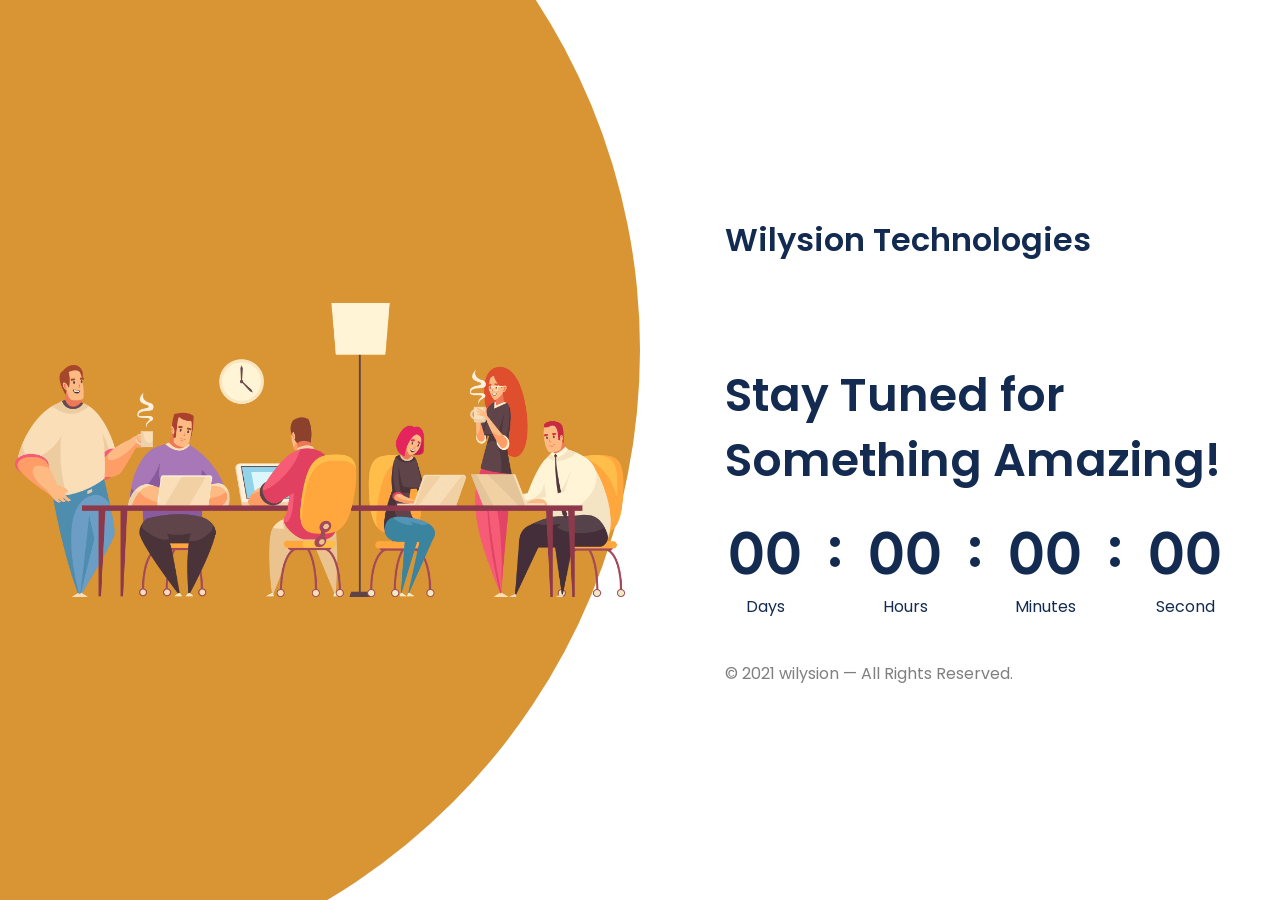
<file: index.html>
<!doctype html>
<html class="no-js" lang="">

<head>
    <meta charset="utf-8">
    <meta http-equiv="x-ua-compatible" content="ie=edge">
    <title>Temly Demo-11</title>
    <meta name="description" content="">
    <meta name="viewport" content="width=device-width, initial-scale=1">
    <!-- Favicon -->
    <link rel="shortcut icon" type="image/x-icon" href="media/favicon.png">
    <!-- Bootstrap CSS -->
    <link rel="stylesheet" href="css/bootstrap.min.css">
    <!-- Fontawesome CSS -->
    <link rel="stylesheet" href="css/fontawesome-all.min.css">
    <!-- Flaticon CSS -->
    <link rel="stylesheet" href="font/flaticon.css">
    <!-- Custom Animation CSS -->
    <link rel="stylesheet" href="css/fxt-animation.css">
    <!-- Google Web Fonts -->
    <link href="https://fonts.googleapis.com/css2?family=Poppins:wght@300;400;500;600;700&display=swap" rel="stylesheet">
    <link href="https://fonts.googleapis.com/css2?family=Quicksand:wght@300;400;500;600;700&display=swap" rel="stylesheet">
    <!-- Custom CSS -->
    <link rel="stylesheet" href="style.css">
</head>

<body>
    <!--[if lt IE 8]>
        <p class="browserupgrade">You are using an <strong>outdated</strong> browser. Please <a href="http://browsehappy.com/">upgrade your browser</a> to improve your experience.</p>
    <![endif]--> 
    <!-- Page Loader Start -->
    <div id="preloader"></div>
    <!-- Page Loader End -->  
    <div class="wrapper">
        <!-- Main Body Area Start Here -->   
        <div class="fxt-template has-animation">    
            <div class="container-fluid">    
                <div class="row align-items-center">    
                    <div class="col-lg-6 d-none d-lg-block">    
                        <div class="fxt-banner">
                            <div class="translate-left-100 transition-150 transition-delay-1500"> 
                                <img src="media/figure/banner.png" alt="Banner">
                            </div>
                        </div> 
                    </div> 
                    <div class="col-lg-6 col-12">          
                        <div class="fxt-main-content">   
                            <div class="translate-bottom-100 transition-100 transition-delay-2200">  
                                <div class="fxt-logo">
                                    <!-- <a href="#"><img src="media/logo-light.png" alt="Logo"></a> -->
                                    <h2 href="#" class="fxt-main-title">Wilysion Technologies</a>
                                </div>   
                            </div> 
                            <div class="translate-bottom-100 transition-100 transition-delay-2400">    
                                <h1 class="fxt-main-title">Stay Tuned for Something Amazing!</h1>
                            </div>
                            <div class="translate-bottom-100 transition-100 transition-delay-2600">   
                                <div class="fxt-countdown">
                                    <div class="countdown"></div>
                                </div> 
                            </div>
                            
                            <div class="translate-bottom-100 transition-100 transition-delay-3500">  
                                <div class="fxt-copyright">&copy; 2021 wilysion — All Rights Reserved.</div>               
                            </div>           
                        </div>           
                    </div>
                </div>
            </div>
        </div>
        <!-- Main Body Area End Here -->  
    </div>
    <!-- jquery-->
    <script src="js/jquery-3.5.0.min.js"></script>
    <!-- Popper js -->
    <script src="js/popper.min.js"></script>
    <!-- Bootstrap js -->
    <script src="js/bootstrap.min.js"></script>
    <!-- Imagesloaded js -->
    <script src="js/imagesloaded.pkgd.min.js"></script>   
    <!-- Countdown js -->
    <script src="js/jquery.countdown.min.js"></script>
    <!-- Custom Js -->
    <script src="js/main.js"></script>  

</body>

</html>
</file>
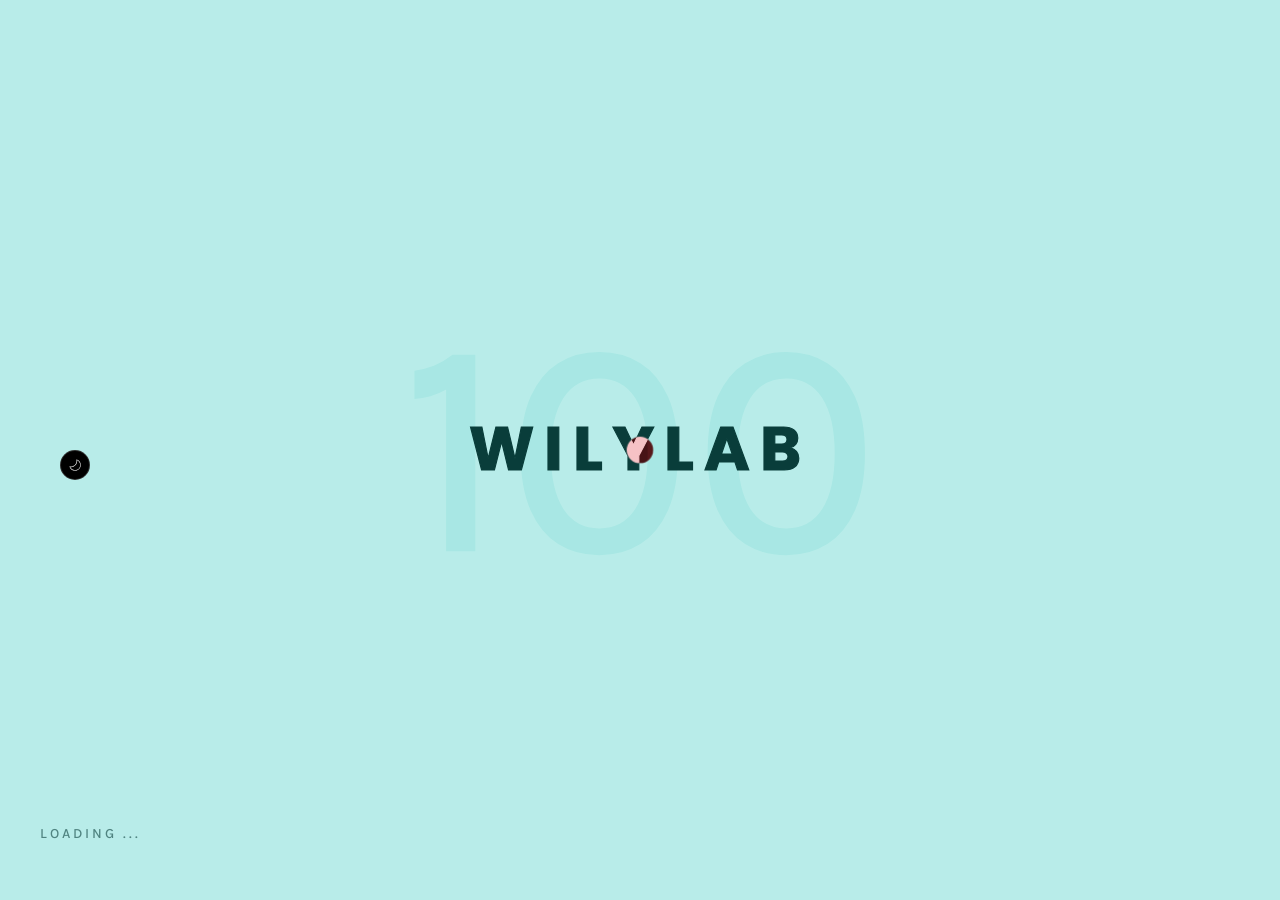
<file: site/index.html>
<!DOCTYPE html>
<html lang="en-US">

<head>
    <!-- Required meta tags -->
    <meta charset="utf-8" />
    <meta name="viewport" content="width=device-width, initial-scale=1, shrink-to-fit=no" />
    <meta name="discrption" content="parallax one page" />
    <meta name="keyword" content="agency, business, corporate, creative, freelancer, interior, joomla template, K2 Blog, minimal, modern, multipurpose, personal, portfolio, responsive, simple" />

    <!--  Title -->
    <title>WilyLab - Creative Web Agency</title>

    <!-- Font Google -->
    <link rel="preload" href="https://fonts.googleapis.com/css2?family=Karla:wght@400;500&family=Poppins:wght@400;500;600;700&display=swap" as="style" onload="this.onload=null;this.rel='stylesheet'">
    <noscript>
    <link href="https://fonts.googleapis.com/css2?family=Karla:wght@400;500&family=Poppins:wght@400;500;600;700&display=swap"
            rel="stylesheet">
    </noscript>

    <link rel="preload" href="http://theme.dsngrid.com/video/grida.mp4" as="video" type="video/mp4">
    <link rel="preload" href="assets/img/services/layout.svg" as="image">

    <link rel="shortcut icon" href="assets/img/favicon.ico" type="image/x-icon" />
    <link rel="icon" href="assets/img/favicon.ico" type="image/x-icon" />

    <!-- custom styles (optional) -->
    <link href="assets/css/plugins.css" rel="stylesheet" />
    <link href="assets/css/style.css" rel="stylesheet" />
</head>

<!--classic-menu-->

<body class="v-light dsn-effect-scroll dsn-cursor-effect dsn-ajax">


    <!-- ========== Loading Page ========== -->
    <div class="preloader">
        <span class="percent v-middle">0</span>
        <span class="loading-text text-uppercase">Loading ...</span>
        <div class="preloader-bar">
            <div class="preloader-progress"></div>
        </div>
        <h1 class="title v-middle">
            <span class="letter-stroke">WILYLAB</span>
            <span class="text-fill">WILYLAB</span>
        </h1>
    </div>
    <!-- ========== End Loading Page ========== -->

    
    <!-- ========== Menu ========== -->
    <div class="site-header dsn-load-animate dsn-container">
        <div class="extend-container d-flex w-100 align-items-baseline justify-content-between align-items-end">
            <div class="inner-header p-relative">
                <div class="main-logo">
                    <a href="index.html" data-dsn="parallax">
                        <img class="light-logo"
                            src="[data-uri]"
                            data-dsn-src="assets/img/logo.png" alt="" />
                        <img class="dark-logo"
                            src="[data-uri]"
                            data-dsn-src="assets/img/logo-dark.png" alt="" />
                    </a>
                </div>
            </div>
            <div class="menu-icon d-flex align-items-baseline">
                <div class="text-menu p-relative  font-heading text-transform-upper">
                    <div class="p-absolute text-button">Menu</div>
                    <div class="p-absolute text-open">Open</div>
                    <div class="p-absolute text-close">Close</div>
                </div>
                <div class="icon-m" data-dsn="parallax" data-dsn-move="10">
                    <span class="menu-icon-line p-relative d-inline-block icon-top"></span>
                    <span class="menu-icon-line p-relative d-inline-block icon-center"></span>
                    <span class="menu-icon-line p-relative d-block icon-bottom"></span>
                </div>
            </div>
            <nav class="accent-menu dsn-container main-navigation p-absolute  w-100  d-flex align-items-baseline ">
                <div class="menu-cover-title">Menu</div>
                <ul class="extend-container p-relative d-flex flex-column justify-content-center h-100">

                    <li class="dsn-active dsn-drop-down">
                        <a href="#" class="user-no-selection">

                            <span class="dsn-title-menu">Demos</span>
                            <span class="dsn-meta-menu">01</span>
                            <span class="dsn-bg-arrow"></span>
                        </a>


                        <ul>
                            <li class="dsn-back-menu">
                                <img src="[data-uri]"
                                    data-dsn-src="assets/img/left-chevron.svg" alt="">
                                <span class="dsn-title-menu">Demos</span>
                            </li>
                            <li>
                                <a href="demo.html">
                                    <span class="dsn-title-menu">Main Demos</span>
                                    <span class="dsn-meta-menu">01</span>
                                </a>
                            </li>
                            <li>
                                <a href="demo-2.html">
                                    <span class="dsn-title-menu">Demo 2</span>
                                    <span class="dsn-meta-menu">02</span>
                                </a>
                            </li>

                            <li>
                                <a href="demo-3.html">
                                    <span class="dsn-title-menu">Demo 3</span>
                                    <span class="dsn-meta-menu">03</span>
                                </a>
                            </li>

                            <li>
                                <a href="personal.html">
                                    <span class="dsn-title-menu">personal</span>
                                    <span class="dsn-meta-menu">04</span>
                                </a>
                            </li>

                        </ul>
                    </li>

                    

                    <li class="dsn-drop-down">
                        <a href="#" class="user-no-selection">

                            <span class="dsn-title-menu">Sliders Distortion</span>
                            <span class="dsn-meta-menu">02</span>
                            <span class="dsn-bg-arrow"></span>
                        </a>


                        <ul>
                            <li class="dsn-back-menu">
                                <img src="[data-uri]"
                                    data-dsn-src="assets/img/left-chevron.svg" alt="">
                                <span class="dsn-title-menu">Sliders</span>
                            </li>

                            <li>
                                <a href="slider-webgel-horizontal.html">
                                    <span class="dsn-title-menu">Fullscreen  /  Distortion  /  Horizontal</span>
                                    <span class="dsn-meta-menu">01</span>
                                </a>
                            </li>

                            <li>
                                <a href="slider-webgel-horizontal-2.html">
                                    <span class="dsn-title-menu">Half Left /  Distortion  /  Horizontal</span>
                                    <span class="dsn-meta-menu">02</span>
                                </a>
                            </li>

                            <li>
                                <a href="slider-webgel-horizontal-3.html">
                                    <span class="dsn-title-menu">Half Right /  Distortion  /  Horizontal</span>
                                    <span class="dsn-meta-menu">03</span>
                                </a>
                            </li>

                            <li>
                                <a href="slider-webgel-vertical.html">
                                    <span class="dsn-title-menu">Fullscreen /  Distortion  /  vertical</span>
                                    <span class="dsn-meta-menu">04</span>
                                </a>
                            </li>

                            <li>
                                <a href="slider-webgel-vertical-2.html">
                                    <span class="dsn-title-menu">Half Left /  Distortion  /  vertical</span>
                                    <span class="dsn-meta-menu">05</span>
                                </a>
                            </li>

                            <li>
                                <a href="slider-webgel-vertical-3.html">
                                    <span class="dsn-title-menu">Half Right /  Distortion  /  vertical</span>
                                    <span class="dsn-meta-menu">06</span>
                                </a>
                            </li>
                        </ul>

                    </li>

                    <li class="dsn-drop-down">
                        <a href="#" class="user-no-selection">

                            <span class="dsn-title-menu">Sliders parallax</span>
                            <span class="dsn-meta-menu">03</span>
                            <span class="dsn-bg-arrow"></span>
                        </a>


                        <ul>
                            <li class="dsn-back-menu">
                                <img src="[data-uri]"
                                    data-dsn-src="assets/img/left-chevron.svg" alt="">
                                <span class="dsn-title-menu">Sliders</span>
                            </li>

                            <li>
                                <a href="slider.html">
                                    <span class="dsn-title-menu">Fullscreen / parallax / horizontal</span>
                                    <span class="dsn-meta-menu">01</span>
                                </a>
                            </li>

                            <li>
                                <a href="slider-2.html">
                                    <span class="dsn-title-menu">Half Left / parallax / Horizontal</span>
                                    <span class="dsn-meta-menu">02</span>
                                </a>
                            </li>

                            <li>
                                <a href="slider-3.html">
                                    <span class="dsn-title-menu">Half Right / parallax / Horizontal</span>
                                    <span class="dsn-meta-menu">03</span>
                                </a>
                            </li>

                            <li>
                                <a href="slider-vertical.html">
                                    <span class="dsn-title-menu">Fullscreen / parallax / vertical</span>
                                    <span class="dsn-meta-menu">04</span>
                                </a>
                            </li>

                            <li>
                                <a href="slider-vertical-2.html">
                                    <span class="dsn-title-menu">Half Left / parallax / vertical</span>
                                    <span class="dsn-meta-menu">05</span>
                                </a>
                            </li>

                            <li>
                                <a href="slider-vertical-3.html">
                                    <span class="dsn-title-menu">Half Left / parallax / vertical</span>
                                    <span class="dsn-meta-menu">06</span>
                                </a>
                            </li>

                        </ul>

                    </li>

                    <li>
                        <a href="about.html">

                            <span class="dsn-title-menu">About</span>
                            <span class="dsn-meta-menu">04</span>
                            <span class="dsn-bg-arrow"></span>
                        </a>
                    </li>

                    <li class="dsn-drop-down">
                        <a href="#" class="user-no-selection">

                            <span class="dsn-title-menu">Portfolio</span>
                            <span class="dsn-meta-menu">05</span>
                            <span class="dsn-bg-arrow"></span>
                        </a>


                        <ul>
                            <li class="dsn-back-menu">
                                <img src="[data-uri]"
                                    data-dsn-src="assets/img/left-chevron.svg" alt="">
                                <span class="dsn-title-menu">Portfolio</span>
                            </li>



                            <li>
                                <a href="work.html">
                                    <span class="dsn-title-menu">Work</span>
                                    <span class="dsn-meta-menu">01</span>
                                </a>
                            </li>

                            <li>
                                <a href="work-2.html">
                                    <span class="dsn-title-menu">Work 3 Colum</span>
                                    <span class="dsn-meta-menu">02</span>
                                </a>
                            </li>

                            <li>
                                <a href="work-3.html">
                                    <span class="dsn-title-menu">Work Hover</span>
                                    <span class="dsn-meta-menu">03</span>
                                </a>
                            </li>

                            <li>
                                <a href="work-4.html">
                                    <span class="dsn-title-menu">Work 2 Colum</span>
                                    <span class="dsn-meta-menu">04</span>
                                </a>
                            </li>

                            <li>
                                <a href="work-5.html">
                                    <span class="dsn-title-menu">Work Style 2</span>
                                    <span class="dsn-meta-menu">05</span>
                                </a>
                            </li>

                            <li>
                                <a href="stories.html">
                                    <span class="dsn-title-menu">stories</span>
                                    <span class="dsn-meta-menu">06</span>
                                </a>
                            </li>

                        </ul>

                    </li>

                    <li>
                        <a href="contact.html" class="user-no-selection">

                            <span class="dsn-title-menu">Contact</span>
                            <span class="dsn-meta-menu">06</span>
                            <span class="dsn-bg-arrow"></span>
                        </a>
                    </li>
                </ul>
                <div class="container-content  p-absolute h-100 left-60 d-flex flex-column justify-content-center">
                    <div class="nav__info">
                        <div class="nav-content">
                            <p class="title-line">
                                Studio</p>
                            <p>
                                26-30 New Damietta<br>
                                El-Mahalla El-Kubra, SK1 66LM</p>
                        </div>
                        <div class="nav-content">
                            <p class="title-line">
                                Contact</p>
                            <p class="links over-hidden">
                                <a href="#" data-hover-text="+00 (2)012 3321" class="link-hover">+00 (2)012 3321</a>
                            </p>
                            <p class="links  over-hidden">
                                <a href="#" data-hover-text="info@dsngrid.com" class="link-hover">info@dsngrid.com</a>
                            </p>
                        </div>
                    </div>
                    <div class="nav-social nav-content">
                        <div class="nav-social-inner p-relative">
                            <p class="title-line">
                                Follow us</p>
                            <ul>
                                <li>
                                    <a href="#" target="_blank" rel="nofollow">Dribbble.
                                        <div class="icon-circle"></div>
                                    </a>
                                </li>
                                <li>
                                    <a href="#" target="_blank" rel="nofollow">Behance.
                                        <div class="icon-circle"></div>
                                    </a>
                                </li>
                                <li>
                                    <a href="#" target="_blank" rel="nofollow">Linkedin.
                                        <div class="icon-circle">
                                        </div>
                                    </a>
                                </li>
                                <li>
                                    <a href="#" target="_blank" rel="nofollow">Twitter.
                                        <div class="icon-circle"></div>
                                    </a>
                                </li>

                            </ul>
                        </div>
                    </div>
                </div>
            </nav>
        </div>
    </div>
    <!-- ========== End Menu ========== -->


    <main class="main-root">

        <!-- ========== side box left ========== -->
        <div class="side-bar-full">
            <div class="side-box-left ">
                <div class="side-menu border-left border-right p-relative h-100 d-flex justify-content-center">
                    <div class="page-active">
                        <h2 class="text-uppercase">Home</h2>
                    </div>
                </div>
            </div>
            <div class="side-box-right text-stroke border-right text-uppercase">
                <div class="text-inner over-hidden">
                    <div class="text-stroke-box">
                        <div class="text-stroke-inner">wilylab creative agency</div>
                    </div>
                </div>
            </div>
        </div>
        <!-- ========== End side box left ========== -->


        <div id="dsn-scrollbar">
            <div class=" inner-content">
                <div class="wrapper ">
                    <!-- ========== Slider Parallax ========== -->
                    <div class="p-relative h-100">
                        <div class="main-slider full-width has-horizontal dsn-header-animation  v-dark-head">

                            <div class="swiper-container slide-inner bg-container dsn-hero-parallax-img  h-100">
                                <div class="swiper-wrapper">
                                    <div class="swiper-slide over-hidden">
                                        <div class="image-bg w-100 h-100 " data-overlay="5" data-swiper-parallax="50%">
                                            <img class="cover-bg-img"
                                                data-dsn-position="10% 10%"
                                                src="[data-uri]"
                                                data-dsn-src="assets/img/project/project1/1.jpg" alt="">
                                        </div>
                                        <div class="slide-content p-absolute">
                                            <div class="content p-relative">
                                                <div class="metas d-inline-block mb-25">
                                                    <span>Fashion</span>
                                                    <span>Photography</span>
                                                </div>
                                                <div class="d-block"></div>
                                                <a href="project-1.html" class="effect-ajax has-box-mod move-circle"
                                                    data-dsn="parallax" data-dsn-color="#393531" data-dsn-ajax="slider">
                                                    <h1 class="title">
                                                        Exclusive <br>hand watches
                                                    </h1>
                                                </a>
                                                <p class="description border-before mt-25 max-w570">
                                                    Photography for Grönefeld, The Horological Brothers. Multiple Grand
                                                    Prix
                                                    d’Horlogerie de Genève award winning watchmaking. They create
                                                    exclusive
                                                    handmade timepieces
                                                </p>

                                                <a href="project-1.html"
                                                    class="link-custom v-light-head background-main image-zoom move-circle mt-30 effect-ajax"
                                                    data-dsn-ajax="slider" data-dsn="parallax">
                                                    View Case
                                                </a>


                                            </div>
                                        </div>
                                    </div>
                                    <div class="swiper-slide over-hidden">
                                        <div class="image-bg w-100 h-100 " data-overlay="5" data-swiper-parallax="50%">
                                            <img class="cover-bg-img" 
                                            src="[data-uri]"
                                            data-dsn-src="assets/img/project/project2/1.jpg" alt="">
                                        </div>
                                        <div class="slide-content p-absolute">
                                            <div class="content p-relative">
                                                <div class="metas d-inline-block mb-25">
                                                    <span>Photography</span>
                                                    <span>Car</span>
                                                </div>
                                                <div class="d-block"></div>
                                                <a href="project-2.html" class="effect-ajax has-box-mod move-circle"
                                                    data-dsn="parallax" data-dsn-color="#284762" data-dsn-ajax="slider">
                                                    <h1 class="title">
                                                        BMW <br> 1er "ADAM"
                                                    </h1>
                                                </a>
                                                <p class="description border-before mt-25 max-w570">
                                                    ADAM Personal lifestyle project Photography: Marc and David Model:
                                                    Adam
                                                    Posch Modelagency: Brodybookings Hair & Make-up: Jenny Bonbon
                                                </p>

                                                <a href="project-2.html"
                                                    class="link-custom v-light-head background-main image-zoom move-circle mt-30 effect-ajax"
                                                    data-dsn-ajax="slider" data-dsn="parallax">
                                                    View Case
                                                </a>


                                            </div>
                                        </div>
                                    </div>
                                    <div class="swiper-slide over-hidden">
                                        <div class="image-bg w-100 h-100 " data-overlay="5" data-swiper-parallax="50%">
                                            <img class="cover-bg-img" 
                                            src="[data-uri]"
                                            data-dsn-src="assets/img/project/project3/1.jpg" alt="">
                                        </div>
                                        <div class="slide-content p-absolute">
                                            <div class="content p-relative">
                                                <div class="metas d-inline-block mb-25">
                                                    <span>Architecture</span>
                                                </div>
                                                <div class="d-block"></div>
                                                <a href="project-3.html" class="effect-ajax has-box-mod move-circle"
                                                    data-dsn="parallax" data-dsn-color="#17252b" data-dsn-ajax="slider">
                                                    <h1 class="title">
                                                        Wheel <br> house Hotel
                                                    </h1>
                                                </a>
                                                <p class="description border-before mt-25 max-w570">
                                                    The Wheelhouse Hotel is a modern boutique hotel located in
                                                    Wrigleyville, an area adjacent to Wrigley Stadium–the iconic Major
                                                    League Baseball park and home of the Chicago Cubs.
                                                </p>

                                                <a href="project-3.html"
                                                    class="link-custom v-light-head background-main image-zoom move-circle mt-30 effect-ajax"
                                                    data-dsn-ajax="slider" data-dsn="parallax">
                                                    View Case
                                                </a>


                                            </div>
                                        </div>
                                    </div>
                                    <div class="swiper-slide over-hidden">
                                        <div class="image-bg w-100 h-100 " data-overlay="5" data-swiper-parallax="50%">
                                            <img class="cover-bg-img" 
                                            src="[data-uri]"
                                            data-dsn-src="assets/img/project/project4/1.jpg" alt="">
                                        </div>
                                        <div class="slide-content p-absolute">
                                            <div class="content p-relative">
                                                <div class="metas d-inline-block mb-25">
                                                    <span>Product</span>
                                                </div>
                                                <div class="d-block"></div>
                                                <a href="project-4.html" class="effect-ajax has-box-mod move-circle"
                                                    data-dsn="parallax" data-dsn-color="#2c2e30" data-dsn-ajax="slider">
                                                    <h1 class="title">
                                                        Super Blue <br>Tooth brush
                                                    </h1>
                                                </a>
                                                <p class="description border-before mt-25 max-w570">
                                                    SuperBlue is a manual toothbrush designed for
                                                    longevity in a market that emphasizes disposability.
                                                </p>

                                                <a href="project-4.html"
                                                    class="link-custom v-light-head background-main image-zoom move-circle mt-30 effect-ajax"
                                                    data-dsn-ajax="slider" data-dsn="parallax">
                                                    View Case
                                                </a>


                                            </div>
                                        </div>
                                    </div>
                                    <div class="swiper-slide over-hidden">
                                        <div class="image-bg w-100 h-100 " data-overlay="5" data-swiper-parallax="50%">
                                            <img class="cover-bg-img" 
                                            src="[data-uri]"
                                            data-dsn-src="assets/img/project/project5/1.jpg" alt=""
                                                data-dsn-position="50% 32%">
                                        </div>
                                        <div class="slide-content p-absolute">
                                            <div class="content p-relative">
                                                <div class="metas d-inline-block mb-25">
                                                    <span>Branding</span>
                                                </div>
                                                <div class="d-block"></div>
                                                <a href="project-5.html" class="effect-ajax has-box-mod move-circle"
                                                    data-dsn="parallax" data-dsn-color="#313130" data-dsn-ajax="slider">
                                                    <h1 class="title">
                                                        ZND <br> the sound
                                                    </h1>
                                                </a>
                                                <p class="description border-before mt-25 max-w570">
                                                    Master Thesis - 2018 ZND is an audio-based product family, aiming to
                                                    enhance the personal music experience.
                                                </p>

                                                <a href="project-5.html"
                                                    class="link-custom v-light-head background-main image-zoom move-circle mt-30 effect-ajax"
                                                    data-dsn-ajax="slider" data-dsn="parallax">
                                                    View Case
                                                </a>


                                            </div>
                                        </div>
                                    </div>
                                    <div class="swiper-slide over-hidden">
                                        <div class="image-bg w-100 h-100 " data-overlay="2" data-swiper-parallax="50%">
                                            <img class="cover-bg-img" 
                                            src="[data-uri]"
                                            data-dsn-src="assets/img/project/project6/1.jpg" alt="">
                                        </div>
                                        <div class="slide-content p-absolute">
                                            <div class="content p-relative">
                                                <div class="metas d-inline-block mb-25">
                                                    <span>Photography</span>
                                                </div>
                                                <div class="d-block"></div>
                                                <a href="project-6.html" class="effect-ajax has-box-mod move-circle"
                                                    data-dsn="parallax" data-dsn-color="#313130" data-dsn-ajax="slider">
                                                    <h1 class="title">
                                                        The <br> Confrontations
                                                    </h1>
                                                </a>
                                                <p class="description border-before mt-25 max-w570">
                                                    Confrontations (2019) It's been a while since I shot any work that I
                                                    felt really excited about but this weekend did just that for me.
                                                </p>

                                                <a href="project-6.html"
                                                    class="link-custom v-light-head background-main image-zoom move-circle mt-30 effect-ajax"
                                                    data-dsn-ajax="slider" data-dsn="parallax">
                                                    View Case
                                                </a>


                                            </div>
                                        </div>
                                    </div>
                                    <div class="swiper-slide over-hidden">
                                        <div class="image-bg w-100 h-100 before-z-index" data-overlay="5"
                                            data-swiper-parallax="50%">
                                            <img class="cover-bg-img p-absolute hidden"
                                                src="assets/img/project/project7/1-sm.jpg"
                                                data-dsn-src="assets/img/project/project7/1.jpg" alt="">
                                            <div class="p-relative " data-dsn="video">
                                                <video class="dsn-video" preload="none"
                                                    data-dsn-poster="assets/img/project/project7/1.jpg" autoplay loop
                                                    muted playsinline>
                                                    <source src="http://theme.dsngrid.com/video/grida.mp4"
                                                        type="video/mp4">
                                                </video>
                                            </div>
                                        </div>
                                        <div class="slide-content p-absolute">
                                            <div class="content p-relative">
                                                <div class="metas d-inline-block mb-25">
                                                    <span>Photography</span>
                                                    <span>Brand</span>
                                                    <span>Video</span>
                                                </div>
                                                <div class="d-block"></div>
                                                <a href="project-7.html" class="effect-ajax has-box-mod move-circle"
                                                    data-dsn="parallax" data-dsn-ajax="slider">
                                                    <h1 class="title">
                                                        BEYOND <br> THE LIGHT
                                                    </h1>
                                                </a>
                                                <p class="description border-before mt-25 max-w570">
                                                    European launch campaign for the Oppo Reno4 Series
                                                    TV spot exclusively shot on Oppo Reno4 mobiles, directed by Simon
                                                    Duhamel.
                                                </p>

                                                <a href="project-7.html"
                                                    class="link-custom v-light-head background-main image-zoom move-circle mt-30 effect-ajax"
                                                    data-dsn-ajax="slider" data-dsn="parallax">
                                                    View Case
                                                </a>


                                            </div>
                                        </div>
                                    </div>
                                </div>
                            </div>

                            <div class="dsn-slider-content p-absolute h-100 w-100 ">
                                <div class="dsn-container  d-flex align-items-center">
                                    <div class="slider-current-index">01</div>
                                </div>
                            </div>
                            <div
                                class="control-nav p-absolute w-100  d-flex dsn-container align-items-center  justify-content-between ">
                                <div class="dsn-pagination p-relative w-50">
                                    <div class="slider-current-index">01</div>
                                    <div class="swiper-pagination-control"></div>
                                    <div class="slider-total-index"></div>
                                </div>

                                <div class="d-flex">
                                    <div class="prev-container">
                                        <div class="container-inner">
                                            <div class="triangle"></div>
                                            <svg class="circle" xmlns="http://www.w3.org/2000/svg" viewBox="0 0 24 24">
                                                <g class="circle-wrap" fill="none" stroke-width="1"
                                                    stroke-linejoin="round" stroke-miterlimit="10">
                                                    <circle cx="12" cy="12" r="10.5"></circle>
                                                </g>
                                            </svg>
                                        </div>
                                    </div>
                                    <div class="next-container">
                                        <div class="container-inner">
                                            <div class="triangle"></div>
                                            <svg class="circle" xmlns="http://www.w3.org/2000/svg" width="24"
                                                height="24" viewBox="0 0 24 24">
                                                <g class="circle-wrap" fill="none" stroke-width="1"
                                                    stroke-linejoin="round" stroke-miterlimit="10">
                                                    <circle cx="12" cy="12" r="10.5"></circle>
                                                </g>
                                            </svg>
                                        </div>
                                    </div>
                                </div>


                            </div>
                        </div>
                    </div>

                    <!-- ========== End Slider Parallax ========== -->

                    <!-- ========== About Section ========== -->
                    <section class="about p-relative dsn-container section-margin" data-dsn-title="About Us">
                        <div class="section-title">
                            <span class="tag-heading p-10 mb-15 background-section heading-color">About Company</span>
                            <h2 class="heading-h2">We combine design, <br> thinking and technical</h2>
                        </div>

                        <div class="row">
                            <div class="col-lg-7">
                                <div class="p-relative text">
                                    <h2 class="title-block ">We’re a creative agency <br> with an expertise in make
                                        custom websites.</h2>

                                    <p class="mt-30">Founded in 2000, Dsn Grid has become one of the
                                        best
                                        Digital
                                        Agency in
                                        ThemeForest.
                                        Blue money going forward, but deploy to production.</p>

                                    <p class="mt-10">Lorem ipsum dolor sit amet consectetur adipiscing elit do eiusmod
                                        tempor
                                        incididunt ut labore et dolore magna ut enim ad minim veniam nostrud
                                        exercitation ullamco</p>

                                    <ul class="mt-30 lest-icon">
                                        <li>Wretium in metus dolor vehicula</li>
                                        <li>Faucibus arcu erat a phasellus</li>
                                        <li>Mauris fringilla lectus est mattis ac elit.</li>
                                        <li>Wretium in metus dolor vehicula</li>
                                    </ul>

                                    <a href="#" class="link-custom v-light image-zoom mt-30" data-dsn="parallax">
                                        About Us
                                    </a>
                                </div>
                            </div>

                            <div class="col-lg-5  ">
                                <div class="box-experience  d-flex justify-content-center flex-column h-100">
                                    <div class="numb-ex fw-bold cover-bg" data-dsn-bg="assets/img/about.gif">
                                        25
                                    </div>
                                    <h3 class="mt-30">
                                        <span class="letter-stroke">YEARS OF</span>
                                        <br>
                                        <span class="v-light heading-color p-5">
                                            DIGITAL EXPERIENCE
                                        </span>
                                    </h3>
                                </div>
                            </div>
                        </div>
                    </section>
                    <!-- ========== End About Section ========== -->

                    <!-- ========== Service Section ========== -->
                    <section class="services dsn-container p-relative section-margin " data-dsn-title="Our Service">
                        <div class="section-title">
                            <span class="tag-heading p-10 mb-15 background-section heading-color">Why Choose Us</span>
                            <h2 class="heading-h2">We are delivering beautiful <br> digital products for you.</h2>
                        </div>
                        <div class="d-grid grid-md-2 grid-lg-3 dsn-isotope grid" data-dsn-item=".service-item">
                            <div class="service-item">
                                <div class="service-item-inner background-section style-box">
                                    <div class="icon">
                                        <img src="assets/img/services/developing.svg" alt="">
                                    </div>
                                    <div class="content-box">
                                        <h4 class="title-block mt-20">Developing strategy</h4>
                                        <p class="description mt-20">We develop the relationships that underpin the next
                                            phase in your organisation’s growth. We do this by discerning the people.
                                        </p>
                                    </div>
                                </div>
                            </div>
                            <div class="service-item">
                                <div class="service-item-inner background-section style-box">
                                    <div class="icon">
                                        <img src="assets/img/services/mobile.svg" alt="">
                                    </div>
                                    <div class="content-box">
                                        <h4 class="title-block mt-20">Mobile App</h4>
                                        <p class="description mt-20">We develop the relationships that underpin the next
                                            phase in your organisation’s growth. We do this by discerning the people.
                                        </p>
                                    </div>
                                </div>
                            </div>
                            <div class="service-item">
                                <div class="service-item-inner background-section style-box">
                                    <div class="icon">
                                        <img src="assets/img/services/business.svg" alt="">
                                    </div>
                                    <div class="content-box">
                                        <h4 class="title-block mt-20">Business Planning</h4>
                                        <p class="description mt-20">We develop the relationships that underpin the next
                                            phase in your organisation’s growth. We do this by discerning the people.
                                        </p>
                                    </div>
                                </div>
                            </div>
                            <div class="service-item">
                                <div class="service-item-inner background-section style-box">
                                    <div class="icon">
                                        <img src="assets/img/services/customize.svg" alt="">
                                    </div>
                                    <div class="content-box">
                                        <h4 class="title-block mt-20">Easy to customize</h4>
                                        <p class="description mt-20">We develop the relationships that underpin the next
                                            phase in your organisation’s growth. We do this by discerning the people.
                                        </p>
                                    </div>
                                </div>
                            </div>
                            <div class="service-item">
                                <div class="service-item-inner background-section style-box">
                                    <div class="icon">
                                        <img src="assets/img/services/development.svg" alt="">
                                    </div>
                                    <div class="content-box">
                                        <h4 class="title-block mt-20">Web Development</h4>
                                        <p class="description mt-20">We develop the relationships that underpin the next
                                            phase in your organisation’s growth. We do this by discerning the people.
                                        </p>
                                    </div>
                                </div>
                            </div>
                            <div class="service-item">
                                <div class="service-item-inner background-section style-box">
                                    <div class="icon">
                                        <img src="assets/img/services/creative.svg" alt="">
                                    </div>
                                    <div class="content-box">
                                        <h4 class="title-block mt-20">Creative Idea</h4>
                                        <p class="description mt-20">We develop the relationships that underpin the next
                                            phase in your organisation’s growth. We do this by discerning the people.
                                        </p>
                                    </div>
                                </div>
                            </div>
                        </div>
                    </section>
                    <!-- ========== End Service Section ========== -->


                    <!-- ==========  box description 2col  ========== -->
                    <div class="p-relative">
                        <div class="box-set-video bg-section p-absolute w-100 h-100 over-hidden top-0">
                            <div class="before-z-index h-100" data-dsn-grid="move-up" data-overlay="7">
                                <img class="p-absolute cover-bg-img has-top-bottom"
                                    src="[data-uri]"
                                    data-dsn-src="assets/img/header.jpg" alt="" data-dsn-move="20%">
                            </div>
                        </div>
                        <div class=" dsn-container">
                            <div class="row">
                                <div class="col-xl-6 offset-xl-6 col-lg-7 offset-lg-5">
                                    <div
                                        class="pro-text p-relative background-section box-padding z-index-1 section-margin">
                                        <div class="border-section-bottom mb-50">
                                            <h2 class="heading-h2">
                                                How is your <br> visual identity?
                                            </h2>
                                        </div>
                                        <div class="description max-w570">


                                            <p class="mb-10">
                                                A system that young people around the world with a club culture and
                                                techno
                                                enthusiasts
                                                feel identified.
                                                We generated a simple logo that is the basis for generating a geometric
                                                and
                                                liquid
                                                system.
                                            </p>

                                            <p>Founded in 2000, Dsn Grid has become one of the best Digital Agency
                                                in ThemeForest. Blue money going forward, but deploy to production.</p>
                                        </div>


                                        <div class="box-video mt-40 d-flex align-items-center">
                                            <a href="https://vimeo.com/175353205" class="vid c-hidden z-index-2">
                                                <div class="play-btn image-zoom background-main heading-color move-circle d-flex align-items-center justify-content-center"
                                                    data-dsn="parallax"><i class="fas fa-play"></i>
                                                </div>
                                            </a>

                                            <h5 class="font-caps border-top border-bottom p-20">UNLIMITED POWER AND
                                                CUSTOMIZATION
                                            </h5>
                                        </div>

                                    </div>
                                </div>
                            </div>
                        </div>
                    </div>

                    <!-- ========== End  box description 2col ========== -->


                    <!-- ========== Work Section ========== -->
                    <section class="our-work dsn-container dsn-filter p-relative section-margin"
                        data-dsn-title="Lasts Work">
                        <div class="section-title">
                            <span class="tag-heading p-10 mb-15 background-section heading-color">Our Work</span>
                            <h2 class="heading-h2">Take a look at our <br> latest projects:</h2>
                        </div>

                        <div class="filtering d-flex justify-content-between mb-50">
                            <h3 class="title-block border-before">Latest Works</h3>
                            <div class="filtering-wrap w-auto">
                                <div class="filtering">
                                    <div class="selector"></div>
                                    <button type="button" data-filter="*" class="active">All</button>
                                    <button type="button" data-filter=".brand">Brand</button>
                                    <button type="button" data-filter=".photography">Photography</button>
                                    <button type="button" data-filter=".fashion">Fashion</button>
                                    <button type="button" data-filter=".product">Product</button>
                                    <button type="button" data-filter=".architecture">Architecture</button>

                                </div>
                            </div>
                        </div>

                        <div class="projects-list gallery work-gallery d-grid grid-md-2 grid-lg-3 dsn-isotope grid"
                            data-dsn-item=".work-item">

                            <div class="work-item p-relative overflow-hidden fashion Photography">
                                <a class="w-100 p-relative effect-ajax" href="project-1.html" data-dsn-ajax="work">
                                    <div class="img-next-box p-relative before-z-index" data-overlay="5">
                                        <img class="cover-bg-img " data-dsn-position="10% 10%" src="[data-uri]"
                                            data-dsn-src="assets/img/project/project1/1.jpg" alt="">
                                    </div>

                                    <div class="box-content w-100 border-before mt-20">
                                        <h4 class="title-block sec-title">
                                            Exclusive <br> hand watches
                                        </h4>
                                        <div class="metas">
                                            <span>Fashion</span>
                                            <span>Photography</span>
                                        </div>

                                        <div class="view-project">View Project</div>
                                    </div>
                                </a>
                            </div>
                            <div class="work-item p-relative overflow-hidden photography">
                                <a class="w-100 p-relative effect-ajax" href="project-2.html" data-dsn-ajax="work">
                                    <div class="img-next-box p-relative before-z-index" data-overlay="5">
                                        <img class="cover-bg-img"  src="[data-uri]"
                                        data-dsn-src="assets/img/project/project2/1.jpg" alt="">
                                    </div>

                                    <div class="box-content w-100 border-before mt-20">
                                        <h4 class="title-block sec-title">
                                            BMW <br> 1er "ADAM"
                                        </h4>
                                        <div class="metas">
                                            <span>Photography</span>
                                        </div>

                                        <div class="view-project">View Project</div>
                                    </div>
                                </a>
                            </div>
                            <div class="work-item p-relative overflow-hidden architecture">
                                <a class="w-100 p-relative effect-ajax" href="project-3.html" data-dsn-ajax="work">
                                    <div class="img-next-box p-relative before-z-index" data-overlay="5">
                                        <img class="cover-bg-img" src="[data-uri]"
                                        data-dsn-src="assets/img/project/project3/1.jpg" alt="">
                                    </div>

                                    <div class="box-content w-100 border-before mt-20">
                                        <h4 class="title-block sec-title">
                                            Wheel <br> house Hotel
                                        </h4>
                                        <div class="metas">
                                            <span>Architecture</span>
                                        </div>

                                        <div class="view-project">View Project</div>
                                    </div>
                                </a>
                            </div>
                            <div class="work-item p-relative overflow-hidden product">
                                <a class="w-100 p-relative effect-ajax" href="project-4.html" data-dsn-ajax="work">
                                    <div class="img-next-box p-relative before-z-index" data-overlay="5">
                                        <img class="cover-bg-img" src="[data-uri]"
                                        data-dsn-src="assets/img/project/project4/1.jpg" alt="">
                                    </div>

                                    <div class="box-content w-100 border-before mt-20">
                                        <h4 class="title-block sec-title">
                                            Super Blue <br>Tooth brush
                                        </h4>
                                        <div class="metas">
                                            <span>Product</span>
                                        </div>

                                        <div class="view-project">View Project</div>
                                    </div>
                                </a>
                            </div>
                            <div class="work-item p-relative overflow-hidden brand product">
                                <a class="w-100 p-relative effect-ajax" href="project-5.html" data-dsn-ajax="work">
                                    <div class="img-next-box p-relative before-z-index" data-overlay="5">
                                        <img class="cover-bg-img" src="[data-uri]"
                                        data-dsn-src="assets/img/project/project5/1.jpg" alt=""
                                            data-dsn-position="50% 32%">
                                    </div>

                                    <div class="box-content w-100 border-before mt-20">
                                        <h4 class="title-block sec-title">
                                            ZND <br> the sound
                                        </h4>
                                        <div class="metas">
                                            <span>Branding</span>
                                            <span>Product</span>
                                        </div>

                                        <div class="view-project">View Project</div>
                                    </div>
                                </a>
                            </div>
                            <div class="work-item p-relative overflow-hidden Photography">
                                <a class="w-100 p-relative effect-ajax" href="project-6.html" data-dsn-ajax="work">
                                    <div class="img-next-box p-relative before-z-index" data-overlay="1">
                                        <img class="cover-bg-img" src="[data-uri]"
                                        data-dsn-src="assets/img/project/project6/1.jpg" alt="">
                                    </div>

                                    <div class="box-content w-100 border-before mt-20">
                                        <h4 class="title-block sec-title">
                                            The <br> Confrontations
                                        </h4>
                                        <div class="metas">
                                            <span>Photography</span>
                                        </div>

                                        <div class="view-project">View Project</div>
                                    </div>
                                </a>
                            </div>
                        </div>
                    </section>
                    <!-- ========== End Work Section ========== -->

                    <!-- ========== Video Section ========== -->
                    <div class="section-video section-margin p-relative">
                        <div class="bg-section p-relative">
                            <div class="before-z-index" data-dsn-grid="move-up" data-overlay="1">
                                <img class="cover-bg-img has-bigger-scale" src="[data-uri]"
                                data-dsn-src="assets/img/project/project5/6.jpg" alt="" data-dsn-speed="40%">
                            </div>

                            <a href="https://vimeo.com/175353205" class="vid c-hidden v-middle z-index-2">
                                <div class="play-btn image-zoom background-main heading-color move-circle"
                                    data-dsn="parallax">
                                    PLAY
                                </div>
                            </a>
                        </div>
                    </div>
                    <!-- ========== End Video Section ========== -->

                    <!-- ========== testimonials 2 ========== -->
                    <section class="testimonials testimonials-two dsn-container p-relative mb-section dsn-swiper"
                        data-dsn-title="our clients">
                        <div class="section-title">
                            <span class="tag-heading p-10 mb-15 background-section heading-color">
                                Clients See
                            </span>
                            <h2 class="heading-h2">Feedback from <br> our clients.</h2>
                        </div>

                        <div class="testimonial-inner ">
                            <div class="swiper-container">
                                <div class="swiper-wrapper">
                                    <div class="swiper-slide testimonial-item">
                                        <i class="fas fa-quote-left"></i>
                                        <div class="testimonial-content">
                                            <p class="max-w750 p-large">"The designer is just amazing! Very good quality
                                                and
                                                taste.
                                                This template is incredible beautiful. The overall
                                                impression
                                                is more than good.The support cannot be better. I wish
                                                the
                                                team all success!"</p>
                                        </div>

                                        <div class="testimonial-author d-flex align-items-center">
                                            <div class="author">
                                                <img src="assets/img/team/1.jpg" alt="">
                                            </div>
                                            <div class="author-text">
                                                <h4>HellstarWorks</h4>
                                                <h5>Envato Customer</h5>
                                            </div>
                                        </div>
                                    </div>

                                    <div class="swiper-slide testimonial-item">
                                        <i class="fas fa-quote-left"></i>
                                        <div class="testimonial-content">
                                            <p class="max-w750 p-large">"First of all, I really enjoyed setting this up.
                                                What a
                                                great
                                                layout and design. The support is fast and high quality.
                                                They
                                                really made an effort to make sure I got the help I
                                                needed.
                                                keep in mind that it is not only a great design, but
                                                also it
                                                is easy to change it up with little effort. Great Job!"</p>
                                        </div>

                                        <div class="testimonial-author d-flex align-items-center">
                                            <div class="author">
                                                <img src="assets/img/team/2.jpg" alt="">
                                            </div>
                                            <div class="author-text">
                                                <h4>lindamiku</h4>
                                                <h5>Marketing Manager</h5>
                                            </div>
                                        </div>
                                    </div>

                                    <div class="swiper-slide testimonial-item">
                                        <i class="fas fa-quote-left"></i>
                                        <div class="testimonial-content">
                                            <p class="max-w750 p-large">"This theme is awesome and the designer is very
                                                helpful.
                                                I
                                                had a few questions before purchase. He/She helped me
                                                with
                                                all the doubts. Also, they provide quick support. Thank
                                                you
                                                so much for a beautiful theme"</p>
                                        </div>

                                        <div class="testimonial-author d-flex align-items-center">
                                            <div class="author">
                                                <img src="assets/img/team/3.jpg" alt="">
                                            </div>
                                            <div class="author-text">
                                                <h4>makrandpatne</h4>
                                                <h5>Web Designer</h5>
                                            </div>
                                        </div>
                                    </div>

                                    <div class="swiper-slide testimonial-item">
                                        <i class="fas fa-quote-left"></i>
                                        <div class="testimonial-content">
                                            <p class="max-w750 p-large">"Basically im using this theme as a base for my
                                                new
                                                website
                                                and i couldnt be happier. Ran into some bumps but the
                                                team
                                                who developed this theme was there to help me with any
                                                problems. Very slick nice ajax portfolio theme"</p>
                                        </div>

                                        <div class="testimonial-author d-flex align-items-center">
                                            <div class="author">
                                                <img src="assets/img/team/3.jpg" alt="">
                                            </div>
                                            <div class="author-text">
                                                <h4>MTLGraphic</h4>
                                                <h5>Graphic Design</h5>
                                            </div>
                                        </div>
                                    </div>
                                </div>
                            </div>
                            <div
                                class="control-nav p-absolute w-100  d-flex dsn-container align-items-center  justify-content-between ">
                                <div class="prev-container image-zoom move-circle background-theme" data-dsn="parallax">
                                    <svg viewBox="0 0 40 40">
                                        <path class="path circle" d="M20,2A18,18,0,1,1,2,20,18,18,0,0,1,20,2">
                                        </path>
                                        <polyline class="path" points="14.6 17.45 20 22.85 25.4 17.45">
                                        </polyline>
                                    </svg>
                                </div>
                                <div class="next-container image-zoom move-circle background-theme" data-dsn="parallax">
                                    <svg viewBox="0 0 40 40">
                                        <path class="path circle" d="M20,2A18,18,0,1,1,2,20,18,18,0,0,1,20,2">
                                        </path>
                                        <polyline class="path" points="14.6 17.45 20 22.85 25.4 17.45">
                                        </polyline>
                                    </svg>
                                </div>
                            </div>


                        </div>
                    </section>
                    <!-- ========== End testimonials 2 ========== -->


                    <!-- ========== blog list ========== -->
                    <section class="blog dsn-container p-relative section-margin" data-dsn-title="Our Blog">
                        <div class="section-title">
                            <span class="tag-heading p-10 mb-15 background-section heading-color"> Lasts post</span>
                            <h2 class="heading-h2">Latest And Greatest
                                Post</h2>
                        </div>

                        <div class="blog-content">
                            <div class="blog-item p-relative pt-50 pb-50 border-bottom">
                                <div class="blog-item-inner p-relative">
                                    <div class="left-box">
                                        <a href="#">
                                            <h4 class="title-block">Creativity is nothing but <br> a mind set free</h4>
                                        </a>


                                        <div class="link mt-15">
                                            <a class="font-caps heading-color" href="#">
                                                January 9,2020
                                            </a>
                                        </div>
                                    </div>

                                    <div class="right-box">
                                        <p class="max-w570">Lorem ipsum is simply dummy text printing typesetting
                                            industry lorem ipsum been dummy...</p>

                                        <div class="blog-category mt-15">
                                            <a class="font-caps heading-color" href="#">/ Uncategorized</a>
                                        </div>
                                    </div>
                                </div>
                            </div>

                            <div class="blog-item p-relative pt-50 pb-50 border-bottom">
                                <div class="blog-item-inner p-relative">
                                    <div class="left-box">
                                        <a href="#">
                                            <h4 class="title-block">Extreme Athleticism <br> Is the New Midlife Crisis
                                            </h4>
                                        </a>


                                        <div class="link mt-15">
                                            <a class="font-caps heading-color" href="#">
                                                January 9,2020
                                            </a>
                                        </div>
                                    </div>

                                    <div class="right-box">
                                        <p class="max-w570">
                                            Agile software development with Scrum is a collection of different
                                            methodologies, work techniques and roles.
                                        </p>

                                        <div class="blog-category mt-15">
                                            <a class="font-caps heading-color" href="#">/ Lifestyle</a>
                                        </div>
                                    </div>
                                </div>
                            </div>
                            <div class="blog-item p-relative pt-50 pb-50 border-bottom">
                                <div class="blog-item-inner p-relative">
                                    <div class="left-box">
                                        <a href="#">
                                            <h4 class="title-block">
                                                Top Photographers
                                            </h4>
                                        </a>


                                        <div class="link mt-15">
                                            <a class="font-caps heading-color" href="#">
                                                January 9,2020
                                            </a>
                                        </div>
                                    </div>

                                    <div class="right-box">
                                        <p class="max-w570">
                                            Agile software development with Scrum is a collection of different
                                            methodologies, work techniques and roles.
                                        </p>

                                        <div class="blog-category mt-15">
                                            <a class="font-caps heading-color" href="#">/ Uncategorized</a>
                                        </div>
                                    </div>
                                </div>
                            </div>
                        </div>
                    </section>
                    <!-- ========== End blog list ========== -->


                    <!-- ========== Award Section ========== -->
                    <section class="Awards p-relative dsn-container section-margin" data-dsn-title="Awards">
                        <div class="section-title">
                            <span class="tag-heading p-10 mb-15 background-section heading-color">
                                Awards
                            </span>
                            <h2 class="heading-h2">
                                Awards and recognitions: </h2>
                        </div>

                        <div class="row">
                            <div
                                class="column-Award d-flex align-items-center flex-column justify-content-center text-center">
                                <div class="Award-item background-section padding-block w-100 padding-block">
                                    <div class="img">
                                        <svg width="91" height="79" viewBox="0 0 91 79" fill="none"
                                            xmlns="http://www.w3.org/2000/svg">
                                            <path
                                                d="M51.981 75.5384H48.4543L47.6877 78H45.8477L49.3743 68.1538H51.2143L54.741 78H52.901L51.981 75.5384ZM50.141 69.8461C50.141 69.8461 49.9877 70.7692 49.681 71.3846L48.761 74H51.3677L50.4477 71.3846C50.4477 70.923 50.141 69.8461 50.141 69.8461Z"
                                                fill="white" />
                                            <path
                                                d="M57.1924 68.1538H60.4124C61.4857 68.1538 61.9457 68.3077 62.4057 68.4615C63.3257 68.923 63.9391 69.8461 63.9391 71.0769C63.9391 72.3077 63.3257 73.3846 62.2524 73.8461C62.2524 73.8461 62.4057 74 62.5591 74.3077L64.5524 78H62.5591L60.5657 74.3077H58.8791V78H57.0391V68.1538H57.1924ZM60.5657 72.7692C61.4857 72.7692 62.0991 72.1538 62.0991 71.2307C62.0991 70.3077 61.6391 69.6923 60.2591 69.6923H58.8791V72.7692H60.5657Z"
                                                fill="white" />
                                            <path
                                                d="M67.7734 68.1538H71.1468C74.2134 68.1538 76.2068 70 76.2068 73.0769C76.2068 76.1538 74.2134 78 71.1468 78H67.7734V68.1538ZM70.9934 76.4615C72.9868 76.4615 74.2134 75.2307 74.2134 73.0769C74.2134 70.923 72.8334 69.6923 70.9934 69.6923H69.4601V76.4615H70.9934Z"
                                                fill="white" />
                                            <path fill-rule="evenodd" clip-rule="evenodd"
                                                d="M79.2716 75.5385C79.2716 75.5385 80.3449 76.6154 81.7249 76.6154C82.4916 76.6154 83.1049 76.1539 83.1049 75.3846C83.1049 73.6923 78.5049 74 78.5049 70.9231C78.5049 69.2308 79.8849 68 81.8782 68C83.8716 68 84.7916 69.0769 84.7916 69.0769L84.0249 70.6154C84.0249 70.6154 83.1049 69.6923 81.8782 69.6923C81.1116 69.6923 80.3449 70.1539 80.3449 70.9231C80.3449 72.6154 84.9449 72.3077 84.9449 75.3846C84.9449 76.9231 83.7182 78.3077 81.7249 78.3077C79.5782 78.3077 78.3516 76.9231 78.3516 76.9231L79.2716 75.5385Z"
                                                fill="white" />
                                            <path fill-rule="evenodd" clip-rule="evenodd"
                                                d="M31.741 68.1538L30.0544 74.923C29.901 75.5384 29.901 76 29.901 76C29.901 76 29.901 75.5384 29.7477 74.923L28.061 68.1538H26.5277L24.6877 74.923C24.5344 75.5384 24.5344 76 24.5344 76C24.5344 76 24.5344 75.5384 24.381 74.923L23.1544 69.8461L22.2344 73.5384L23.3077 78H25.301L26.8344 72.1538C26.9877 71.5384 27.141 70.923 27.141 70.923C27.141 70.923 27.2944 71.5384 27.4477 72.1538L28.981 78H30.9744L33.581 68.1538H31.741Z"
                                                fill="white" />
                                            <path fill-rule="evenodd" clip-rule="evenodd"
                                                d="M42.7791 68.1538L41.0924 74.923C41.0924 75.5384 41.0924 76 41.0924 76C41.0924 76 41.0924 75.5384 40.9391 74.923L39.2524 68.1538H37.7191L35.8791 74.923C35.7258 75.5384 35.7258 76 35.7258 76C35.7258 76 35.7258 75.5384 35.5724 74.923L34.3458 69.8461L33.4258 73.6923L34.4991 78.1538H36.4924L38.0258 72.3077C38.1791 71.6923 38.3324 71.0769 38.3324 71.0769C38.3324 71.0769 38.4858 71.6923 38.6391 72.3077L40.1724 78.1538H42.1658L44.7724 68.3077H42.7791V68.1538Z"
                                                fill="white" />
                                            <path
                                                d="M6.13333 75.5384H2.76L1.84 78H0L3.52667 68.1538H5.36667L8.89333 78H7.05333L6.13333 75.5384ZM4.44667 69.8461C4.44667 69.8461 4.29333 70.7692 3.98667 71.3846L3.06667 74H5.82667L4.90667 71.3846C4.75333 70.923 4.44667 69.8461 4.44667 69.8461Z"
                                                fill="white" />
                                            <path fill-rule="evenodd" clip-rule="evenodd"
                                                d="M18.7058 75.0769C18.8592 75.6923 18.8592 76.1538 18.8592 76.1538C18.8592 76.1538 18.8592 75.6923 19.0125 75.0769L20.6992 68.3077H22.5392L19.9325 78H17.9392L16.4058 72.1538C16.2525 71.5384 16.0992 70.923 16.0992 70.923C16.0992 70.923 15.9458 71.5384 15.7925 72.1538L14.2592 78H12.2658L9.8125 68.1538H11.6525L13.1858 74.923C13.3392 75.5384 13.3392 76 13.3392 76C13.3392 76 13.3392 75.5384 13.4925 74.923L15.3325 68.1538H16.8658L18.7058 75.0769Z"
                                                fill="white" />
                                            <path
                                                d="M88.9328 71.3848C89.8528 71.3848 90.6194 72.154 90.6194 73.0771C90.6194 74.0001 89.8528 74.7694 88.9328 74.7694C88.0128 74.7694 87.2461 74.0001 87.2461 73.0771C87.2461 72.154 88.0128 71.3848 88.9328 71.3848ZM88.9328 74.6155C89.6994 74.6155 90.4661 74.0001 90.4661 73.0771C90.4661 72.154 89.8528 71.5386 88.9328 71.5386C88.1661 71.5386 87.3994 72.154 87.3994 73.0771C87.3994 74.0001 88.0128 74.6155 88.9328 74.6155ZM88.3194 72.154H88.9328C89.2394 72.154 89.5461 72.3078 89.5461 72.7694C89.5461 73.0771 89.3928 73.2309 89.2394 73.2309C89.2394 73.2309 89.2394 73.2309 89.2394 73.3848L89.5461 74.154H89.2394L88.7794 73.3848H88.3194V74.154H88.1661L88.3194 72.154ZM88.9328 73.0771C89.0861 73.0771 89.2394 72.9232 89.2394 72.7694C89.2394 72.6155 89.0861 72.4617 88.9328 72.4617H88.4728V73.2309H88.9328V73.0771Z"
                                                fill="white" />
                                            <path fill-rule="evenodd" clip-rule="evenodd"
                                                d="M34.8077 35.5385L42.781 31.2308L35.881 27.6923L53.9744 18.4615C55.201 17.8462 57.041 16.3077 57.041 15.0769V0L45.541 5.84615L34.3477 0.153846V11.5385L24.6877 16.7692C23.461 17.3846 22.2344 18.9231 22.2344 20.1538V35.2308C22.2344 36.4615 23.1544 38 24.381 38.6154L32.8144 43.0769V38.9231C32.8144 37.8462 33.581 36.3077 34.8077 35.5385Z"
                                                fill="white" />
                                            <path fill-rule="evenodd" clip-rule="evenodd"
                                                d="M67.4677 20.1537C67.3143 18.923 65.781 17.5383 64.7077 16.923L58.5743 12.4614V15.0768C58.5743 16.3076 58.1143 17.846 56.8877 18.4614L46.1543 24.3076L52.901 27.846L36.1877 36.923C34.961 37.5383 34.3477 39.0768 34.3477 40.3076V55.3845L45.6943 49.5383L57.041 55.3845V43.846L66.0877 38.6153C67.3143 37.9999 67.621 36.4614 67.621 35.2307L67.4677 20.1537Z"
                                                fill="white" />
                                        </svg>
                                    </div>

                                    <ul class="text">
                                        <li>1 Site of the Day</li>
                                        <li>1 Honorable mention</li>
                                    </ul>
                                </div>
                            </div>

                            <div
                                class="column-Award d-flex align-items-center flex-column justify-content-center text-center">
                                <div class="Award-item background-section padding-block w-100 padding-block">
                                    <div class="img">
                                        <svg width="51" height="74" viewBox="0 0 51 74" fill="none"
                                            xmlns="http://www.w3.org/2000/svg">
                                            <path fill-rule="evenodd" clip-rule="evenodd"
                                                d="M0.175781 58.4257C0.175781 58.0815 0.263712 57.8234 0.351643 57.5652C0.439574 57.3071 0.615436 57.0489 0.791299 56.8768C0.967161 56.7048 1.23095 56.5327 1.49475 56.3606C1.75854 56.2745 2.11026 56.1885 2.46199 56.1885C2.72578 56.1885 2.90164 56.1885 3.16544 56.2745C3.3413 56.3606 3.51716 56.4466 3.69302 56.5327C3.86888 56.6187 3.95682 56.7048 4.04475 56.8768C4.13268 56.9629 4.13268 57.135 4.13268 57.221C4.13268 57.3071 4.13268 57.4792 4.04475 57.4792C3.95682 57.5652 3.86888 57.5652 3.78095 57.5652C3.69302 57.5652 3.60509 57.5652 3.51716 57.5652C3.42923 57.5652 3.3413 57.4792 3.25337 57.3931C3.16544 57.3071 3.07751 57.3071 2.90164 57.221C2.81371 57.135 2.63785 57.135 2.46199 57.135C2.19819 57.135 1.9344 57.221 1.67061 57.3931C1.40682 57.5652 1.31888 57.9094 1.31888 58.3396V60.1466C1.31888 60.5768 1.40682 60.835 1.67061 61.0931C1.9344 61.2652 2.19819 61.3513 2.46199 61.3513C2.63785 61.3513 2.81371 61.3513 2.90164 61.3513C2.98957 61.3513 3.07751 61.2652 3.25337 61.2652C3.3413 61.0931 3.3413 61.0931 3.42923 61.0071C3.51716 61.0071 3.51716 60.921 3.60509 60.921H3.69302C3.78095 60.921 3.78095 60.921 3.86888 60.921C3.95682 60.921 4.13268 60.921 4.13268 61.0071C4.22061 61.0931 4.22061 61.1792 4.22061 61.2652C4.22061 61.4373 4.22061 61.5234 4.13268 61.6094C4.04475 61.6954 3.95682 61.8675 3.78095 61.9536C3.60509 62.0396 3.42923 62.1257 3.25337 62.2117C3.07751 62.2978 2.81371 62.2978 2.54992 62.2978C2.19819 62.2978 1.84647 62.2117 1.58268 62.1257C1.31888 62.0396 1.05509 61.8675 0.87923 61.6094C0.703367 61.4373 0.527505 61.1792 0.439574 60.921C0.351643 60.6629 0.263712 60.3187 0.263712 60.0606V58.4257H0.175781Z"
                                                fill="white" />
                                            <path
                                                d="M2.46207 62.5558C2.11034 62.5558 1.75862 62.4698 1.4069 62.3837C1.1431 62.2117 0.87931 62.0396 0.615517 61.8675C0.439655 61.6093 0.263793 61.3512 0.175862 61.0931C0.087931 60.6628 0 60.3186 0 60.0605V58.4256C0 58.0814 0.087931 57.7372 0.175862 57.4791C0.263793 57.1349 0.439655 56.8768 0.615517 56.7047C0.791379 56.4465 1.05517 56.2745 1.4069 56.1884C1.93448 55.9303 2.63793 55.9303 3.25345 56.1024C3.51724 56.1884 3.6931 56.2745 3.86897 56.3605C4.04483 56.4465 4.22069 56.6186 4.30862 56.7047C4.39655 56.7907 4.39655 56.9628 4.39655 57.1349C4.39655 57.307 4.30862 57.4791 4.22069 57.5651C4.04483 57.7372 3.6931 57.7372 3.42931 57.6512C3.34138 57.6512 3.25345 57.5651 3.07759 57.4791C2.98966 57.3931 2.90172 57.3931 2.81379 57.307C2.72586 57.307 2.63793 57.221 2.46207 57.221C2.19828 57.221 2.02241 57.307 1.84655 57.4791C1.67069 57.6512 1.58276 57.9093 1.58276 58.2535V60.0605C1.58276 60.4047 1.67069 60.6628 1.84655 60.8349C2.02241 61.007 2.19828 61.0931 2.46207 61.0931C2.63793 61.0931 2.72586 61.0931 2.90172 61.0931C2.98966 61.0931 3.07759 61.007 3.16552 61.007C3.25345 61.007 3.25345 60.921 3.34138 60.921C3.42931 60.921 3.42931 60.8349 3.51724 60.8349C3.60517 60.8349 3.60517 60.8349 3.6931 60.7489C3.78103 60.7489 3.78103 60.7489 3.86897 60.7489C4.04483 60.7489 4.22069 60.8349 4.30862 60.921C4.39655 61.007 4.39655 61.1791 4.39655 61.3512C4.39655 61.5233 4.30862 61.6954 4.22069 61.8675C4.13276 62.0396 3.9569 62.1256 3.78103 62.2117C3.60517 62.2977 3.42931 62.3837 3.16552 62.4698C2.98966 62.4698 2.72586 62.5558 2.46207 62.5558ZM2.46207 56.3605C2.11034 56.3605 1.84655 56.4465 1.58276 56.5326C1.31897 56.6186 1.1431 56.7907 0.967241 56.9628C0.791379 57.1349 0.703448 57.3931 0.615517 57.6512C0.527586 57.9093 0.527586 58.1675 0.527586 58.4256V60.0605C0.527586 60.3186 0.527586 60.5768 0.615517 60.8349C0.703448 61.0931 0.791379 61.2651 0.967241 61.5233C1.1431 61.6954 1.31897 61.8675 1.58276 61.9535C2.02241 62.1256 2.63793 62.1256 3.07759 62.0396C3.25345 61.9535 3.42931 61.9535 3.60517 61.8675C3.6931 61.7814 3.86897 61.6954 3.86897 61.6093C3.9569 61.5233 3.9569 61.4372 3.9569 61.3512C3.9569 61.2651 3.9569 61.2651 3.9569 61.1791C3.86897 61.0931 3.78103 61.1791 3.6931 61.1791H3.60517C3.60517 61.1791 3.51724 61.1791 3.51724 61.2651C3.51724 61.2651 3.42931 61.3512 3.34138 61.3512C3.25345 61.4372 3.07759 61.4372 2.98966 61.5233C2.81379 61.5233 2.72586 61.6093 2.46207 61.6093C2.11034 61.6093 1.75862 61.5233 1.49483 61.2651C1.23103 61.007 1.05517 60.6628 1.05517 60.1465V58.3396C1.05517 57.8233 1.23103 57.4791 1.49483 57.221C1.75862 56.9628 2.11034 56.8768 2.46207 56.8768C2.63793 56.8768 2.81379 56.8768 2.98966 56.9628C3.07759 57.0489 3.25345 57.0489 3.34138 57.1349C3.42931 57.221 3.51724 57.221 3.60517 57.221C3.6931 57.221 3.86897 57.307 3.9569 57.221C3.9569 57.221 4.04483 57.221 4.04483 57.0489C4.04483 56.9628 4.04483 56.8768 3.9569 56.7907C3.86897 56.7047 3.78103 56.6186 3.6931 56.5326C3.51724 56.4465 3.42931 56.3605 3.16552 56.3605C2.90172 56.3605 2.72586 56.3605 2.46207 56.3605Z"
                                                fill="white" />
                                            <path fill-rule="evenodd" clip-rule="evenodd"
                                                d="M7.47554 62.2977C7.38761 62.2977 7.29968 62.2977 7.12381 62.2977C6.94795 62.2977 6.86002 62.2116 6.68416 62.2116C6.5083 62.1256 6.42037 62.1256 6.2445 62.0395C6.06864 61.9535 5.98071 61.8674 5.80485 61.7814C5.71692 61.6953 5.62899 61.6093 5.54106 61.5233C5.45313 61.4372 5.45312 61.2651 5.45312 61.1791C5.45312 60.9209 5.62899 60.7488 5.98071 60.7488C6.06864 60.7488 6.15657 60.7488 6.2445 60.8349C6.33244 60.9209 6.42037 60.9209 6.5083 61.007C6.59623 61.093 6.77209 61.1791 6.94795 61.2651C7.12381 61.3512 7.38761 61.3512 7.56347 61.3512C7.82726 61.3512 8.00313 61.2651 8.17899 61.1791C8.35485 61.093 8.44278 60.9209 8.44278 60.6628C8.44278 60.4907 8.35485 60.3186 8.26692 60.1465C8.09106 60.0605 7.91519 59.8884 7.73933 59.8023C7.56347 59.7163 7.29968 59.6302 7.03588 59.5442C6.77209 59.4581 6.59623 59.3721 6.33244 59.2C6.15657 59.0279 5.98071 58.8558 5.80485 58.6837C5.62899 58.5116 5.62899 58.1674 5.62899 57.9093C5.62899 57.6512 5.71692 57.393 5.80485 57.2209C5.89278 57.0488 5.98071 56.7907 6.15657 56.7046C6.33244 56.5326 6.5083 56.4465 6.77209 56.3605C7.03588 56.2744 7.29968 56.2744 7.56347 56.2744C7.91519 56.2744 8.17899 56.2744 8.44278 56.3605C8.70657 56.4465 8.88244 56.5326 9.0583 56.6186C9.23416 56.7046 9.32209 56.8767 9.41002 56.9628C9.49795 57.0488 9.49795 57.2209 9.49795 57.307C9.49795 57.4791 9.49795 57.5651 9.41002 57.6512C9.23416 57.6512 9.0583 57.6512 8.88244 57.6512C8.7945 57.6512 8.70657 57.6512 8.61864 57.5651C8.53071 57.4791 8.44278 57.4791 8.35485 57.393C8.26692 57.307 8.17899 57.2209 8.00313 57.2209C7.82726 57.1349 7.6514 57.1349 7.38761 57.1349C7.12381 57.1349 6.94795 57.2209 6.86002 57.307C6.68416 57.393 6.59623 57.5651 6.59623 57.8233C6.59623 57.9953 6.68416 58.1674 6.77209 58.3395C6.94795 58.4256 7.12381 58.5977 7.29968 58.6837C7.47554 58.7698 7.73933 58.8558 8.00313 58.9419C8.26692 59.0279 8.44278 59.1139 8.70657 59.286C8.88244 59.4581 9.0583 59.6302 9.23416 59.8023C9.41002 59.9744 9.41002 60.3186 9.41002 60.6628C9.41002 61.1791 9.23416 61.6093 8.88244 61.8674C8.53071 62.1256 8.09106 62.2977 7.47554 62.2977Z"
                                                fill="white" />
                                            <path
                                                d="M7.47562 62.5558C7.38769 62.5558 7.21183 62.5558 7.1239 62.5558C6.94803 62.5558 6.8601 62.4698 6.68424 62.4698C6.50838 62.3837 6.33252 62.3837 6.24459 62.2977C6.06872 62.2116 5.89286 62.1256 5.80493 62.0395C5.62907 61.9535 5.54114 61.8674 5.45321 61.6953C5.36527 61.5233 5.27734 61.3512 5.27734 61.1791C5.27734 60.7488 5.54114 60.4907 5.98079 60.4907C6.15665 60.4907 6.24459 60.5767 6.42045 60.5767C6.50838 60.6628 6.59631 60.6628 6.68424 60.7488C6.77217 60.8349 6.8601 60.9209 7.03596 61.007C7.38769 61.1791 7.82734 61.1791 8.09114 61.007C8.09114 61.007 8.267 60.9209 8.267 60.6628C8.267 60.4907 8.17907 60.4047 8.09114 60.3186C8.00321 60.2326 7.82734 60.1465 7.65148 59.9744C7.47562 59.8884 7.21183 59.8023 6.94803 59.7163C6.68424 59.6302 6.42045 59.4581 6.24459 59.3721C5.98079 59.2 5.80493 59.0279 5.62907 58.7698C5.36527 58.5116 5.27734 58.2535 5.27734 57.8233C5.27734 57.5651 5.36527 57.307 5.45321 57.0488C5.54114 56.7907 5.717 56.6186 5.89286 56.4465C6.06872 56.2744 6.33252 56.1023 6.59631 56.0163C7.1239 55.8442 7.91528 55.8442 8.44286 56.0163C8.70665 56.1023 8.97045 56.1884 9.14631 56.3605C9.32217 56.5326 9.49803 56.6186 9.58597 56.7907C9.6739 56.9628 9.76183 57.0488 9.76183 57.2209C9.76183 57.393 9.6739 57.5651 9.58597 57.7372C9.49803 57.8233 9.32217 57.9953 9.05838 57.9953C8.88252 57.9953 8.79459 57.9953 8.70665 57.9093C8.44286 57.7372 8.35493 57.6512 8.267 57.6512C8.17907 57.6512 8.09114 57.5651 7.91528 57.4791C7.82734 57.393 7.56355 57.393 7.38769 57.393C7.21183 57.393 7.03596 57.393 6.94803 57.5651C6.8601 57.6512 6.77217 57.7372 6.77217 57.9093C6.77217 58.0814 6.77217 58.1674 6.94803 58.2535C7.03596 58.3395 7.21183 58.4256 7.38769 58.5116C7.56355 58.5977 7.82734 58.6837 8.09114 58.7698C8.35493 58.8558 8.61872 59.0279 8.79459 59.114C9.05838 59.286 9.23424 59.4581 9.4101 59.7163C9.58597 59.9744 9.6739 60.3186 9.6739 60.6628C9.6739 61.2651 9.49803 61.6953 9.05838 62.0395C8.61872 62.3837 8.09114 62.5558 7.47562 62.5558ZM5.80493 60.9209C5.54114 60.9209 5.54114 61.007 5.54114 61.1791C5.54114 61.2651 5.54114 61.3512 5.62907 61.4372C5.717 61.5233 5.80493 61.6093 5.89286 61.6953C5.98079 61.7814 6.15665 61.8674 6.24459 61.8674C6.42045 61.8674 6.59631 61.9535 6.68424 61.9535C6.8601 61.9535 6.94803 62.0395 7.1239 62.0395C7.21183 62.0395 7.38769 62.0395 7.47562 62.0395C8.00321 62.0395 8.44286 61.8674 8.79459 61.6093C9.05838 61.3512 9.23424 61.007 9.23424 60.4907C9.23424 60.2326 9.14631 59.9744 9.05838 59.8023C8.97045 59.6302 8.79459 59.4581 8.61872 59.3721C8.44286 59.286 8.17907 59.114 8.00321 59.0279C7.73941 58.9419 7.56355 58.8558 7.29976 58.7698C7.03596 58.6837 6.8601 58.5116 6.77217 58.4256C6.59631 58.2535 6.50838 58.0814 6.50838 57.8233C6.50838 57.5651 6.59631 57.307 6.77217 57.1349C6.94803 56.9628 7.21183 56.8767 7.47562 56.8767C7.82734 56.8767 8.00321 56.9628 8.17907 57.0488C8.35493 57.1349 8.44286 57.2209 8.53079 57.307C8.61872 57.393 8.61872 57.393 8.70665 57.393C8.79459 57.4791 9.05838 57.393 9.05838 57.393C9.05838 57.307 9.14631 57.307 9.14631 57.1349C9.14631 57.1349 9.14631 57.0488 9.05838 56.9628C8.97045 56.8767 8.88252 56.7907 8.70665 56.7046C8.53079 56.6186 8.35493 56.5326 8.17907 56.4465C7.73941 56.2744 7.1239 56.2744 6.68424 56.4465C6.50838 56.5326 6.33252 56.6186 6.15665 56.7907C5.98079 56.9628 5.89286 57.0488 5.80493 57.307C5.717 57.4791 5.717 57.7372 5.717 57.9093C5.717 58.1674 5.80493 58.4256 5.89286 58.5977C5.98079 58.7698 6.15665 58.9419 6.33252 59.0279C6.50838 59.2 6.77217 59.286 6.94803 59.3721C7.21183 59.4581 7.38769 59.5442 7.65148 59.6302C7.91528 59.7163 8.09114 59.8884 8.267 59.9744C8.44286 60.1465 8.53079 60.3186 8.53079 60.6628C8.53079 61.007 8.35493 61.2651 8.17907 61.3512C7.82734 61.6093 7.21183 61.6093 6.68424 61.4372C6.42045 61.3512 6.24459 61.2651 6.15665 61.093L6.06872 61.007C5.98079 60.9209 5.89286 60.9209 5.80493 60.9209Z"
                                                fill="white" />
                                            <path fill-rule="evenodd" clip-rule="evenodd"
                                                d="M12.9248 62.2977C12.8368 62.2977 12.7489 62.2977 12.573 62.2977C12.3972 62.2977 12.3092 62.2116 12.1334 62.2116C11.9575 62.1256 11.8696 62.1256 11.6937 62.0395C11.5179 61.9535 11.4299 61.8674 11.2541 61.7814C11.1661 61.6953 10.9903 61.6093 10.9903 61.5233C10.9903 61.4372 10.9023 61.2651 10.9023 61.1791C10.9023 60.9209 11.0782 60.7488 11.4299 60.7488C11.5179 60.7488 11.6058 60.7488 11.6937 60.8349C11.7817 60.9209 11.8696 60.9209 11.9575 61.007C12.0454 61.093 12.2213 61.1791 12.3972 61.2651C12.573 61.3512 12.8368 61.3512 13.0127 61.3512C13.2765 61.3512 13.4523 61.2651 13.6282 61.1791C13.8041 61.093 13.8041 60.9209 13.8041 60.6628C13.8041 60.4907 13.7161 60.3186 13.6282 60.1465C13.4523 60.0605 13.2765 59.8884 13.1006 59.8023C12.9248 59.7163 12.661 59.6302 12.3972 59.5442C12.1334 59.4581 11.9575 59.3721 11.6937 59.2C11.5179 59.0279 11.342 58.8558 11.1661 58.6837C10.9903 58.5116 10.9903 58.1674 10.9903 57.9093C10.9903 57.6512 11.0782 57.393 11.1661 57.2209C11.2541 57.0488 11.342 56.7907 11.5179 56.7046C11.6937 56.5326 11.8696 56.4465 12.1334 56.3605C12.3972 56.2744 12.661 56.2744 12.9248 56.2744C13.2765 56.2744 13.5403 56.2744 13.8041 56.3605C14.0679 56.4465 14.2437 56.5326 14.4196 56.6186C14.5954 56.7046 14.6834 56.8767 14.7713 56.9628C14.8592 57.0488 14.8592 57.2209 14.8592 57.307C14.8592 57.4791 14.8592 57.5651 14.7713 57.6512C14.6834 57.6512 14.5954 57.6512 14.4196 57.6512C14.3317 57.6512 14.2437 57.6512 14.1558 57.5651C14.0679 57.4791 13.9799 57.4791 13.892 57.393C13.8041 57.307 13.7161 57.2209 13.5403 57.2209C13.3644 57.1349 13.1886 57.1349 12.9248 57.1349C12.661 57.1349 12.4851 57.2209 12.3972 57.307C12.2213 57.393 12.1334 57.5651 12.1334 57.8233C12.1334 57.9953 12.2213 58.1674 12.3092 58.3395C12.4851 58.4256 12.661 58.5977 12.8368 58.6837C13.0127 58.7698 13.2765 58.8558 13.5403 58.9419C13.8041 59.0279 13.9799 59.1139 14.2437 59.286C14.4196 59.4581 14.5954 59.6302 14.7713 59.8023C14.9472 59.9744 14.9472 60.3186 14.9472 60.6628C14.9472 61.1791 14.7713 61.6093 14.4196 61.8674C14.0679 62.1256 13.5403 62.2977 12.9248 62.2977Z"
                                                fill="white" />
                                            <path
                                                d="M12.9248 62.5558C12.8369 62.5558 12.661 62.5558 12.5731 62.5558C12.3973 62.5558 12.3093 62.4698 12.1335 62.4698C11.9576 62.3837 11.7817 62.3837 11.6938 62.2977C11.5179 62.2116 11.3421 62.1256 11.2541 62.0395C11.0783 61.9535 10.9904 61.8674 10.9024 61.6953C10.8145 61.5233 10.7266 61.3512 10.7266 61.1791C10.7266 60.7488 10.9904 60.4907 11.43 60.4907C11.6059 60.4907 11.6938 60.5767 11.8697 60.5767C11.9576 60.6628 12.0455 60.6628 12.1335 60.7488C12.2214 60.8349 12.3093 60.9209 12.4852 61.007C12.8369 61.1791 13.2766 61.1791 13.5404 61.007C13.5404 61.007 13.7162 60.9209 13.7162 60.6628C13.7162 60.4907 13.6283 60.4047 13.5404 60.3186C13.4524 60.2326 13.2766 60.0605 13.1007 59.9744C12.9248 59.8884 12.661 59.8023 12.3973 59.7163C12.1335 59.6302 11.8697 59.4581 11.6938 59.3721C11.43 59.2 11.2541 59.0279 11.0783 58.7698C10.9024 58.5116 10.8145 58.2535 10.8145 57.8233C10.8145 57.5651 10.9024 57.307 10.9904 57.0488C11.0783 56.7907 11.2541 56.6186 11.43 56.4465C11.6059 56.2744 11.8697 56.1023 12.1335 56.0163C12.661 55.8442 13.4524 55.8442 13.98 56.0163C14.2438 56.1023 14.5076 56.1884 14.6835 56.3605C14.8593 56.5326 15.0352 56.6186 15.1231 56.7907C15.211 56.9628 15.299 57.0488 15.299 57.2209C15.299 57.393 15.211 57.5651 15.1231 57.7372C15.0352 57.8233 14.8593 57.9953 14.5955 57.9953C14.4197 57.9953 14.3317 57.9953 14.2438 57.9093C14.1559 57.8233 14.0679 57.8233 13.98 57.7372C13.8921 57.7372 13.8041 57.6512 13.6283 57.5651C13.5404 57.4791 13.2766 57.4791 13.1007 57.4791C12.9248 57.4791 12.749 57.5651 12.661 57.6512C12.3973 57.5651 12.3093 57.6512 12.3093 57.8233C12.3093 57.9953 12.3093 58.0814 12.4852 58.1674C12.5731 58.2535 12.749 58.3395 12.9248 58.4256C13.1007 58.5116 13.3645 58.5977 13.6283 58.6837C13.8921 58.7698 14.1559 58.9419 14.3317 59.0279C14.5955 59.2 14.7714 59.3721 14.9473 59.6302C15.1231 59.8884 15.211 60.2326 15.211 60.5767C15.211 61.1791 15.0352 61.6093 14.5955 61.9535C14.1559 62.3837 13.6283 62.5558 12.9248 62.5558ZM11.3421 60.9209C11.0783 60.9209 11.0783 61.007 11.0783 61.1791C11.0783 61.2651 11.0783 61.3512 11.1662 61.4372C11.2541 61.5233 11.3421 61.6093 11.43 61.6953C11.5179 61.7814 11.6938 61.8674 11.7817 61.8674C11.9576 61.9535 12.0455 61.9535 12.2214 62.0395C12.3973 62.0395 12.4852 62.1256 12.661 62.1256C12.749 62.1256 12.9248 62.1256 13.0128 62.1256C13.5404 62.1256 13.98 61.9535 14.3317 61.6953C14.5955 61.4372 14.7714 61.093 14.7714 60.5767C14.7714 60.3186 14.6835 60.0605 14.5955 59.8884C14.5076 59.7163 14.3317 59.5442 14.1559 59.4581C13.98 59.3721 13.8041 59.2 13.5404 59.114C13.2766 59.0279 13.1007 58.9419 12.8369 58.8558C12.5731 58.7698 12.3973 58.5977 12.3093 58.5116C12.1335 58.3395 12.0455 58.1674 12.0455 57.9093C12.0455 57.6512 12.1335 57.393 12.3093 57.2209C12.4852 57.0488 12.749 56.9628 13.0128 56.9628C13.3645 56.9628 13.5404 57.0488 13.7162 57.1349C13.8921 57.2209 13.98 57.307 14.0679 57.393C14.1559 57.4791 14.1559 57.4791 14.2438 57.4791C14.3317 57.4791 14.3317 57.4791 14.4197 57.4791C14.5076 57.4791 14.5955 57.4791 14.5955 57.393C14.5955 57.307 14.6835 57.307 14.6835 57.1349C14.6835 57.1349 14.6835 57.0488 14.5955 56.9628C14.5076 56.8767 14.4197 56.7907 14.2438 56.7046C14.0679 56.6186 13.8921 56.5326 13.7162 56.4465C13.2766 56.2744 12.661 56.2744 12.2214 56.4465C12.0455 56.5326 11.8697 56.6186 11.6938 56.7907C11.5179 56.9628 11.43 57.0488 11.3421 57.307C11.2541 57.4791 11.2541 57.7372 11.2541 57.9093C11.2541 58.1674 11.3421 58.4256 11.43 58.5977C11.5179 58.7698 11.6938 58.9419 11.8697 59.0279C12.0455 59.2 12.3093 59.286 12.4852 59.3721C12.749 59.4581 12.9248 59.5442 13.1886 59.6302C13.4524 59.7163 13.6283 59.8884 13.8041 59.9744C13.98 60.1465 14.0679 60.4046 14.0679 60.6628C14.0679 61.007 13.8921 61.2651 13.7162 61.3512C13.3645 61.6093 12.749 61.6093 12.2214 61.4372C11.9576 61.3512 11.7817 61.2651 11.6938 61.093C11.6059 61.007 11.6059 61.007 11.5179 60.9209C11.5179 60.9209 11.43 60.9209 11.3421 60.9209Z"
                                                fill="white" />
                                            <path
                                                d="M19.5195 56.6183C19.5195 56.5323 19.6075 56.3602 19.6954 56.2741C19.7833 56.1881 19.9592 56.1021 20.135 56.1021H21.3661C21.8057 56.1021 22.1575 56.1881 22.5092 56.2741C22.8609 56.4462 23.1247 56.6183 23.3006 56.7904C23.4764 57.0486 23.6523 57.3067 23.7402 57.5648C23.8282 57.909 23.9161 58.1672 23.9161 58.5974V59.63C23.9161 59.9742 23.8282 60.3183 23.7402 60.5765C23.6523 60.8346 23.4764 61.0928 23.3006 61.3509C23.1247 61.609 22.8609 61.7811 22.5092 61.8672C22.1575 61.9532 21.8057 62.0393 21.3661 62.0393H20.135C19.9592 62.0393 19.7833 61.9532 19.6954 61.8672C19.6075 61.7811 19.5195 61.6951 19.5195 61.523V56.6183ZM20.6626 57.2207V61.2649H21.3661C21.8057 61.2649 22.1575 61.1788 22.4213 60.9207C22.685 60.6625 22.773 60.4044 22.773 59.9742V58.7695C22.773 58.3393 22.685 57.9951 22.4213 57.7369C22.1575 57.4788 21.8057 57.3928 21.3661 57.3928H20.6626V57.2207Z"
                                                fill="white" />
                                            <path
                                                d="M21.3662 62.3836H20.1351C19.8713 62.3836 19.6955 62.2975 19.6075 62.2115C19.4317 62.1254 19.3438 61.9533 19.3438 61.7812V56.6184C19.3438 56.4463 19.4317 56.2743 19.6075 56.1882C19.7834 56.0161 19.9593 56.0161 20.1351 56.0161H21.3662C21.8058 56.0161 22.2455 56.1022 22.5972 56.2743C22.9489 56.4463 23.2127 56.6184 23.4765 56.8766C23.7403 57.1347 23.9162 57.3929 24.0041 57.737C24.092 58.0812 24.18 58.4254 24.18 58.7696V59.8022C24.18 60.1464 24.092 60.4905 24.0041 60.8347C23.9162 61.1789 23.7403 61.437 23.4765 61.6952C23.2127 61.9533 22.9489 62.1254 22.5972 62.2975C22.2455 62.3836 21.8058 62.3836 21.3662 62.3836ZM20.1351 56.4463C20.0472 56.4463 19.9593 56.4463 19.8713 56.5324C19.7834 56.6184 19.7834 56.6184 19.7834 56.7045V61.8673C19.7834 61.8673 19.7834 61.9533 19.8713 62.0394C19.9593 62.1254 20.0472 62.1254 20.1351 62.1254H21.3662C21.8058 62.1254 22.1575 62.0394 22.4213 61.9533C22.6851 61.8673 22.9489 61.6952 23.1248 61.5231C23.3006 61.351 23.4765 61.0929 23.5644 60.8347C23.6524 60.5766 23.7403 60.2324 23.7403 59.9743V58.9417C23.7403 58.5975 23.6524 58.3394 23.5644 57.9952C23.4765 57.737 23.3006 57.4789 23.1248 57.3068C22.9489 57.1347 22.6851 56.9626 22.4213 56.7905C22.1575 56.7045 21.8058 56.6184 21.3662 56.6184H20.1351V56.4463ZM21.3662 61.437H20.4869V56.9626H21.3662C21.8937 56.9626 22.2455 57.1347 22.5972 57.3929C22.861 57.651 23.0369 58.0812 23.0369 58.5975V59.8022C23.0369 60.3184 22.861 60.6626 22.5972 60.9208C22.2455 61.265 21.8058 61.437 21.3662 61.437ZM20.8386 61.0068H21.2782C21.63 61.0068 21.9817 60.9208 22.1575 60.7487C22.3334 60.5766 22.4213 60.3184 22.4213 59.8882V58.6836C22.4213 58.2533 22.3334 57.9952 22.0696 57.737C21.8937 57.565 21.542 57.3929 21.1903 57.3929H20.7506V61.0068H20.8386Z"
                                                fill="white" />
                                            <path fill-rule="evenodd" clip-rule="evenodd"
                                                d="M29.3689 56.3602C29.4568 56.4462 29.5447 56.6183 29.5447 56.7044C29.5447 56.8765 29.4568 56.9625 29.3689 57.0486C29.281 57.1346 29.1051 57.2207 28.9292 57.2207H26.8189V58.6834H28.2258C28.4016 58.6834 28.5775 58.7695 28.6654 58.8555C28.7534 58.9416 28.8413 59.0276 28.8413 59.1997C28.8413 59.3718 28.7534 59.4579 28.6654 59.5439C28.5775 59.63 28.4016 59.716 28.2258 59.716H26.8189V61.2649H29.0172C29.193 61.2649 29.3689 61.3509 29.4568 61.4369C29.5447 61.523 29.6327 61.609 29.6327 61.7811C29.6327 61.9532 29.5447 62.0393 29.4568 62.1253C29.3689 62.2114 29.193 62.2974 29.0172 62.2974H26.2913C26.1154 62.2974 25.9396 62.2114 25.8516 62.1253C25.7637 62.0393 25.6758 61.9532 25.6758 61.7811V56.6183C25.6758 56.5323 25.7637 56.3602 25.8516 56.2741C25.9396 56.1881 26.1154 56.1021 26.2913 56.1021H29.0172C29.193 56.1881 29.281 56.2741 29.3689 56.3602Z"
                                                fill="white" />
                                            <path
                                                d="M29.0172 62.3836H26.2914C26.0276 62.3836 25.8517 62.2975 25.7638 62.2115C25.5879 62.1254 25.5 61.9533 25.5 61.7812V56.6184C25.5 56.4463 25.5879 56.2743 25.7638 56.1882C25.9397 56.1022 26.1155 56.0161 26.2914 56.0161H29.0172C29.281 56.0161 29.4569 56.1022 29.5448 56.1882C29.7207 56.3603 29.7207 56.5324 29.7207 56.7045C29.7207 56.8766 29.6328 57.0487 29.5448 57.2208C29.369 57.3929 29.1931 57.3929 29.0172 57.3929H27.0828V58.4254H28.3138C28.5776 58.4254 28.7534 58.5115 28.9293 58.5975C29.1052 58.7696 29.1052 58.9417 29.1052 59.1138C29.1052 59.2859 29.0172 59.458 28.9293 59.6301C28.7534 59.8022 28.5776 59.8022 28.3138 59.8022H27.0828V60.9208H29.0172C29.281 60.9208 29.4569 61.0068 29.5448 61.0929C29.7207 61.1789 29.7207 61.437 29.7207 61.6091C29.7207 61.7812 29.6328 61.9533 29.5448 62.1254C29.369 62.3836 29.1931 62.3836 29.0172 62.3836ZM26.2914 56.4463C26.2034 56.4463 26.1155 56.4463 26.0276 56.5324C25.9397 56.6184 25.9397 56.6184 25.9397 56.7045V61.8673C25.9397 61.8673 25.9397 61.9533 26.0276 62.0394C26.1155 62.1254 26.2034 62.1254 26.2914 62.1254H29.0172C29.1052 62.1254 29.1931 62.1254 29.281 62.0394C29.369 61.9533 29.369 61.9533 29.369 61.8673C29.369 61.7812 29.369 61.6952 29.281 61.6952C29.1931 61.6091 29.1052 61.6091 29.0172 61.6091H26.6431V59.6301H28.3138C28.4017 59.6301 28.4897 59.6301 28.5776 59.544C28.6655 59.458 28.6655 59.458 28.6655 59.3719C28.6655 59.1998 28.6655 59.1998 28.5776 59.1138C28.4897 59.0277 28.4017 59.0277 28.3138 59.0277H26.6431V57.1347H29.0172C29.1052 57.1347 29.1931 57.1347 29.281 57.0487C29.369 56.9626 29.369 56.9626 29.369 56.8766C29.369 56.7905 29.369 56.7045 29.281 56.6184C29.1931 56.5324 29.1052 56.5324 29.0172 56.5324H26.2914V56.4463Z"
                                                fill="white" />
                                            <path fill-rule="evenodd" clip-rule="evenodd"
                                                d="M32.9755 62.2977C32.8876 62.2977 32.7997 62.2977 32.6238 62.2977C32.448 62.2977 32.36 62.2116 32.1842 62.2116C32.0083 62.1256 31.9204 62.1256 31.7445 62.0395C31.5686 61.9535 31.4807 61.8674 31.3048 61.7814C31.2169 61.6953 31.0411 61.6093 31.0411 61.5233C30.9531 61.4372 30.9531 61.2651 30.9531 61.1791C30.9531 60.9209 31.129 60.7488 31.4807 60.7488C31.5686 60.7488 31.6566 60.7488 31.7445 60.8349C31.8324 60.9209 31.9204 60.9209 32.0083 61.007C32.0962 61.093 32.2721 61.1791 32.448 61.2651C32.6238 61.3512 32.8876 61.3512 33.0635 61.3512C33.3273 61.3512 33.5031 61.2651 33.679 61.1791C33.8548 61.093 33.9428 60.9209 33.9428 60.6628C33.9428 60.4907 33.8548 60.3186 33.7669 60.1465C33.5911 60.0605 33.4152 59.8884 33.2393 59.8023C33.0635 59.7163 32.7997 59.6302 32.5359 59.5442C32.2721 59.4581 32.0962 59.3721 31.8324 59.2C31.6566 59.0279 31.4807 58.8558 31.3048 58.6837C31.129 58.5116 31.129 58.1674 31.129 57.9093C31.129 57.6512 31.2169 57.393 31.3048 57.2209C31.3928 57.0488 31.4807 56.7907 31.6566 56.7046C31.8324 56.5326 32.0083 56.4465 32.2721 56.3605C32.5359 56.2744 32.7997 56.2744 33.0635 56.2744C33.4152 56.2744 33.679 56.2744 33.9428 56.3605C34.2066 56.4465 34.3824 56.5326 34.5583 56.6186C34.7342 56.7046 34.8221 56.8767 34.91 56.9628C34.998 57.0488 34.998 57.2209 34.998 57.307C34.998 57.4791 34.998 57.5651 34.91 57.6512C34.7342 57.6512 34.6462 57.6512 34.4704 57.6512C34.3824 57.6512 34.2945 57.6512 34.2066 57.5651C34.1186 57.4791 34.0307 57.4791 33.9428 57.393C33.8548 57.307 33.7669 57.2209 33.5911 57.2209C33.4152 57.1349 33.2393 57.1349 32.9755 57.1349C32.7117 57.1349 32.5359 57.2209 32.448 57.307C32.2721 57.393 32.2721 57.5651 32.2721 57.8233C32.2721 57.9953 32.36 58.1674 32.448 58.3395C32.6238 58.4256 32.7997 58.5977 32.9755 58.6837C33.1514 58.7698 33.4152 58.8558 33.679 58.9419C33.9428 59.0279 34.1186 59.1139 34.3824 59.286C34.5583 59.4581 34.7342 59.6302 34.91 59.8023C35.0859 59.9744 35.0859 60.3186 35.0859 60.6628C35.0859 61.1791 34.91 61.6093 34.5583 61.8674C34.1186 62.1256 33.5911 62.2977 32.9755 62.2977Z"
                                                fill="white" />
                                            <path
                                                d="M32.9756 62.5558C32.8877 62.5558 32.7118 62.5558 32.6239 62.5558C32.448 62.5558 32.3601 62.4698 32.1842 62.4698C32.0084 62.3837 31.8325 62.3837 31.7446 62.2977C31.5687 62.2116 31.3929 62.1256 31.3049 62.0395C31.1291 61.9535 31.0411 61.8674 30.9532 61.6953C30.8653 61.5233 30.7773 61.3512 30.7773 61.1791C30.7773 60.7488 31.0411 60.4907 31.4808 60.4907C31.6567 60.4907 31.7446 60.5767 31.9204 60.5767C32.0084 60.6628 32.0963 60.6628 32.1842 60.7488C32.2722 60.8349 32.3601 60.9209 32.536 61.007C32.8877 61.1791 33.3273 61.1791 33.5911 61.007C33.5911 61.007 33.767 60.9209 33.767 60.6628C33.767 60.4907 33.6791 60.4047 33.5911 60.3186C33.5032 60.2326 33.3273 60.0605 33.1515 59.9744C32.9756 59.8884 32.7118 59.8023 32.448 59.7163C32.1842 59.6302 31.9204 59.4581 31.7446 59.3721C31.4808 59.2 31.3049 59.0279 31.1291 58.7698C30.9532 58.5116 30.8653 58.2535 30.8653 57.8233C30.8653 57.5651 30.9532 57.307 31.0411 57.0488C31.1291 56.7907 31.3049 56.6186 31.4808 56.4465C31.6567 56.2744 31.9204 56.1023 32.1842 56.0163C32.7118 55.8442 33.5032 55.8442 34.0308 56.0163C34.2946 56.1023 34.4704 56.1884 34.7342 56.3605C34.9101 56.5326 35.086 56.6186 35.1739 56.7907C35.2618 56.9628 35.3498 57.0488 35.3498 57.2209C35.3498 57.393 35.2618 57.5651 35.1739 57.7372C35.086 57.9093 34.9101 57.9953 34.6463 57.9953C34.4704 57.9953 34.3825 57.9953 34.2946 57.9093C34.2067 57.8233 34.1187 57.8233 34.0308 57.7372C33.9429 57.7372 33.8549 57.6512 33.6791 57.5651C33.5911 57.4791 33.3273 57.4791 33.1515 57.4791C32.9756 57.4791 32.7998 57.4791 32.7118 57.6512C32.6239 57.7372 32.536 57.8233 32.536 57.9953C32.536 58.1674 32.536 58.2535 32.7118 58.3395C32.7998 58.4256 32.9756 58.5116 33.1515 58.5977C33.3273 58.6837 33.5911 58.7698 33.8549 58.8558C34.1187 58.9419 34.3825 59.114 34.5584 59.2C34.8222 59.3721 34.998 59.5442 35.1739 59.8023C35.1739 59.8884 35.1739 60.2326 35.1739 60.5767C35.1739 61.1791 34.998 61.6093 34.5584 61.9535C34.2067 62.3837 33.6791 62.5558 32.9756 62.5558ZM31.3929 60.9209C31.1291 60.9209 31.1291 61.007 31.1291 61.1791C31.1291 61.2651 31.1291 61.3512 31.217 61.4372C31.3049 61.5233 31.3929 61.6093 31.4808 61.6953C31.5687 61.7814 31.7446 61.8674 31.8325 61.8674C32.0084 61.9535 32.0963 61.9535 32.2722 62.0395C32.448 62.0395 32.536 62.1256 32.7118 62.1256C32.7998 62.1256 32.9756 62.1256 33.0636 62.1256C33.5911 62.1256 34.0308 61.9535 34.3825 61.6953C34.6463 61.4372 34.8222 61.093 34.8222 60.5767C34.8222 60.3186 34.7342 60.0605 34.6463 59.8884C34.5584 59.7163 34.3825 59.5442 34.2067 59.4581C34.0308 59.3721 33.767 59.2 33.5911 59.114C33.3273 59.0279 33.1515 58.9419 32.8877 58.8558C32.6239 58.7698 32.448 58.5977 32.3601 58.5116C32.1842 58.3395 32.0963 58.1674 32.0963 57.9093C32.0963 57.6512 32.1842 57.393 32.3601 57.2209C32.536 57.0488 32.7998 56.9628 33.0636 56.9628C33.4153 56.9628 33.5911 57.0488 33.767 57.1349C33.9429 57.2209 34.0308 57.307 34.1187 57.393C34.2067 57.4791 34.2067 57.4791 34.2946 57.4791C34.3825 57.5651 34.5584 57.5651 34.6463 57.4791C34.6463 57.393 34.7342 57.393 34.7342 57.2209C34.7342 57.2209 34.7342 57.1349 34.6463 57.0488C34.5584 56.9628 34.4704 56.8767 34.2946 56.7907C34.1187 56.7046 33.9429 56.6186 33.767 56.5326C33.3273 56.3605 32.7118 56.3605 32.2722 56.5326C32.0963 56.6186 31.9204 56.7046 31.7446 56.8767C31.5687 57.0488 31.4808 57.1349 31.3929 57.393C31.3049 57.5651 31.3049 57.8233 31.3049 57.9953C31.3049 58.2535 31.3929 58.5116 31.4808 58.6837C31.5687 58.8558 31.7446 59.0279 31.9204 59.114C32.0963 59.286 32.3601 59.3721 32.536 59.4581C32.7998 59.5442 32.9756 59.6302 33.2394 59.7163C33.5032 59.8023 33.6791 59.9744 33.8549 60.0605C34.0308 60.2326 34.1187 60.4907 34.1187 60.7488C34.1187 61.093 33.9429 61.3512 33.767 61.4372C33.4153 61.6953 32.7998 61.6953 32.2722 61.5233C32.0084 61.4372 31.8325 61.3512 31.7446 61.1791C31.6567 61.093 31.6567 61.093 31.5687 61.007C31.5687 60.9209 31.4808 60.9209 31.3929 60.9209Z"
                                                fill="white" />
                                            <path fill-rule="evenodd" clip-rule="evenodd"
                                                d="M36.668 56.5324C36.668 56.4463 36.7559 56.3603 36.8438 56.1882C36.9318 56.1022 37.1076 56.0161 37.2835 56.0161C37.4593 56.0161 37.5473 56.1022 37.6352 56.1882C37.7231 56.2743 37.8111 56.3603 37.8111 56.5324V61.8673C37.8111 61.9533 37.7231 62.0394 37.6352 62.2115C37.5473 62.2975 37.3714 62.3836 37.2835 62.3836C37.1076 62.3836 36.9318 62.2975 36.8438 62.2115C36.7559 62.1254 36.668 62.0394 36.668 61.8673V56.5324Z"
                                                fill="white" />
                                            <path
                                                d="M37.2836 62.4697C37.0198 62.4697 36.8439 62.3837 36.756 62.2976C36.5801 62.1256 36.4922 62.0395 36.4922 61.8674V56.5325C36.4922 56.3604 36.5801 56.1883 36.756 56.1023C37.0198 55.8442 37.5474 55.8442 37.8991 56.1023C38.0749 56.2744 38.1629 56.3604 38.1629 56.5325V61.8674C38.1629 62.0395 38.0749 62.2116 37.8991 62.2976C37.6353 62.4697 37.4594 62.4697 37.2836 62.4697ZM37.2836 56.3604C37.1956 56.3604 37.1077 56.3604 37.0198 56.4465C36.9318 56.4465 36.9318 56.5325 36.9318 56.5325V61.8674C36.9318 61.8674 36.9318 61.9535 37.0198 62.0395C37.1077 62.1256 37.3715 62.1256 37.5474 62.0395C37.6353 61.9535 37.6353 61.9535 37.6353 61.8674V56.5325C37.6353 56.5325 37.6353 56.4465 37.5474 56.3604C37.4594 56.3604 37.3715 56.3604 37.2836 56.3604Z"
                                                fill="white" />
                                            <path fill-rule="evenodd" clip-rule="evenodd"
                                                d="M41.8545 59.5439C41.8545 59.3718 41.9425 59.2858 42.0304 59.1997C42.1183 59.1137 42.2063 59.0276 42.3821 59.0276H43.5252C43.7011 59.0276 43.8769 59.0276 43.9649 59.1137C44.0528 59.1997 44.1407 59.2858 44.1407 59.4579V61.2649C44.0528 61.3509 43.9649 61.523 43.8769 61.609C43.789 61.6951 43.6131 61.7811 43.4373 61.9532C43.2614 62.0393 43.0856 62.1253 42.9097 62.1253C42.7338 62.2114 42.47 62.2114 42.1183 62.2114C41.6787 62.2114 41.3269 62.1253 41.0631 62.0393C40.7994 61.9532 40.5356 61.7811 40.2718 61.523C40.0959 61.3509 39.92 61.0928 39.8321 60.8346C39.7442 60.5765 39.6562 60.2323 39.6562 59.9742V58.3393C39.6562 57.9951 39.7442 57.7369 39.8321 57.4788C39.92 57.2207 40.0959 56.9625 40.2718 56.7904C40.4476 56.6183 40.7114 56.4462 41.0631 56.2741C41.3269 56.1881 41.6787 56.1021 42.1183 56.1021C42.47 56.1021 42.8218 56.1881 43.0856 56.2741C43.3494 56.3602 43.6131 56.5323 43.7011 56.6183C43.789 56.7044 43.8769 56.8765 43.8769 56.9625C43.8769 57.0486 43.789 57.2207 43.789 57.2207C43.7011 57.3067 43.6131 57.3067 43.4373 57.3928C43.2614 57.3928 43.1735 57.3927 42.9976 57.3067C42.9097 57.2207 42.7338 57.2207 42.558 57.1346C42.3821 57.1346 42.2062 57.0486 42.0304 57.0486C41.6787 57.0486 41.3269 57.1346 41.1511 57.3067C40.8873 57.4788 40.7994 57.823 40.7994 58.2532V60.0602C40.7994 60.2323 40.7994 60.4904 40.8873 60.5765C40.9752 60.7486 41.0631 60.8346 41.1511 60.9207C41.239 61.0067 41.4149 61.0928 41.5907 61.1788C41.7666 61.2649 41.9425 61.2649 42.1183 61.2649C42.2942 61.2649 42.47 61.2649 42.558 61.2649C42.6459 61.2649 42.7338 61.1788 42.9097 61.1788L43.0856 61.0928V60.0602H42.47C42.2942 60.0602 42.2062 59.9742 42.1183 59.8881C41.9425 59.8021 41.8545 59.716 41.8545 59.5439Z"
                                                fill="white" />
                                            <path
                                                d="M42.0305 62.5556C41.5909 62.5556 41.2392 62.4695 40.8874 62.3835C40.5357 62.2974 40.2719 62.0393 40.0081 61.8672C39.7443 61.6091 39.5685 61.3509 39.4805 61.0928C39.3926 60.7486 39.3047 60.4905 39.3047 60.1463V58.5114C39.3047 58.1672 39.3926 57.823 39.4805 57.5649C39.5685 57.2207 39.7443 56.9625 40.0081 56.7905C40.2719 56.5323 40.5357 56.3602 40.7995 56.2742C41.415 56.016 42.2943 56.016 42.9978 56.2742C43.3495 56.3602 43.5254 56.5323 43.7012 56.7044C43.8771 56.8765 43.965 57.0486 43.965 57.2207C43.965 57.3928 43.8771 57.5649 43.7892 57.6509C43.7012 57.737 43.5254 57.823 43.3495 57.823H43.2616C43.0857 57.823 42.9099 57.737 42.734 57.6509C42.6461 57.5649 42.5581 57.5649 42.3823 57.4788C41.8547 57.3928 41.503 57.3928 41.1512 57.6509C40.9754 57.823 40.8874 58.0811 40.8874 58.4253V60.2323C40.8874 60.4044 40.8874 60.5765 40.9754 60.6625C41.0633 60.7486 41.0633 60.9207 41.2392 61.0067C41.3271 61.0928 41.415 61.1788 41.5909 61.1788C41.7668 61.1788 41.8547 61.2649 42.0305 61.2649C42.2064 61.2649 42.3823 61.2649 42.3823 61.2649C42.4702 61.2649 42.5581 61.1788 42.6461 61.1788H42.734V60.2323H42.3823C42.2064 60.2323 42.0306 60.1463 41.8547 60.0602C41.6788 59.9742 41.6788 59.716 41.6788 59.5439C41.6788 59.3718 41.7668 59.1998 41.8547 59.0277C41.9426 58.8556 42.1185 58.8556 42.3823 58.8556H43.5254C43.7892 58.8556 43.965 58.9416 44.053 59.0277C44.2288 59.1137 44.2288 59.2858 44.2288 59.5439V61.437V61.523C44.1409 61.6951 44.053 61.7812 43.965 61.9532C43.8771 62.1253 43.7012 62.2114 43.5254 62.2974C43.3495 62.3835 43.1737 62.4695 42.9099 62.5556C42.6461 62.4695 42.3823 62.5556 42.0305 62.5556ZM42.0305 56.3602C41.6788 56.3602 41.3271 56.4463 41.0633 56.5323C40.7995 56.6184 40.5357 56.7905 40.3599 56.9625C40.184 57.1346 40.0081 57.3928 39.9202 57.6509C39.8323 57.9091 39.7443 58.1672 39.7443 58.4253V60.0602C39.7443 60.3184 39.8323 60.5765 39.9202 60.8346C40.0081 61.0928 40.184 61.2649 40.3599 61.523C40.5357 61.6951 40.7995 61.8672 41.0633 61.9532C41.3271 62.0393 41.6788 62.1253 42.0305 62.1253C42.2943 62.1253 42.5581 62.1253 42.734 62.0393C42.9099 61.9532 43.0857 61.9532 43.2616 61.8672C43.4375 61.7812 43.5254 61.6951 43.6133 61.6091C43.7012 61.523 43.7892 61.437 43.7892 61.3509V59.5439C43.7892 59.4579 43.7892 59.3718 43.7012 59.3718C43.6133 59.3718 43.5254 59.2858 43.4374 59.2858H42.2943C42.2064 59.2858 42.1185 59.2858 42.1185 59.3718C42.0306 59.4579 42.0305 59.4579 42.0305 59.5439C42.0305 59.63 42.0306 59.716 42.1185 59.716C42.1185 59.716 42.2064 59.8021 42.2943 59.8021H43.0857V61.0928L42.8219 61.2649C42.6461 61.3509 42.5581 61.437 42.3823 61.437C42.1185 61.523 41.6788 61.523 41.3271 61.437C41.1512 61.3509 40.9754 61.2649 40.7995 61.1788C40.6237 61.0928 40.5357 60.9207 40.4478 60.7486C40.3599 60.5765 40.3599 60.4044 40.3599 60.1463V58.3393C40.3599 57.823 40.5357 57.4788 40.7995 57.2207C41.2392 56.8765 41.7668 56.7905 42.3823 56.9625C42.5581 57.0486 42.734 57.0486 42.9099 57.1346C42.9978 57.2207 43.0857 57.2207 43.1737 57.2207C43.2616 57.2207 43.3495 57.2207 43.4374 57.1346C43.4374 57.1346 43.5254 57.0486 43.5254 56.9625C43.5254 56.8765 43.5254 56.7905 43.4374 56.7905C43.3495 56.7044 43.0857 56.5323 42.9099 56.4463C42.6461 56.3602 42.3823 56.3602 42.0305 56.3602Z"
                                                fill="white" />
                                            <path fill-rule="evenodd" clip-rule="evenodd"
                                                d="M45.8984 56.5325C45.8984 56.4465 45.9864 56.3604 46.0743 56.1883C46.1622 56.1023 46.3381 56.0162 46.514 56.0162C46.6898 56.0162 46.7777 56.0162 46.8657 56.1023C46.9536 56.1883 47.0415 56.2744 47.0415 56.3604L49.5915 60.0604V56.4465C49.5915 56.3604 49.6795 56.2744 49.7674 56.1023C49.8553 56.0162 50.0312 55.9302 50.2071 55.9302C50.3829 55.9302 50.4709 56.0162 50.5588 56.1023C50.6467 56.1883 50.7346 56.2744 50.7346 56.4465V61.7813C50.7346 61.8674 50.6467 61.9534 50.5588 62.1255C50.4709 62.2116 50.295 62.2976 50.2071 62.2976C50.0312 62.2976 49.9433 62.2976 49.8553 62.2116C49.7674 62.1255 49.6795 62.1255 49.6795 62.0395V61.9534L47.1295 58.3395V61.8674C47.1295 61.9534 47.0415 62.0395 46.9536 62.2116C46.8657 62.2976 46.6898 62.3837 46.514 62.3837C46.3381 62.3837 46.1622 62.2976 46.0743 62.2116C45.9864 62.1255 45.8984 62.0395 45.8984 61.8674V56.5325Z"
                                                fill="white" />
                                            <path
                                                d="M50.1212 62.5558C49.9453 62.5558 49.7695 62.5558 49.6815 62.4697C49.5936 62.3837 49.4178 62.2977 49.4178 62.1256L47.2195 59.0279V61.8674C47.2195 62.0395 47.1315 62.2116 47.0436 62.2977C46.7798 62.5558 46.2522 62.5558 45.9005 62.2977C45.7247 62.1256 45.6367 61.9535 45.6367 61.8674V56.5325C45.6367 56.3604 45.7247 56.1883 45.9005 56.1023C46.1643 55.8442 46.6919 55.8442 46.9557 56.1023C47.0436 56.1883 47.1315 56.2744 47.2195 56.4465L49.4178 59.5442V56.6186C49.4178 56.4465 49.5057 56.2744 49.6815 56.1883C49.9453 55.9302 50.4729 55.9302 50.8247 56.1883C51.0005 56.3604 51.0005 56.4465 51.0005 56.6186V61.9535C51.0005 62.1256 50.9126 62.2976 50.8247 62.3837C50.5609 62.4697 50.385 62.5558 50.1212 62.5558ZM46.7798 57.6511L49.7695 61.9535C49.7695 62.0395 49.8574 62.0395 49.8574 62.1256C49.9453 62.2116 50.2091 62.2116 50.2971 62.1256C50.385 62.0395 50.385 62.0395 50.385 61.9535V56.6186C50.385 56.6186 50.385 56.5325 50.2971 56.4465C50.2971 56.4465 50.2091 56.3604 50.0333 56.3604C49.9453 56.3604 49.8574 56.3604 49.7695 56.4465C49.6815 56.5325 49.6815 56.5325 49.6815 56.6186V60.9209L46.6919 56.6186C46.6919 56.5325 46.604 56.5325 46.604 56.4465C46.4281 56.3604 46.2522 56.3604 46.0764 56.4465C45.9884 56.5325 45.9884 56.5325 45.9884 56.6186V61.9535C45.9884 61.9535 45.9884 62.0395 46.0764 62.1256C46.1643 62.2116 46.516 62.2116 46.604 62.1256C46.6919 62.0395 46.6919 62.0395 46.6919 61.9535V57.6511H46.7798Z"
                                                fill="white" />
                                            <path
                                                d="M12.3969 72.9674C12.3969 73.0535 12.3969 73.2256 12.3089 73.3116C12.221 73.3977 12.1331 73.4837 11.9572 73.5697C11.7814 73.5697 11.6934 73.5697 11.5176 73.5697C11.4296 73.4837 11.3417 73.3977 11.2538 73.3116L10.902 72.193H8.7917L8.43998 73.3116C8.43998 73.3977 8.35205 73.4837 8.17619 73.5697C8.08825 73.6558 7.91239 73.6558 7.73653 73.5697C7.56067 73.4837 7.47274 73.4837 7.38481 73.3116C7.29688 73.2256 7.29688 73.0535 7.29688 72.9674L9.14343 67.8046C9.14343 67.7186 9.23136 67.6325 9.31929 67.5465C9.40722 67.4604 9.58308 67.4604 9.75894 67.4604C9.93481 67.4604 10.0227 67.4604 10.1986 67.5465C10.2865 67.6325 10.3745 67.7186 10.4624 67.8046L12.3969 72.9674ZM9.23136 71.2465H10.7262L10.0227 68.9232L9.23136 71.2465Z"
                                                fill="white" />
                                            <path
                                                d="M8.09071 73.7417C8.00278 73.7417 7.91484 73.7417 7.91484 73.7417C7.65105 73.6557 7.56312 73.5697 7.38726 73.3976C7.2114 73.2255 7.29933 72.9673 7.29933 72.8813L9.14588 67.6324C9.23381 67.4603 9.32174 67.3743 9.40967 67.2882C9.67346 67.1162 10.2011 67.1162 10.4648 67.2882C10.6407 67.3743 10.7286 67.5464 10.7286 67.7185L12.5752 72.8813C12.6631 73.0534 12.5752 73.2255 12.4873 73.3976C12.3993 73.5697 12.2235 73.6557 11.9597 73.7417C11.7838 73.8278 11.52 73.7417 11.3442 73.6557C11.1683 73.5697 11.0804 73.3976 10.9924 73.3115L10.7286 72.365H8.97002L8.79415 73.3115C8.70622 73.4836 8.61829 73.5697 8.44243 73.6557C8.26657 73.7417 8.17864 73.7417 8.09071 73.7417ZM9.93726 67.6324C9.84933 67.6324 9.7614 67.6324 9.67346 67.7185C9.58553 67.8045 9.58553 67.8045 9.4976 67.8906L7.65105 73.1394C7.65105 73.1394 7.65105 73.2255 7.65105 73.3115C7.73898 73.3976 7.73898 73.3976 7.91484 73.4836C8.00278 73.4836 8.09071 73.4836 8.17864 73.4836C8.26657 73.3976 8.3545 73.3976 8.3545 73.3115L8.79415 72.1069H11.1683L11.52 73.3115C11.52 73.3115 11.52 73.3976 11.6079 73.3976C11.6959 73.3976 11.7838 73.4836 11.8717 73.3976C12.0476 73.3976 12.0476 73.3115 12.1355 73.2255C12.1355 73.1394 12.2235 73.1394 12.1355 73.0534L10.289 67.8906C10.289 67.8045 10.2011 67.8045 10.1131 67.7185C10.2011 67.6324 10.1131 67.6324 9.93726 67.6324ZM10.9924 71.4185H8.88209L9.93726 68.1487L10.9924 71.4185ZM9.4976 70.9883H10.3769L9.93726 69.6115L9.4976 70.9883Z"
                                                fill="white" />
                                            <path fill-rule="evenodd" clip-rule="evenodd"
                                                d="M15.6515 73.1397C15.6515 73.2258 15.5636 73.3118 15.4756 73.3978C15.3877 73.4839 15.2118 73.4839 15.036 73.4839C14.8601 73.4839 14.7722 73.4839 14.5963 73.3978C14.5084 73.3118 14.4204 73.2258 14.4204 73.1397L13.2773 67.9769C13.2773 67.8909 13.2773 67.7188 13.3653 67.6327C13.4532 67.5467 13.5411 67.4606 13.717 67.3746C13.8929 67.3746 13.9808 67.3746 14.1567 67.3746C14.2446 67.4606 14.3325 67.5467 14.4204 67.6327L15.1239 71.9351L16.1791 67.8048C16.267 67.4606 16.4429 67.3746 16.7946 67.3746C16.9704 67.3746 17.1463 67.3746 17.2342 67.4606C17.3222 67.5467 17.4101 67.6327 17.4101 67.8048L18.4653 71.9351L19.1687 67.6327C19.1687 67.5467 19.2567 67.4606 19.4325 67.3746C19.5204 67.2885 19.6963 67.2885 19.8722 67.3746C20.048 67.3746 20.136 67.4606 20.2239 67.6327C20.2239 67.7188 20.2239 67.8909 20.2239 67.9769L19.0808 73.1397C19.0808 73.2258 18.9929 73.3118 18.817 73.3978C18.7291 73.4839 18.5532 73.4839 18.3773 73.4839C18.2015 73.4839 18.1136 73.4839 17.9377 73.3978C17.8498 73.3118 17.7618 73.2258 17.7618 73.1397L16.7067 69.2676L15.6515 73.1397Z"
                                                fill="white" />
                                            <path
                                                d="M18.4654 73.8279C18.2895 73.8279 18.1136 73.7419 17.9378 73.6559C17.7619 73.5698 17.674 73.3977 17.674 73.2256L16.7947 70.1279L15.9154 73.2256C15.8274 73.3977 15.7395 73.4838 15.6516 73.6559C15.3878 73.828 14.8602 73.828 14.5964 73.6559C14.4205 73.5698 14.3326 73.3977 14.3326 73.2256L13.1016 67.9768C13.1016 67.8907 13.1016 67.7186 13.1895 67.4605C13.2774 67.2884 13.4533 67.2024 13.7171 67.1163C13.8929 67.0303 14.1567 67.1163 14.3326 67.2024C14.5085 67.2884 14.5964 67.4605 14.6843 67.5465L15.2119 70.8163L16.0033 67.7186C16.0912 67.2884 16.4429 67.1163 16.7947 67.1163C17.0585 67.1163 17.2343 67.2024 17.3223 67.2884C17.4102 67.3745 17.4981 67.5466 17.586 67.7186L18.3774 70.8163L18.905 67.5465C18.9929 67.3745 19.0809 67.2024 19.2567 67.1163C19.4326 67.0303 19.6085 67.0303 19.8723 67.0303C20.136 67.1163 20.224 67.2024 20.3998 67.3745C20.5757 67.5466 20.4878 67.8047 20.4878 67.8907L19.3447 73.0535C19.2567 73.2256 19.1688 73.3117 18.9929 73.4838C18.8171 73.7419 18.6412 73.8279 18.4654 73.8279ZM16.7067 68.4931L18.0257 73.1396C18.0257 73.2256 18.1136 73.2256 18.1136 73.3117C18.2895 73.3977 18.4654 73.3977 18.6412 73.3117C18.7291 73.2256 18.7291 73.2256 18.8171 73.1396L19.9602 67.9768C19.9602 67.8907 19.9602 67.8907 19.9602 67.8047C19.8723 67.7186 19.8723 67.7186 19.6964 67.6326C19.6085 67.6326 19.5205 67.6326 19.4326 67.6326C19.3447 67.7186 19.3447 67.7186 19.3447 67.7186L18.4654 72.9675L17.1464 67.8047C17.1464 67.7186 17.0585 67.6326 16.9705 67.5465C16.9705 67.5465 16.8826 67.4605 16.7067 67.4605C16.5309 67.4605 16.4429 67.4605 16.355 67.8047L15.036 72.8814L14.1567 67.6326C14.1567 67.6326 14.1567 67.5465 14.0688 67.5465C13.9809 67.5465 13.8929 67.5465 13.805 67.5465C13.7171 67.5465 13.6291 67.6326 13.5412 67.7186C13.4533 67.8047 13.4533 67.8047 13.5412 67.8907L14.6843 73.1396C14.6843 73.1396 14.6843 73.2256 14.7723 73.3117C14.9481 73.3977 15.2119 73.3977 15.2998 73.3117C15.3878 73.2256 15.3878 73.2256 15.4757 73.1396L16.7067 68.4931Z"
                                                fill="white" />
                                            <path
                                                d="M26.0258 72.9674C26.0258 73.0535 26.0258 73.2256 25.9379 73.3116C25.8499 73.3977 25.762 73.4837 25.5861 73.5697C25.4103 73.5697 25.3223 73.5697 25.1465 73.5697C25.0585 73.4837 24.9706 73.3977 24.8827 73.3116L24.531 72.193H22.4206L22.0689 73.3116C22.0689 73.3977 21.981 73.4837 21.8051 73.5697C21.7172 73.6558 21.5413 73.6558 21.3654 73.5697C21.1896 73.4837 21.1016 73.4837 21.0137 73.3116C20.9258 73.2256 20.9258 73.0535 20.9258 72.9674L22.7723 67.8046C22.7723 67.7186 22.8603 67.6325 22.9482 67.5465C23.0361 67.4604 23.212 67.4604 23.3878 67.4604C23.5637 67.4604 23.6516 67.4604 23.8275 67.5465C23.9154 67.6325 24.0034 67.7186 24.0913 67.8046L26.0258 72.9674ZM22.7723 71.2465H24.2672L23.5637 68.9232L22.7723 71.2465Z"
                                                fill="white" />
                                            <path
                                                d="M21.6298 73.7417C21.5418 73.7417 21.4539 73.7417 21.4539 73.7417C21.1901 73.6557 21.0143 73.5697 20.9263 73.3976C20.7505 73.2255 20.8384 72.9673 20.8384 72.8813L22.6849 67.6324C22.7729 67.4603 22.8608 67.3743 22.9487 67.2882C23.2125 67.1162 23.7401 67.1162 24.0039 67.2882C24.1798 67.3743 24.2677 67.5464 24.2677 67.7185L26.1142 72.8813C26.2022 73.0534 26.1142 73.2255 26.0263 73.3976C25.9384 73.5697 25.7625 73.6557 25.4987 73.7417C25.3229 73.8278 25.0591 73.7417 24.8832 73.6557C24.6194 73.5697 24.5315 73.3976 24.5315 73.3115L24.2677 72.365H22.5091L22.2453 73.3115C22.1574 73.4836 22.0694 73.5697 21.8936 73.6557C21.8936 73.7417 21.7177 73.7417 21.6298 73.7417ZM23.5643 67.6324C23.4763 67.6324 23.3884 67.6324 23.3005 67.7185C23.2125 67.8045 23.2125 67.8045 23.1246 67.8906L21.278 73.1394C21.278 73.1394 21.278 73.2255 21.278 73.3115C21.366 73.3976 21.366 73.3976 21.5418 73.4836C21.6298 73.4836 21.7177 73.4836 21.8056 73.4836C21.8936 73.4836 21.8936 73.3976 21.9815 73.3115L22.4211 72.1069H24.7953L25.147 73.3115C25.147 73.3115 25.147 73.3976 25.2349 73.3976C25.3229 73.3976 25.4108 73.4836 25.4987 73.3976C25.5867 73.3976 25.6746 73.3115 25.7625 73.2255C25.7625 73.1394 25.8505 73.1394 25.7625 73.0534L23.916 67.8906C23.916 67.8045 23.828 67.8045 23.7401 67.7185C23.7401 67.6324 23.6522 67.6324 23.5643 67.6324ZM24.5315 71.4185H22.4211L23.4763 68.1487L24.5315 71.4185ZM23.0367 70.9883H23.916L23.4763 69.6115L23.0367 70.9883Z"
                                                fill="white" />
                                            <path
                                                d="M27.5235 67.8908C27.5235 67.8047 27.6114 67.7187 27.6994 67.5466C27.7873 67.4606 27.9632 67.3745 28.139 67.3745H29.458C29.8977 67.3745 30.2494 67.4606 30.5132 67.5466C30.777 67.6326 31.0408 67.7187 31.2166 67.8908C31.3925 68.0629 31.5683 68.235 31.6563 68.4931C31.7442 68.7513 31.7442 68.9234 31.7442 69.2675V69.3536C31.7442 69.6978 31.6563 69.9559 31.4804 70.214C31.3046 70.4722 31.0408 70.6443 30.689 70.7303L31.7442 72.8815C31.8321 72.9675 31.8321 73.0536 31.7442 73.2257C31.6563 73.3117 31.5683 73.4838 31.4804 73.5699C31.3046 73.6559 31.2166 73.6559 31.0408 73.6559C30.8649 73.6559 30.777 73.5699 30.777 73.4838L29.7218 71.2466C29.6339 71.2466 29.6339 71.2466 29.5459 71.2466H29.3701H28.5787V73.1396C28.5787 73.2257 28.4908 73.3117 28.4028 73.3978C28.3149 73.4838 28.139 73.4838 27.9632 73.4838C27.7873 73.4838 27.6114 73.3978 27.5235 73.3117C27.4356 73.2257 27.3477 73.1396 27.3477 72.9675V67.8908H27.5235ZM28.6666 68.4071V70.214H29.458C29.8977 70.214 30.1614 70.128 30.4252 69.9559C30.6011 69.7838 30.689 69.6117 30.689 69.4396V69.2675C30.689 69.0094 30.6011 68.7513 30.4252 68.6652C30.2494 68.4931 29.8977 68.4071 29.458 68.4071H28.6666Z"
                                                fill="white" />
                                            <path
                                                d="M31.3046 73.828C31.2167 73.828 31.2167 73.828 31.1288 73.828C30.9529 73.742 30.777 73.6559 30.6891 73.5699L29.6339 71.4187H28.8426V73.1396C28.8426 73.3117 28.7546 73.4838 28.5788 73.5699C28.315 73.828 27.7874 73.828 27.4357 73.5699C27.2598 73.3978 27.1719 73.2257 27.1719 73.1396V67.9768C27.1719 67.8047 27.2598 67.6327 27.4357 67.5466C27.6115 67.4606 27.7874 67.3745 27.9633 67.3745H29.2822C29.7219 67.3745 30.1615 67.4606 30.4253 67.5466C30.777 67.6327 31.0408 67.8047 31.2167 67.9768C31.3926 68.1489 31.5684 68.4071 31.6564 68.6652C31.7443 68.9234 31.8322 69.1815 31.8322 69.5257V69.6117C31.8322 69.9559 31.7443 70.3001 31.5684 70.5582C31.3926 70.8164 31.2167 70.9885 30.865 71.0745L31.8322 72.9675C31.9201 73.0536 32.0081 73.2257 31.8322 73.4838C31.7443 73.6559 31.6564 73.828 31.4805 73.914C31.5684 73.742 31.3926 73.828 31.3046 73.828ZM31.0408 73.3117C31.0408 73.3117 31.0408 73.3978 31.2167 73.3978C31.3046 73.3978 31.3926 73.3978 31.4805 73.3978C31.5684 73.3117 31.6564 73.3117 31.6564 73.2257C31.6564 73.1396 31.6564 73.1396 31.6564 73.1396L30.4253 70.7303L30.6891 70.6443C31.0408 70.5582 31.2167 70.3861 31.3926 70.214C31.4805 70.042 31.5684 69.7838 31.5684 69.5257V69.4396C31.5684 69.1815 31.5684 68.9233 31.4805 68.7513C31.3926 68.5792 31.3046 68.4071 31.1288 68.235C30.9529 68.0629 30.777 67.9768 30.5133 67.8908C30.2495 67.8047 29.8977 67.8047 29.4581 67.8047H28.1391C27.9633 67.8047 27.8753 67.8908 27.8753 67.8908C27.7874 67.9768 27.7874 67.9768 27.7874 68.0629V73.2257C27.7874 73.3117 27.7874 73.3117 27.8753 73.3978C27.8753 73.3978 27.9633 73.4838 28.1391 73.4838C28.227 73.4838 28.315 73.4838 28.4029 73.3978C28.4908 73.3117 28.4908 73.3117 28.4908 73.2257V70.9885H29.7219C29.8098 70.9885 29.8098 70.9885 29.8098 70.9885H29.9857L31.0408 73.3117ZM29.4581 70.4722H28.4029V68.235H29.4581C29.9857 68.235 30.3374 68.321 30.5133 68.4931C30.777 68.6652 30.865 68.9234 30.865 69.2675V69.4396C30.865 69.6978 30.777 69.9559 30.5133 70.128C30.3374 70.3861 29.9857 70.4722 29.4581 70.4722ZM28.8426 70.042H29.4581C29.8098 70.042 30.0736 69.9559 30.2495 69.8699C30.4253 69.7838 30.4253 69.6117 30.4253 69.5257V69.3536C30.4253 69.1815 30.3374 69.0094 30.2495 68.9233C30.0736 68.8373 29.8098 68.7513 29.4581 68.7513H28.8426V70.042Z"
                                                fill="white" />
                                            <path
                                                d="M33.4141 67.8908C33.4141 67.8047 33.502 67.6327 33.5899 67.5466C33.6779 67.4606 33.8537 67.3745 34.0296 67.3745H35.2606C35.7003 67.3745 36.052 67.4606 36.4037 67.5466C36.7554 67.7187 37.0192 67.8908 37.1951 68.0629C37.371 68.321 37.5468 68.5792 37.6348 68.8373C37.7227 69.1815 37.8106 69.4396 37.8106 69.8699V70.9024C37.8106 71.2466 37.7227 71.5908 37.6348 71.8489C37.5468 72.1071 37.371 72.3652 37.1951 72.6233C37.0192 72.8815 36.7554 73.0536 36.4037 73.1396C36.052 73.2257 35.7003 73.3117 35.2606 73.3117H34.0296C33.8537 73.3117 33.6779 73.2257 33.5899 73.1396C33.502 73.2257 33.4141 73.1396 33.4141 73.0536V67.8908ZM34.5572 68.4931V72.5373H35.2606C35.7003 72.5373 36.052 72.4513 36.3158 72.1931C36.5796 71.935 36.6675 71.6768 36.6675 71.2466V70.042C36.6675 69.6117 36.5796 69.2675 36.3158 69.0094C36.052 68.7513 35.7003 68.6652 35.2606 68.6652H34.5572V68.4931Z"
                                                fill="white" />
                                            <path
                                                d="M35.2588 73.656H34.0277C33.764 73.656 33.5881 73.57 33.4122 73.4839C33.2364 73.3979 33.1484 73.2258 33.1484 73.0537V67.8909C33.1484 67.7188 33.2364 67.5467 33.4122 67.4607C33.5881 67.3746 33.764 67.2886 33.9398 67.2886H35.1709C35.6105 67.2886 36.0502 67.3746 36.4019 67.5467C36.7536 67.7188 37.0174 67.8909 37.2812 68.149C37.545 68.4072 37.7209 68.6653 37.8088 69.0095C37.8967 69.3537 37.9846 69.6979 37.9846 70.0421V71.0746C37.9846 71.4188 37.8967 71.763 37.8088 72.1072C37.7209 72.4514 37.545 72.7095 37.2812 72.9676C37.0174 73.2258 36.7536 73.3979 36.4019 73.57C36.1381 73.656 35.6984 73.656 35.2588 73.656ZM34.0277 67.7188C33.9398 67.7188 33.8519 67.7188 33.764 67.8049C33.676 67.8909 33.676 67.8909 33.676 67.9769V73.1397C33.676 73.1397 33.676 73.2258 33.764 73.3118C33.8519 73.3979 33.9398 73.3979 34.0277 73.3979H35.2588C35.6984 73.3979 36.0502 73.3118 36.314 73.2258C36.5777 73.1397 36.8415 72.9676 37.0174 72.7956C37.1933 72.6235 37.3691 72.3653 37.4571 72.1072C37.545 71.849 37.6329 71.5049 37.6329 71.2467V70.2142C37.6329 69.87 37.545 69.6118 37.4571 69.2676C37.3691 69.0095 37.1933 68.7514 37.0174 68.5793C36.8415 68.4072 36.5777 68.2351 36.314 68.063C36.0502 67.9769 35.6984 67.8909 35.2588 67.8909H34.0277V67.7188ZM35.2588 72.7095H34.3795V68.2351H35.2588C35.7864 68.2351 36.1381 68.4072 36.4898 68.6653C36.7536 68.9235 36.9295 69.3537 36.9295 69.87V71.0746C36.9295 71.5909 36.7536 71.9351 36.4898 72.1932C36.1381 72.5374 35.7864 72.7095 35.2588 72.7095ZM34.8191 72.2793H35.2588C35.6105 72.2793 35.9622 72.1932 36.1381 72.0211C36.314 71.849 36.4019 71.5909 36.4019 71.1607V69.956C36.4019 69.5258 36.314 69.2676 36.0502 69.0095C35.8743 68.8374 35.5226 68.6653 35.1709 68.6653H34.7312V72.2793H34.8191Z"
                                                fill="white" />
                                            <path fill-rule="evenodd" clip-rule="evenodd"
                                                d="M41.4169 73.5696C41.329 73.5696 41.2411 73.5696 41.0652 73.5696C40.8894 73.5696 40.8014 73.4836 40.6256 73.4836C40.4497 73.3975 40.3618 73.3975 40.1859 73.3115C40.01 73.2254 39.9221 73.1394 39.7463 73.0534C39.6583 72.9673 39.5704 72.8813 39.4825 72.7952C39.3945 72.7092 39.3945 72.5371 39.3945 72.451C39.3945 72.1929 39.5704 72.0208 39.9221 72.0208C40.01 72.0208 40.098 72.0208 40.1859 72.1068C40.2738 72.1929 40.3618 72.1929 40.4497 72.2789C40.5376 72.365 40.7135 72.451 40.8894 72.5371C41.0652 72.6231 41.329 72.6231 41.5049 72.6231C41.7687 72.6231 41.9445 72.5371 42.1204 72.451C42.2963 72.365 42.3842 72.1929 42.3842 71.9348C42.3842 71.7627 42.2963 71.5906 42.2083 71.4185C42.0325 71.3324 41.8566 71.1603 41.6807 71.0743C41.5049 70.9882 41.2411 70.9022 40.9773 70.8162C40.7135 70.7301 40.5376 70.6441 40.2738 70.472C40.098 70.2999 39.9221 70.1278 39.7463 69.9557C39.5704 69.7836 39.5704 69.4394 39.5704 69.1813C39.5704 68.9231 39.6583 68.665 39.7463 68.4929C39.8342 68.3208 39.9221 68.0627 40.098 67.9766C40.2738 67.8045 40.4497 67.7185 40.7135 67.6324C40.9773 67.5464 41.2411 67.5464 41.5049 67.5464C41.8566 67.5464 42.1204 67.5464 42.3842 67.6324C42.648 67.7185 42.8238 67.8045 42.9997 67.8906C43.1756 67.9766 43.2635 68.1487 43.3514 68.2348C43.4394 68.3208 43.4394 68.4929 43.4394 68.5789C43.4394 68.751 43.4394 68.8371 43.3514 68.9231C43.2635 69.0092 43.1756 69.0952 42.9997 69.0952C42.9118 69.0952 42.8238 69.0952 42.7359 69.0092C42.648 68.9231 42.5601 68.9231 42.4721 68.8371C42.3842 68.751 42.2963 68.665 42.1204 68.665C41.9445 68.5789 41.7687 68.5789 41.5049 68.5789C41.2411 68.5789 41.0652 68.665 40.9773 68.751C40.8014 68.8371 40.7135 69.0092 40.7135 69.2673C40.7135 69.4394 40.8014 69.6115 40.8894 69.7836C41.0652 69.8696 41.2411 70.0417 41.4169 70.1278C41.5928 70.2138 41.8566 70.2999 42.1204 70.3859C42.3842 70.472 42.56 70.558 42.8238 70.7301C42.9997 70.9022 43.1756 71.0743 43.3514 71.2464C43.5273 71.4185 43.5273 71.7627 43.5273 72.1068C43.5273 72.6231 43.3514 73.0534 42.9997 73.3115C42.56 73.3975 42.0325 73.5696 41.4169 73.5696Z"
                                                fill="white" />
                                            <path
                                                d="M41.417 73.8278C41.3291 73.8278 41.1532 73.8278 41.0653 73.8278C40.8894 73.8278 40.8015 73.7417 40.6256 73.7417C40.4498 73.6557 40.2739 73.6557 40.186 73.5696C40.0101 73.4836 39.8343 73.3976 39.7463 73.3115C39.5705 73.2255 39.4825 73.1394 39.3946 72.9673C39.3067 72.7952 39.2188 72.6231 39.2188 72.451C39.2188 72.0208 39.4825 71.7627 39.9222 71.7627C40.0981 71.7627 40.186 71.8487 40.3619 71.8487C40.4498 71.9348 40.5377 71.9348 40.6256 72.0208C40.7136 72.1069 40.8894 72.1929 41.0653 72.279C41.417 72.451 41.8567 72.451 42.1205 72.279C42.1205 72.279 42.2963 72.1929 42.2963 71.9348C42.2963 71.7627 42.2084 71.6766 42.1205 71.5906C42.0325 71.5045 41.8567 71.4185 41.6808 71.2464C41.505 71.1603 41.2412 71.0743 40.9774 70.9883C40.7136 70.9022 40.4498 70.7301 40.2739 70.6441C40.0101 70.472 39.8343 70.2999 39.6584 70.0417C39.4825 69.7836 39.3946 69.5255 39.3946 69.0952C39.3946 68.8371 39.4825 68.5789 39.5705 68.3208C39.6584 68.0627 39.8343 67.8906 40.0101 67.7185C40.186 67.5464 40.4498 67.3743 40.7136 67.2882C41.2412 67.1162 42.0325 67.1162 42.5601 67.2882C42.8239 67.3743 42.9998 67.4603 43.2636 67.6324C43.4394 67.8045 43.6153 67.8906 43.7032 68.0627C43.7912 68.2348 43.8791 68.4069 43.8791 68.4929C43.8791 68.665 43.7912 68.8371 43.7032 69.0092C43.6153 69.1813 43.4394 69.2673 43.1757 69.2673C42.9998 69.2673 42.9119 69.2673 42.8239 69.1813C42.736 69.0952 42.6481 69.0952 42.5601 69.0092C42.4722 68.9231 42.3843 68.9231 42.2084 68.8371C42.1205 68.751 41.8567 68.751 41.6808 68.751C41.505 68.751 41.3291 68.751 41.2412 68.9231C41.1532 69.0092 41.0653 69.0952 41.0653 69.2673C41.0653 69.4394 41.0653 69.5255 41.2412 69.6115C41.3291 69.6976 41.505 69.7836 41.6808 69.8696C41.8567 69.9557 42.1205 70.0417 42.3843 70.1278C42.6481 70.2138 42.9119 70.3859 43.0877 70.472C43.3515 70.6441 43.5274 70.8162 43.7032 71.0743C43.8791 71.3324 43.967 71.6766 43.967 72.0208C43.967 72.6231 43.7912 73.0534 43.3515 73.3976C42.6481 73.6557 42.1205 73.8278 41.417 73.8278ZM39.8343 72.1929C39.5705 72.1929 39.5705 72.279 39.5705 72.451C39.5705 72.5371 39.5705 72.6231 39.6584 72.7092C39.7463 72.7952 39.8343 72.8813 39.9222 72.9673C40.0101 73.0534 40.186 73.1394 40.2739 73.1394C40.4498 73.2255 40.5377 73.2255 40.7136 73.3115C40.8894 73.3115 40.9774 73.3976 41.1532 73.3976C41.2412 73.3976 41.417 73.3976 41.505 73.3976C42.0325 73.3976 42.4722 73.2255 42.8239 72.9673C43.0877 72.7092 43.2636 72.365 43.2636 71.8487C43.2636 71.5906 43.1757 71.3324 43.0877 71.1603C42.9998 70.9883 42.8239 70.8162 42.6481 70.7301C42.4722 70.558 42.2084 70.472 42.0325 70.3859C41.7688 70.2999 41.5929 70.2138 41.3291 70.1278C41.0653 70.0417 40.8894 69.8696 40.8015 69.7836C40.6256 69.6115 40.5377 69.4394 40.5377 69.1813C40.5377 68.8371 40.7136 68.5789 40.8015 68.4929C40.9774 68.3208 41.2412 68.2348 41.505 68.2348C41.7688 68.2348 42.0325 68.3208 42.2084 68.4069C42.3843 68.4929 42.4722 68.5789 42.5601 68.665C42.6481 68.751 42.6481 68.751 42.736 68.751C42.8239 68.751 42.8239 68.751 42.9119 68.751C42.9998 68.751 43.0877 68.751 43.0877 68.665C43.0877 68.5789 43.1757 68.5789 43.1757 68.4069C43.1757 68.4069 43.1757 68.3208 43.0877 68.2348C42.9998 68.1487 42.9119 68.0627 42.736 67.9766C42.5601 67.8906 42.3843 67.8045 42.2084 67.7185C41.7688 67.5464 41.1532 67.5464 40.7136 67.7185C40.5377 67.8045 40.3619 67.8906 40.186 68.0627C40.0101 68.2348 39.9222 68.3208 39.8343 68.5789C39.7463 68.751 39.7463 69.0092 39.7463 69.1813C39.7463 69.4394 39.8343 69.6976 39.9222 69.8696C40.0101 70.0417 40.186 70.2138 40.3619 70.2999C40.5377 70.472 40.8015 70.558 40.9774 70.6441C41.2412 70.7301 41.417 70.8162 41.6808 70.9022C41.9446 70.9883 42.1205 71.1603 42.2963 71.2464C42.4722 71.4185 42.5601 71.6766 42.5601 71.9348C42.5601 72.2789 42.4722 72.451 42.2084 72.6231C41.8567 72.8813 41.2412 72.8813 40.7136 72.7092C40.4498 72.6231 40.2739 72.5371 40.186 72.365C40.0981 72.279 40.0981 72.279 40.0101 72.1929C40.0101 72.1929 39.9222 72.1929 39.8343 72.1929Z"
                                                fill="white" />
                                            <path fill-rule="evenodd" clip-rule="evenodd"
                                                d="M31.8309 30.7186L16.0912 15.3163L31.8309 0H16.0912L0.351562 15.3163L8.17742 23.0605L16.0912 30.7186L24.005 38.3767L31.8309 30.7186Z"
                                                fill="white" />
                                            <path fill-rule="evenodd" clip-rule="evenodd"
                                                d="M42.9991 23.0604L35.1732 15.4023L27.2595 7.74414L19.5215 15.4023L35.1732 30.7186L19.4336 46.1209H35.1732L42.9991 38.4627L50.9129 30.8046L42.9991 23.0604Z"
                                                fill="white" />
                                        </svg>

                                    </div>

                                    <ul class="text">
                                        <li>1 Site of the Day</li>
                                        <li>1 Honorable mention</li>
                                    </ul>
                                </div>

                                <div class="Award-item background-section padding-block w-100 padding-block">
                                    <div class="img">
                                        <svg width="70" height="44" viewBox="0 0 70 44" fill="none"
                                            xmlns="http://www.w3.org/2000/svg">
                                            <path
                                                d="M63.215 6.22655H45.6756V1.8254H63.2165V6.22655H63.215ZM33.9992 24.2742C35.1309 26.045 35.6965 28.1952 35.6965 30.7194C35.6965 33.3299 35.0588 35.6717 33.7616 37.7402C32.9363 39.1091 31.9117 40.2654 30.6805 41.1962C29.2939 42.2728 27.6523 43.0109 25.7652 43.4053C23.872 43.8004 21.8228 44 19.6155 44H0V0H21.0347C26.3367 0.0871352 30.0956 1.63896 32.3153 4.68656C33.6472 6.55569 34.3071 8.79852 34.3071 11.4055C34.3071 14.0955 33.6392 16.2479 32.2943 17.8833C31.5462 18.8002 30.441 19.6342 28.9779 20.387C31.194 21.2066 32.8755 22.4972 33.9992 24.2742ZM10.0449 17.347H19.2614C21.1554 17.347 22.6865 16.9833 23.8658 16.2563C25.0442 15.5305 25.6322 14.2402 25.6322 12.3877C25.6322 10.341 24.8536 8.98249 23.2928 8.32865C21.9511 7.87439 20.2345 7.64044 18.1515 7.64044H10.0449V17.347ZM26.5196 30.0909C26.5196 27.8053 25.5949 26.2252 23.7492 25.3774C22.7171 24.8955 21.2609 24.6492 19.3937 24.6316H10.0449V36.3574H19.249C21.14 36.3574 22.6035 36.1074 23.6597 35.5857C25.5645 34.6266 26.5196 32.8012 26.5196 30.0909ZM69.7227 22.9328C69.9346 24.3724 70.0304 26.461 69.9915 29.191H47.276C47.4013 32.3584 48.4837 34.5734 50.5366 35.841C51.7746 36.6359 53.2756 37.0241 55.0332 37.0241C56.8866 37.0241 58.3971 36.5508 59.5599 35.5778C60.1935 35.0621 60.7524 34.3341 61.2356 33.4155H69.5616C69.3435 35.2863 68.341 37.1837 66.5394 39.1119C63.7482 42.1766 59.8335 43.7133 54.806 43.7133C50.6528 43.7133 46.9925 42.4173 43.8154 39.8346C40.6489 37.2429 39.0586 33.0397 39.0586 27.209C39.0586 21.7414 40.4863 17.5564 43.3514 14.6435C46.2271 11.7251 49.9384 10.2726 54.5129 10.2726C57.2244 10.2726 59.6687 10.7622 61.8493 11.7465C64.023 12.7318 65.8196 14.2824 67.2345 16.4136C68.5149 18.2905 69.3384 20.4607 69.7227 22.9328ZM61.5274 23.7539C61.3747 21.5637 60.6508 19.906 59.3474 18.773C58.0547 17.637 56.4398 17.0667 54.5129 17.0667C52.4158 17.0667 50.7965 17.6763 49.6459 18.8745C48.4875 20.0702 47.7667 21.6958 47.4713 23.754H61.5274V23.7539Z"
                                                fill="white" />
                                        </svg>

                                    </div>

                                    <ul class="text">
                                        <li>1 Site of the Day</li>
                                        <li>1 Honorable mention</li>
                                    </ul>
                                </div>
                            </div>

                            <div
                                class="column-Award d-flex align-items-center flex-column justify-content-center text-center">
                                <div class="Award-item background-section padding-block w-100">
                                    <div class="img">
                                        <svg width="91" height="79" viewBox="0 0 91 79" fill="none"
                                            xmlns="http://www.w3.org/2000/svg">
                                            <path
                                                d="M51.981 75.5384H48.4543L47.6877 78H45.8477L49.3743 68.1538H51.2143L54.741 78H52.901L51.981 75.5384ZM50.141 69.8461C50.141 69.8461 49.9877 70.7692 49.681 71.3846L48.761 74H51.3677L50.4477 71.3846C50.4477 70.923 50.141 69.8461 50.141 69.8461Z"
                                                fill="white" />
                                            <path
                                                d="M57.1924 68.1538H60.4124C61.4857 68.1538 61.9457 68.3077 62.4057 68.4615C63.3257 68.923 63.9391 69.8461 63.9391 71.0769C63.9391 72.3077 63.3257 73.3846 62.2524 73.8461C62.2524 73.8461 62.4057 74 62.5591 74.3077L64.5524 78H62.5591L60.5657 74.3077H58.8791V78H57.0391V68.1538H57.1924ZM60.5657 72.7692C61.4857 72.7692 62.0991 72.1538 62.0991 71.2307C62.0991 70.3077 61.6391 69.6923 60.2591 69.6923H58.8791V72.7692H60.5657Z"
                                                fill="white" />
                                            <path
                                                d="M67.7734 68.1538H71.1468C74.2134 68.1538 76.2068 70 76.2068 73.0769C76.2068 76.1538 74.2134 78 71.1468 78H67.7734V68.1538ZM70.9934 76.4615C72.9868 76.4615 74.2134 75.2307 74.2134 73.0769C74.2134 70.923 72.8334 69.6923 70.9934 69.6923H69.4601V76.4615H70.9934Z"
                                                fill="white" />
                                            <path fill-rule="evenodd" clip-rule="evenodd"
                                                d="M79.2716 75.5385C79.2716 75.5385 80.3449 76.6154 81.7249 76.6154C82.4916 76.6154 83.1049 76.1539 83.1049 75.3846C83.1049 73.6923 78.5049 74 78.5049 70.9231C78.5049 69.2308 79.8849 68 81.8782 68C83.8716 68 84.7916 69.0769 84.7916 69.0769L84.0249 70.6154C84.0249 70.6154 83.1049 69.6923 81.8782 69.6923C81.1116 69.6923 80.3449 70.1539 80.3449 70.9231C80.3449 72.6154 84.9449 72.3077 84.9449 75.3846C84.9449 76.9231 83.7182 78.3077 81.7249 78.3077C79.5782 78.3077 78.3516 76.9231 78.3516 76.9231L79.2716 75.5385Z"
                                                fill="white" />
                                            <path fill-rule="evenodd" clip-rule="evenodd"
                                                d="M31.741 68.1538L30.0544 74.923C29.901 75.5384 29.901 76 29.901 76C29.901 76 29.901 75.5384 29.7477 74.923L28.061 68.1538H26.5277L24.6877 74.923C24.5344 75.5384 24.5344 76 24.5344 76C24.5344 76 24.5344 75.5384 24.381 74.923L23.1544 69.8461L22.2344 73.5384L23.3077 78H25.301L26.8344 72.1538C26.9877 71.5384 27.141 70.923 27.141 70.923C27.141 70.923 27.2944 71.5384 27.4477 72.1538L28.981 78H30.9744L33.581 68.1538H31.741Z"
                                                fill="white" />
                                            <path fill-rule="evenodd" clip-rule="evenodd"
                                                d="M42.7791 68.1538L41.0924 74.923C41.0924 75.5384 41.0924 76 41.0924 76C41.0924 76 41.0924 75.5384 40.9391 74.923L39.2524 68.1538H37.7191L35.8791 74.923C35.7258 75.5384 35.7258 76 35.7258 76C35.7258 76 35.7258 75.5384 35.5724 74.923L34.3458 69.8461L33.4258 73.6923L34.4991 78.1538H36.4924L38.0258 72.3077C38.1791 71.6923 38.3324 71.0769 38.3324 71.0769C38.3324 71.0769 38.4858 71.6923 38.6391 72.3077L40.1724 78.1538H42.1658L44.7724 68.3077H42.7791V68.1538Z"
                                                fill="white" />
                                            <path
                                                d="M6.13333 75.5384H2.76L1.84 78H0L3.52667 68.1538H5.36667L8.89333 78H7.05333L6.13333 75.5384ZM4.44667 69.8461C4.44667 69.8461 4.29333 70.7692 3.98667 71.3846L3.06667 74H5.82667L4.90667 71.3846C4.75333 70.923 4.44667 69.8461 4.44667 69.8461Z"
                                                fill="white" />
                                            <path fill-rule="evenodd" clip-rule="evenodd"
                                                d="M18.7058 75.0769C18.8592 75.6923 18.8592 76.1538 18.8592 76.1538C18.8592 76.1538 18.8592 75.6923 19.0125 75.0769L20.6992 68.3077H22.5392L19.9325 78H17.9392L16.4058 72.1538C16.2525 71.5384 16.0992 70.923 16.0992 70.923C16.0992 70.923 15.9458 71.5384 15.7925 72.1538L14.2592 78H12.2658L9.8125 68.1538H11.6525L13.1858 74.923C13.3392 75.5384 13.3392 76 13.3392 76C13.3392 76 13.3392 75.5384 13.4925 74.923L15.3325 68.1538H16.8658L18.7058 75.0769Z"
                                                fill="white" />
                                            <path
                                                d="M88.9328 71.3848C89.8528 71.3848 90.6194 72.154 90.6194 73.0771C90.6194 74.0001 89.8528 74.7694 88.9328 74.7694C88.0128 74.7694 87.2461 74.0001 87.2461 73.0771C87.2461 72.154 88.0128 71.3848 88.9328 71.3848ZM88.9328 74.6155C89.6994 74.6155 90.4661 74.0001 90.4661 73.0771C90.4661 72.154 89.8528 71.5386 88.9328 71.5386C88.1661 71.5386 87.3994 72.154 87.3994 73.0771C87.3994 74.0001 88.0128 74.6155 88.9328 74.6155ZM88.3194 72.154H88.9328C89.2394 72.154 89.5461 72.3078 89.5461 72.7694C89.5461 73.0771 89.3928 73.2309 89.2394 73.2309C89.2394 73.2309 89.2394 73.2309 89.2394 73.3848L89.5461 74.154H89.2394L88.7794 73.3848H88.3194V74.154H88.1661L88.3194 72.154ZM88.9328 73.0771C89.0861 73.0771 89.2394 72.9232 89.2394 72.7694C89.2394 72.6155 89.0861 72.4617 88.9328 72.4617H88.4728V73.2309H88.9328V73.0771Z"
                                                fill="white" />
                                            <path fill-rule="evenodd" clip-rule="evenodd"
                                                d="M34.8077 35.5385L42.781 31.2308L35.881 27.6923L53.9744 18.4615C55.201 17.8462 57.041 16.3077 57.041 15.0769V0L45.541 5.84615L34.3477 0.153846V11.5385L24.6877 16.7692C23.461 17.3846 22.2344 18.9231 22.2344 20.1538V35.2308C22.2344 36.4615 23.1544 38 24.381 38.6154L32.8144 43.0769V38.9231C32.8144 37.8462 33.581 36.3077 34.8077 35.5385Z"
                                                fill="white" />
                                            <path fill-rule="evenodd" clip-rule="evenodd"
                                                d="M67.4677 20.1537C67.3143 18.923 65.781 17.5383 64.7077 16.923L58.5743 12.4614V15.0768C58.5743 16.3076 58.1143 17.846 56.8877 18.4614L46.1543 24.3076L52.901 27.846L36.1877 36.923C34.961 37.5383 34.3477 39.0768 34.3477 40.3076V55.3845L45.6943 49.5383L57.041 55.3845V43.846L66.0877 38.6153C67.3143 37.9999 67.621 36.4614 67.621 35.2307L67.4677 20.1537Z"
                                                fill="white" />
                                        </svg>
                                    </div>

                                    <ul class="text">
                                        <li>1 Site of the Day</li>
                                        <li>1 Honorable mention</li>
                                    </ul>
                                </div>
                            </div>
                        </div>
                    </section>
                    <!-- ========== End Award Section ========== -->


                    <!-- ========== Next Page ========== -->
                    <div class="next-page dsn-container section-padding p-relative" data-dsn-title="Contact Us">
                        <div class="full-bg background-section p-absolute h-100 before-z-index"></div>
                        <span class="tag-heading background-main heading-color p-10">Let’s Talk</span>
                        <h2 class="title max-w570">
                            <span class="letter-stroke"> LET’S DO </span>
                            <br> THE PROJECT TO GATHER
                        </h2>
                        <a href="contact.html"
                            class="link-custom effect-ajax image-zoom move-circle background-section p-relative mt-30 v-light"
                            data-dsn="parallax">
                            Say Hello
                        </a>
                    </div>
                    <!-- ========== End Next Page ========== -->

                    <!-- ========== Footer ========== -->
                    <footer class="footer border-top background-section">
                        <div class="dsn-container">
                            <div class="d-grid grid-sm-2">
                                <div class="footer-item">
                                    <a href="" class="logo-footer m-auto">
                                        <img src="assets/img/logo.png" alt="" class="logo-dark cover-bg-img">
                                        <img src="assets/img/logo-dark.png" alt="" class="logo-light cover-bg-img">
                                    </a>
                                </div>

                                <div class="footer-item text-right">
                                    <h5 class="sm-title-block mb-10">Follow Us</h5>
                                    <ul class="box-social">
                                        <li data-dsn="parallax">
                                            <a href="#">FB</a>
                                        </li>
                                        <li data-dsn="parallax">
                                            <a href="#">TW</a>
                                        </li>
                                        <li data-dsn="parallax">
                                            <a href="#">LN</a>
                                        </li>
                                        <li data-dsn="parallax">
                                            <a href="#">LN</a>
                                        </li>
                                    </ul>
                                </div>

                            </div>

                            <div class="footer-bottom d-grid grid-md-2 border-top pt-30 mt-30">
                                <div class="footer-item order-md-2">
                                    <div class="nav-footer text-right">
                                        <ul>
                                            <li class="d-inline-block over-hidden"><a class="link-hover"
                                                    data-dsn="parallax" href="#">Home</a>
                                            </li>
                                            <li class="d-inline-block over-hidden"><a class="link-hover"
                                                    data-dsn="parallax" href="#">Portfolio</a>
                                            </li>
                                            <li class="d-inline-block over-hidden"><a class="link-hover"
                                                    data-dsn="parallax" href="#">About</a>
                                            </li>
                                            <li class="d-inline-block over-hidden"><a class="link-hover"
                                                    data-dsn="parallax" href="#">News</a>
                                            </li>
                                            <li class="d-inline-block over-hidden"><a class="link-hover"
                                                    data-dsn="parallax" href="#">Contact</a>
                                            </li>
                                        </ul>
                                    </div>
                                </div>

                                <div class="footer-item">
                                    <div class="copyright">
                                        <div class="copright-text over-hidden">© 2021 Digital Agency Designed by <a
                                                class="link-hover" data-hover-text="DSN Grid" href="#"
                                                target="_blank">DSN
                                                Grid</a>
                                        </div>
                                    </div>
                                </div>
                            </div>
                        </div>
                    </footer>
                    <!-- ========== End Footer ========== -->
                </div>
            </div>

        </div>

        <!-- ========== Contact Form Model ========== -->
        <div class="contact-btn">
            <div class="contact-btn-txt">Contact</div>
        </div>
        <div class="contact-modal background-section">
            <div class="dsn-container contact-inner section-margin">
                <div class="section-title">
                    <span class="tag-heading background-section color-heading">Get in touch</span>
                    <h2 class="heading-h2">How can we help you?</h2>
                </div>


                <div class="row">
                    <div class="col-lg-8">
                        <div class="form-box d-flex flex-column">
                            <h4 class="title-block p-relative mb-30 text-uppercase border-section-bottom">How
                                Can I Help You?</h4>
                            <form id="contact-form" class="form w-100" method="post" action="contact.php"
                                data-toggle="validator">
                                <div class="messages"></div>
                                <div class="input__wrap controls">
                                    <div class="form-group">
                                        <div class="entry-box">
                                            <label>Your name *</label>
                                            <input id="form_name" type="text" name="name" placeholder="Type your name"
                                                required="required" data-error="name is required.">
                                        </div>
                                        <div class="help-block with-errors"></div>
                                    </div>

                                    <div class="form-group">
                                        <div class="entry-box">
                                            <label>Your E-Mail *</label>
                                            <input id="form_email" type="email" name="email"
                                                placeholder="Type your Email Address" required="required"
                                                data-error="Valid email is required.">
                                        </div>
                                        <div class="help-block with-errors"></div>
                                    </div>

                                    <div class="form-group">
                                        <div class="entry-box">
                                            <label>What's up?</label>
                                            <textarea id="form_message" class="form-control" name="message"
                                                placeholder="Tell us about you and the world" required="required"
                                                data-error="Please,leave us a message."></textarea>
                                        </div>
                                        <div class="help-block with-errors"></div>
                                    </div>

                                    <div class="text-right">
                                        <div class="image-zoom w-auto d-inline-block move-circle" data-dsn="parallax">
                                            <input type="submit" value="Send Message" class="v-light">
                                        </div>
                                    </div>
                                </div>
                            </form>
                        </div>
                    </div>

                    <div class="col-lg-4">
                        <div class="contact-content d-flex flex-column p-relative background-main box-padding h-100">
                            <h4 class="title-block p-relative mb-30 text-uppercase border-section-bottom">
                                Contact Info</h4>

                            <div class="content-bottom">
                                <div class="item">
                                    <h5 class="sm-title-block mb-15">Address</h5>
                                    <p>88 Whitby Road<br> IP20 6JA<br> London, UK</p>
                                </div>

                                <div class="item">
                                    <h5 class="sm-title-block mb-15">Email</h5>
                                    <a href="mailto:info@dsngrid.com">info@dsngrid.com</a>
                                </div>

                                <div class="item">
                                    <h5 class="sm-title-block mb-15">Phone</h5>
                                    <a href="tel:http://+012345678">+44 7356 6487</a>
                                </div>
                            </div>
                        </div>
                    </div>
                </div>
            </div>
        </div>
        <!-- ========== End Contact Form Model ========== -->


        <!-- ========== Contact Stories ========== -->
        <div class="stories-btn">
            <div class="stories-btn-txt">Our Stories</div>
        </div>
        <div class="dsn-stories dsn-stories-model">
            <div class="close-story"></div>
            <div class="dsn-stories-gallery">
                <div class="p-relative h-100">
                    <a href="assets/img/stories/storie-5-1.jpg"></a>
                    <a href="assets/img/stories/storie-5.jpg"></a>
                    <a href="assets/img/stories/storie-5-2.jpg"></a>
                    <a href="assets/img/stories/storie-5-3.jpg"></a>
                </div>

                <h4 class="title-block">
                    A elegant and <br> attractive watch
                </h4>
            </div>
            <div class="dsn-stories-gallery">
                <div class="p-relative h-100">
                    <a href="assets/img/stories/storie-1-1.jpg"></a>
                    <a href="assets/img/stories/storie-1.jpg"></a>
                    <a href="assets/img/stories/storie-1-2.jpg"></a>
                    <a href="assets/img/stories/storie-1-3.jpg"></a>
                </div>
                <h4 class="title-block">
                    Beyond Nature
                </h4>
            </div>
            <div class="dsn-stories-gallery">
                <div class="p-relative h-100">
                    <a href="assets/img/stories/storie-2-1.jpg"></a>
                    <a href="assets/img/stories/storie-2.jpg"></a>
                    <a href="assets/img/stories/storie-2-2.jpg"></a>
                    <a href="assets/img/stories/storie-2-3.jpg"></a>
                </div>

                <h4 class="title-block">
                    A modern<br> home
                </h4>
            </div>
            <div class="dsn-stories-gallery">
                <div class="p-relative h-100">
                    <a href="assets/img/stories/storie-3-1.jpg"></a>
                    <a href="assets/img/stories/storie-3.jpg"></a>
                    <a href="assets/img/stories/storie-3-2.jpg"></a>
                    <a href="assets/img/stories/storie-3-3.jpg"></a>
                </div>

                <h4 class="title-block">
                    Fashion day <br> and elegance
                </h4>
            </div>
            <div class="dsn-stories-gallery">
                <div class="p-relative h-100">
                    <a href="assets/img/stories/storie-4-1.jpg"></a>
                    <a href="assets/img/stories/storie-4.jpg"></a>
                    <a href="assets/img/stories/storie-4-2.jpg"></a>
                    <a href="assets/img/stories/storie-4-3.jpg"></a>
                </div>

                <h4 class="title-block">
                    Health <br> and nutrition
                </h4>
            </div>
            <div class="dsn-stories-gallery">
                <div class="p-relative h-100">
                    <a href="assets/img/stories/storie-6-1.jpg"></a>
                    <a href="assets/img/stories/storie-6.jpg"></a>
                    <a href="assets/img/stories/storie-6-2.jpg"></a>
                    <a href="assets/img/stories/storie-6-3.jpg"></a>
                </div>

                <h4 class="title-block">
                    Free <br> Style
                </h4>
            </div>
        </div>
        <!-- ========== End Contact Stories ========== -->


    </main>


    <!-- ========== Cursor Page ========== -->
    <div class="cursor">

        <div class="cursor-helper">
            <span class="cursor-drag">Drag</span>
            <span class="cursor-view">View</span>
            <span class="cursor-open"><i class="fas fa-plus"></i></span>
            <span class="cursor-close">Close</span>
            <span class="cursor-play">play</span>
            <span class="cursor-next"><i class="fas fa-chevron-right"></i></span>
            <span class="cursor-prev"><i class="fas fa-chevron-left"></i></span>
        </div>

    </div>
    <!-- ========== End Cursor Page ========== -->


    <!-- ========== social network ========== -->
    <div class="social-network">
        <ul class="socials d-flex  flex-column ">
            <li>
                <a href="" target="_blank">
                    <i class="fab fa-dribbble"></i>
                    <span>Db</span>
                </a>
            </li>
            <li>
                <a href="" target="_blank">
                    <i class="fab fa-twitter"></i>
                    <span>Tw</span>
                </a>
            </li>
            <li>
                <a href="" target="_blank">
                    <i class="fab fa-behance"></i>
                    <span>Be</span>
                </a>
            </li>
            <li>
                <a href="" target="_blank">
                    <i class="fab fa-facebook-f"></i>
                    <span>Fb</span>
                </a>
            </li>
        </ul>
    </div>
    <!-- ========== End social network ========== -->

    <!-- ========== Light & Dark Options ========== -->
    <div class="day-night">
        <div class="night active" data-dsn-theme="dark">
            <svg width="48" height="48" viewBox="0 0 48 48">
                <rect x="12.3" y="23.5" width="2.6" height="1"></rect>
                <rect x="16.1" y="15.3" transform="matrix(0.7071 -0.7071 0.7071 0.7071 -6.8871 16.5732)" width="1"
                    height="2.6"></rect>
                <rect x="23.5" y="12.3" width="1" height="2.6"></rect>
                <rect x="30.1" y="16.1" transform="matrix(0.7071 -0.7071 0.7071 0.7071 -2.5145 27.0538)" width="2.6"
                    height="1"></rect>
                <rect x="33.1" y="23.5" width="2.6" height="1"></rect>
                <rect x="30.9" y="30.1" transform="matrix(0.7071 -0.7071 0.7071 0.7071 -12.9952 31.4264)" width="1"
                    height="2.6"></rect>
                <rect x="23.5" y="33.1" width="1" height="2.6"></rect>
                <rect x="15.3" y="30.9" transform="matrix(0.7071 -0.7071 0.7071 0.7071 -17.3677 20.9457)" width="2.6"
                    height="1"></rect>
                <path
                    d="M24,18.7c-2.9,0-5.3,2.4-5.3,5.3s2.4,5.3,5.3,5.3s5.3-2.4,5.3-5.3S26.9,18.7,24,18.7z M24,28.3c-2.4,0-4.3-1.9-4.3-4.3s1.9-4.3,4.3-4.3s4.3,1.9,4.3,4.3S26.4,28.3,24,28.3z">
                </path>
            </svg>
        </div>
        <div class="moon" data-dsn-theme="night">
            <svg width="48" height="48" viewBox="0 0 48 48">
                <path
                    d="M24,33.9c-5.4,0-9.9-4.4-9.9-9.9c0-4.3,2.7-8,6.8-9.4l0.8-0.3l-0.1,0.9c-0.2,0.6-0.2,1.3-0.2,1.9c0,5.2,4.3,9.5,9.5,9.5c0.6,0,1.3-0.1,1.9-0.2l0.8-0.2L33.3,27C32,31.1,28.3,33.9,24,33.9z M20.4,15.9c-3.2,1.4-5.3,4.5-5.3,8.1c0,4.9,4,8.9,8.9,8.9c3.6,0,6.7-2.1,8.1-5.3c-0.4,0-0.8,0.1-1.3,0.1c-5.8,0-10.5-4.7-10.5-10.5C20.4,16.7,20.4,16.3,20.4,15.9z">
                </path>
            </svg>
        </div>
    </div>
    <!-- ========== End Light & Dark Options ========== -->

    <!-- ========== Scroll Right Page To Top Page ========== -->
    <div class="scroll-to-top">
        <img src="assets/img/scroll_top.svg" alt="">
        <div class="box-number v-middle">
            <span>0%</span>
        </div>
    </div>
    <!-- ========== End Scroll Right Page To Top Page ========== -->

    <!-- ========== paginate-right-page ========== -->
    <div class="dsn-paginate-right-page"></div>

    <!-- Optional JavaScript -->
    <script src="assets/js/jquery-3.6.0.min.js"></script>
    <script src="assets/js/plugins.min.js"></script>
    <script src="assets/js/dsn-grid.js"></script>
    <script src="assets/js/custom.js"></script>

</body>

</html>
</file>
<file: font/flaticon.css>
/*
  	Flaticon icon font: Flaticon
  	Creation date: 22/03/2020 05:26
  	*/

@font-face {
  font-family: "Flaticon";
  src: url("./Flaticon.eot");
  src: url("./Flaticon.eot?#iefix") format("embedded-opentype"),
       url("./Flaticon.woff2") format("woff2"),
       url("./Flaticon.woff") format("woff"),
       url("./Flaticon.ttf") format("truetype"),
       url("./Flaticon.svg#Flaticon") format("svg");
  font-weight: normal;
  font-style: normal;
}

@media screen and (-webkit-min-device-pixel-ratio:0) {
  @font-face {
    font-family: "Flaticon";
    src: url("./Flaticon.svg#Flaticon") format("svg");
  }
}

[class^="flaticon-"]:before, [class*=" flaticon-"]:before,
[class^="flaticon-"]:after, [class*=" flaticon-"]:after {   
  font-family: Flaticon;
        font-size: 20px;
font-style: normal;
margin-left: 20px;
}

.flaticon-menu:before { content: "\f100"; }
.flaticon-placeholder:before { content: "\f101"; }
.flaticon-email:before { content: "\f102"; }
.flaticon-phone:before { content: "\f103"; }
.flaticon-facebook:before { content: "\f104"; }
.flaticon-twitter:before { content: "\f105"; }
.flaticon-google-plus:before { content: "\f106"; }
.flaticon-linkedin:before { content: "\f107"; }
.flaticon-instagram:before { content: "\f108"; }
.flaticon-youtube:before { content: "\f109"; }
</file>
<file: css/fxt-animation.css>
body .has-animation .translate-zoomout-0 {
  opacity: 0;
  visibility: hidden;
  transform: scale(0);
}
body .has-animation .translate-zoomout-5 {
  opacity: 0;
  visibility: hidden;
  transform: scale(0.05);
}
body .has-animation .translate-zoomout-10 {
  opacity: 0;
  visibility: hidden;
  transform: scale(0.1);
}
body .has-animation .translate-zoomout-20 {
  opacity: 0;
  visibility: hidden;
  transform: scale(0.2);
}
body .has-animation .translate-zoomout-30 {
  opacity: 0;
  visibility: hidden;
  transform: scale(0.3);
}
body .has-animation .translate-zoomout-40 {
  opacity: 0;
  visibility: hidden;
  transform: scale(0.4);
}
body .has-animation .translate-zoomout-50 {
  opacity: 0;
  visibility: hidden;
  transform: scale(0.5);
}
body .has-animation .translate-left-10 {
  opacity: 0;
  visibility: hidden;
  transform: translateX(-10%);
}
body .has-animation .translate-left-20 {
  opacity: 0;
  visibility: hidden;
  transform: translateX(-20%);
}
body .has-animation .translate-left-30 {
  opacity: 0;
  visibility: hidden;
  transform: translateX(-30%);
}
body .has-animation .translate-left-40 {
  opacity: 0;
  visibility: hidden;
  transform: translateX(-40%);
}
body .has-animation .translate-left-50 {
  opacity: 0;
  visibility: hidden;
  transform: translateX(-50%);
}
body .has-animation .translate-left-75 {
  opacity: 0;
  visibility: hidden;
  transform: translateX(-75%);
}
body .has-animation .translate-left-100 {
  opacity: 0;
  visibility: hidden;
  transform: translateX(-100%);
}
body .has-animation .translate-right-10 {
  opacity: 0;
  visibility: hidden;
  transform: translateX(10%);
}
body .has-animation .translate-right-20 {
  opacity: 0;
  visibility: hidden;
  transform: translateX(20%);
}
body .has-animation .translate-right-30 {
  opacity: 0;
  visibility: hidden;
  transform: translateX(30%);
}
body .has-animation .translate-right-40 {
  opacity: 0;
  visibility: hidden;
  transform: translateX(40%);
}
body .has-animation .translate-right-50 {
  opacity: 0;
  visibility: hidden;
  transform: translateX(50%);
}
body .has-animation .translate-right-75 {
  opacity: 0;
  visibility: hidden;
  transform: translateX(75%);
}
body .has-animation .translate-right-100 {
  opacity: 0;
  visibility: hidden;
  transform: translateX(100%);
}
body .has-animation .translate-top-10 {
  opacity: 0;
  visibility: hidden;
  transform: translateY(-10%);
}
body .has-animation .translate-top-20 {
  opacity: 0;
  visibility: hidden;
  transform: translateY(-20%);
}
body .has-animation .translate-top-30 {
  opacity: 0;
  visibility: hidden;
  transform: translateY(-30%);
}
body .has-animation .translate-top-40 {
  opacity: 0;
  visibility: hidden;
  transform: translateY(-40%);
}
body .has-animation .translate-top-50 {
  opacity: 0;
  visibility: hidden;
  transform: translateY(-50%);
}
body .has-animation .translate-top-75 {
  opacity: 0;
  visibility: hidden;
  transform: translateY(-75%);
}
body .has-animation .translate-top-100 {
  opacity: 0;
  visibility: hidden;
  transform: translateY(-100%);
}
body .has-animation .translate-bottom-10 {
  opacity: 0;
  visibility: hidden;
  transform: translateY(10%);
}
body .has-animation .translate-bottom-20 {
  opacity: 0;
  visibility: hidden;
  transform: translateY(20%);
}
body .has-animation .translate-bottom-30 {
  opacity: 0;
  visibility: hidden;
  transform: translateY(30%);
}
body .has-animation .translate-bottom-40 {
  opacity: 0;
  visibility: hidden;
  transform: translateY(40%);
}
body .has-animation .translate-bottom-50 {
  opacity: 0;
  visibility: hidden;
  transform: translateY(50%);
}
body .has-animation .translate-bottom-75 {
  opacity: 0;
  visibility: hidden;
  transform: translateY(75%);
}
body .has-animation .translate-bottom-100 {
  opacity: 0;
  visibility: hidden;
  transform: translateY(100%);
}
body .has-animation .translate-bottom-left-10 {
  opacity: 0;
  visibility: hidden;
  transform: translateY(10%) translateX(-10%);
}
body .has-animation .translate-bottom-left-20 {
  opacity: 0;
  visibility: hidden;
  transform: translateY(20%) translateX(-20%);
}
body .has-animation .translate-bottom-left-30 {
  opacity: 0;
  visibility: hidden;
  transform: translateY(30%) translateX(-30%);
}
body .has-animation .translate-bottom-left-40 {
  opacity: 0;
  visibility: hidden;
  transform: translateY(40%) translateX(-40%);
}
body .has-animation .translate-bottom-left-50 {
  opacity: 0;
  visibility: hidden;
  transform: translateY(50%) translateX(-50%);
}
body .has-animation .translate-bottom-left-75 {
  opacity: 0;
  visibility: hidden;
  transform: translateY(75%) translateX(-75%);
}
body .has-animation .translate-bottom-left-100 {
  opacity: 0;
  visibility: hidden;
  transform: translateY(100%) translateX(-100%);
}
body .has-animation .translate-top-left-10 {
  opacity: 0;
  visibility: hidden;
  transform: translateY(-10%) translateX(-10%);
}
body .has-animation .translate-top-left-20 {
  opacity: 0;
  visibility: hidden;
  transform: translateY(-20%) translateX(-20%);
}
body .has-animation .translate-top-left-30 {
  opacity: 0;
  visibility: hidden;
  transform: translateY(-30%) translateX(-30%);
}
body .has-animation .translate-top-left-40 {
  opacity: 0;
  visibility: hidden;
  transform: translateY(-40%) translateX(-40%);
}
body .has-animation .translate-top-left-50 {
  opacity: 0;
  visibility: hidden;
  transform: translateY(-50%) translateX(-50%);
}
body .has-animation .translate-top-left-75 {
  opacity: 0;
  visibility: hidden;
  transform: translateY(-75%) translateX(-75%);
}
body .has-animation .translate-top-left-100 {
  opacity: 0;
  visibility: hidden;
  transform: translateY(-100%) translateX(-100%);
}
body .has-animation .translate-top-right-10 {
  opacity: 0;
  visibility: hidden;
  transform: translateY(-10%) translateX(10%);
}
body .has-animation .translate-top-right-20 {
  opacity: 0;
  visibility: hidden;
  transform: translateY(-20%) translateX(20%);
}
body .has-animation .translate-top-right-30 {
  opacity: 0;
  visibility: hidden;
  transform: translateY(-30%) translateX(30%);
}
body .has-animation .translate-top-right-40 {
  opacity: 0;
  visibility: hidden;
  transform: translateY(-40%) translateX(40%);
}
body .has-animation .translate-top-right-50 {
  opacity: 0;
  visibility: hidden;
  transform: translateY(-50%) translateX(50%);
}
body .has-animation .translate-top-right-75 {
  opacity: 0;
  visibility: hidden;
  transform: translateY(-75%) translateX(75%);
}
body .has-animation .translate-top-right-100 {
  opacity: 0;
  visibility: hidden;
  transform: translateY(-100%) translateX(100%);
}
body .transition-10,
body .transition-20,
body .transition-30,
body .transition-40,
body .transition-50,
body .transition-100,
body .transition-150,
body .transition-200,
body .transition-250,
body .transition-300,
body .transition-350,
body .transition-400,
body .transition-450,
body .transition-500,
body .transition-550,
body .transition-600,
body .transition-650,
body .transition-700,
body .transition-750,
body .transition-800,
body .transition-850,
body .transition-900,
body .transition-950,
body .transition-1000 {
  transition: all 0.01s ease-out;
  transition-delay: 0.5s;
}
body.loaded .has-animation.active-animation .translate-zoomout-0,
body.loaded .has-animation.active-animation .translate-zoomout-5,
body.loaded .has-animation.active-animation .translate-zoomout-10,
body.loaded .has-animation.active-animation .translate-zoomout-20,
body.loaded .has-animation.active-animation .translate-zoomout-30,
body.loaded .has-animation.active-animation .translate-zoomout-40,
body.loaded .has-animation.active-animation .translate-zoomout-50 {
  opacity: 1;
  visibility: visible;
  transform: scale(1);
}
body.loaded .has-animation.active-animation .translate-left-10,
body.loaded .has-animation.active-animation .translate-left-20,
body.loaded .has-animation.active-animation .translate-left-30,
body.loaded .has-animation.active-animation .translate-left-40,
body.loaded .has-animation.active-animation .translate-left-50,
body.loaded .has-animation.active-animation .translate-left-75,
body.loaded .has-animation.active-animation .translate-left-100,
body.loaded .has-animation.active-animation .translate-right-10,
body.loaded .has-animation.active-animation .translate-right-20,
body.loaded .has-animation.active-animation .translate-right-30,
body.loaded .has-animation.active-animation .translate-right-40,
body.loaded .has-animation.active-animation .translate-right-50,
body.loaded .has-animation.active-animation .translate-right-75,
body.loaded .has-animation.active-animation .translate-right-100,
body.loaded .has-animation.active-animation .translate-top-10,
body.loaded .has-animation.active-animation .translate-top-20,
body.loaded .has-animation.active-animation .translate-top-30,
body.loaded .has-animation.active-animation .translate-top-40,
body.loaded .has-animation.active-animation .translate-top-50,
body.loaded .has-animation.active-animation .translate-top-75,
body.loaded .has-animation.active-animation .translate-top-100,
body.loaded .has-animation.active-animation .translate-bottom-10,
body.loaded .has-animation.active-animation .translate-bottom-20,
body.loaded .has-animation.active-animation .translate-bottom-30,
body.loaded .has-animation.active-animation .translate-bottom-40,
body.loaded .has-animation.active-animation .translate-bottom-50,
body.loaded .has-animation.active-animation .translate-bottom-75,
body.loaded .has-animation.active-animation .translate-bottom-100,
body.loaded .has-animation.active-animation .translate-top-left-10,
body.loaded .has-animation.active-animation .translate-top-left-20,
body.loaded .has-animation.active-animation .translate-top-left-30,
body.loaded .has-animation.active-animation .translate-top-left-40,
body.loaded .has-animation.active-animation .translate-top-left-50,
body.loaded .has-animation.active-animation .translate-top-left-75,
body.loaded .has-animation.active-animation .translate-top-left-100,
body.loaded .has-animation.active-animation .translate-top-right-10,
body.loaded .has-animation.active-animation .translate-top-right-20,
body.loaded .has-animation.active-animation .translate-top-right-30,
body.loaded .has-animation.active-animation .translate-top-right-40,
body.loaded .has-animation.active-animation .translate-top-right-50,
body.loaded .has-animation.active-animation .translate-top-right-75,
body.loaded .has-animation.active-animation .translate-top-right-100,
body.loaded .has-animation.active-animation .translate-bottom-left-10,
body.loaded .has-animation.active-animation .translate-bottom-left-20,
body.loaded .has-animation.active-animation .translate-bottom-left-30,
body.loaded .has-animation.active-animation .translate-bottom-left-40,
body.loaded .has-animation.active-animation .translate-bottom-left-50,
body.loaded .has-animation.active-animation .translate-bottom-left-75,
body.loaded .has-animation.active-animation .translate-bottom-left-100 {
  opacity: 1;
  visibility: visible;
  transform: translateY(0) translateX(0);
}
body.loaded .transition-10 {
  transition: cubic-bezier(0, 1, 1, 1) 0.1s, opacity 0.3s;
}
body.loaded .transition-20 {
  transition: cubic-bezier(0, 1, 1, 1) 0.2s, opacity 0.3s;
}
body.loaded .transition-30 {
  transition: cubic-bezier(0, 1, 1, 1) 0.3s, opacity 0.3s;
}
body.loaded .transition-40 {
  transition: cubic-bezier(0, 1, 1, 1) 0.4s, opacity 0.3s;
}
body.loaded .transition-50 {
  transition: cubic-bezier(0, 1, 1, 1) 0.5s, opacity 0.3s;
}
body.loaded .transition-100 {
  transition: cubic-bezier(0, 1, 1, 1) 1s, opacity 0.3s;
}
body.loaded .transition-150 {
  transition: cubic-bezier(0, 1, 1, 1) 1.5s, opacity 0.3s;
}
body.loaded .transition-200 {
  transition: cubic-bezier(0, 1, 1, 1) 2s, opacity 0.3s;
}
body.loaded .transition-250 {
  transition: cubic-bezier(0, 1, 1, 1) 2.5s, opacity 0.3s;
}
body.loaded .transition-300 {
  transition: cubic-bezier(0, 1, 1, 1) 3s, opacity 0.3s;
}
body.loaded .transition-350 {
  transition: cubic-bezier(0, 1, 1, 1) 3.5s, opacity 0.3s;
}
body.loaded .transition-400 {
  transition: cubic-bezier(0, 1, 1, 1) 4s, opacity 0.3s;
}
body.loaded .transition-450 {
  transition: cubic-bezier(0, 1, 1, 1) 4.5s, opacity 0.3s;
}
body.loaded .transition-500 {
  transition: cubic-bezier(0, 1, 1, 1) 5s, opacity 0.3s;
}
body.loaded .transition-550 {
  transition: cubic-bezier(0, 1, 1, 1) 5.5s, opacity 0.3s;
}
body.loaded .transition-600 {
  transition: cubic-bezier(0, 1, 1, 1) 6s, opacity 0.3s;
}
body.loaded .transition-650 {
  transition: cubic-bezier(0, 1, 1, 1) 6.5s, opacity 0.3s;
}
body.loaded .transition-700 {
  transition: cubic-bezier(0, 1, 1, 1) 7s, opacity 0.3s;
}
body.loaded .transition-750 {
  transition: cubic-bezier(0, 1, 1, 1) 7.5s, opacity 0.3s;
}
body.loaded .transition-800 {
  transition: cubic-bezier(0, 1, 1, 1) 8s, opacity 0.3s;
}
body.loaded .transition-850 {
  transition: cubic-bezier(0, 1, 1, 1) 8.5s, opacity 0.3s;
}
body.loaded .transition-900 {
  transition: cubic-bezier(0, 1, 1, 1) 9s, opacity 0.3s;
}
body.loaded .transition-950 {
  transition: cubic-bezier(0, 1, 1, 1) 9.5s, opacity 0.3s;
}
body.loaded .transition-1000 {
  transition: cubic-bezier(0, 1, 1, 1) 10s, opacity 0.3s;
}
body.loaded .transition-delay-0 {
  transition-delay: 0s;
}
body.loaded .transition-delay-10 {
  transition-delay: 0.01s;
}
body.loaded .transition-delay-20 {
  transition-delay: 0.02s;
}
body.loaded .transition-delay-30 {
  transition-delay: 0.03s;
}
body.loaded .transition-delay-40 {
  transition-delay: 0.04s;
}
body.loaded .transition-delay-50 {
  transition-delay: 0.05s;
}
body.loaded .transition-delay-100 {
  transition-delay: 0.1s;
}
body.loaded .transition-delay-200 {
  transition-delay: 0.2s;
}
body.loaded .transition-delay-300 {
  transition-delay: 0.3s;
}
body.loaded .transition-delay-400 {
  transition-delay: 0.4s;
}
body.loaded .transition-delay-500 {
  transition-delay: 0.5s;
}
body.loaded .transition-delay-600 {
  transition-delay: 0.6s;
}
body.loaded .transition-delay-700 {
  transition-delay: 0.7s;
}
body.loaded .transition-delay-800 {
  transition-delay: 0.8s;
}
body.loaded .transition-delay-900 {
  transition-delay: 0.9s;
}
body.loaded .transition-delay-1000 {
  transition-delay: 1s;
}
body.loaded .transition-delay-1100 {
  transition-delay: 1.1s;
}
body.loaded .transition-delay-1200 {
  transition-delay: 1.2s;
}
body.loaded .transition-delay-1300 {
  transition-delay: 1.3s;
}
body.loaded .transition-delay-1400 {
  transition-delay: 1.4s;
}
body.loaded .transition-delay-1500 {
  transition-delay: 1.5s;
}
body.loaded .transition-delay-1600 {
  transition-delay: 1.6s;
}
body.loaded .transition-delay-1700 {
  transition-delay: 1.7s;
}
body.loaded .transition-delay-1800 {
  transition-delay: 1.8s;
}
body.loaded .transition-delay-1900 {
  transition-delay: 1.9s;
}
body.loaded .transition-delay-2000 {
  transition-delay: 2s;
}
body.loaded .transition-delay-2100 {
  transition-delay: 2.1s;
}
body.loaded .transition-delay-2200 {
  transition-delay: 2.2s;
}
body.loaded .transition-delay-2300 {
  transition-delay: 2.3s;
}
body.loaded .transition-delay-2400 {
  transition-delay: 2.4s;
}
body.loaded .transition-delay-2500 {
  transition-delay: 2.5s;
}
body.loaded .transition-delay-2600 {
  transition-delay: 2.6s;
}
body.loaded .transition-delay-2700 {
  transition-delay: 2.7s;
}
body.loaded .transition-delay-2800 {
  transition-delay: 2.8s;
}
body.loaded .transition-delay-2900 {
  transition-delay: 2.9s;
}
body.loaded .transition-delay-3000 {
  transition-delay: 3s;
}
body.loaded .transition-delay-3100 {
  transition-delay: 3.1s;
}
body.loaded .transition-delay-3200 {
  transition-delay: 3.2s;
}
body.loaded .transition-delay-3300 {
  transition-delay: 3.3s;
}
body.loaded .transition-delay-3400 {
  transition-delay: 3.4s;
}
body.loaded .transition-delay-3500 {
  transition-delay: 3.5s;
}
body.loaded .transition-delay-3600 {
  transition-delay: 3.6s;
}
body.loaded .transition-delay-3700 {
  transition-delay: 3.7s;
}
body.loaded .transition-delay-3800 {
  transition-delay: 3.8s;
}
body.loaded .transition-delay-3900 {
  transition-delay: 3.9s;
}
body.loaded .transition-delay-4000 {
  transition-delay: 4s;
}
body.loaded .transition-delay-4100 {
  transition-delay: 4.1s;
}
body.loaded .transition-delay-4200 {
  transition-delay: 4.2s;
}
body.loaded .transition-delay-4300 {
  transition-delay: 4.3s;
}
body.loaded .transition-delay-4400 {
  transition-delay: 4.4s;
}
body.loaded .transition-delay-4500 {
  transition-delay: 4.5s;
}
body.loaded .transition-delay-4600 {
  transition-delay: 4.6s;
}
body.loaded .transition-delay-4700 {
  transition-delay: 4.7s;
}
body.loaded .transition-delay-4800 {
  transition-delay: 4.8s;
}
body.loaded .transition-delay-4900 {
  transition-delay: 4.9s;
}
body.loaded .transition-delay-5000 {
  transition-delay: 5s;
}
body.loaded .transition-delay-5100 {
  transition-delay: 5.1s;
}
body.loaded .transition-delay-5200 {
  transition-delay: 5.2s;
}
body.loaded .transition-delay-5300 {
  transition-delay: 5.3s;
}
body.loaded .transition-delay-5400 {
  transition-delay: 5.4s;
}
body.loaded .transition-delay-5500 {
  transition-delay: 5.5s;
}
body.loaded .transition-delay-5600 {
  transition-delay: 5.6s;
}
body.loaded .transition-delay-5700 {
  transition-delay: 5.7s;
}
body.loaded .transition-delay-5800 {
  transition-delay: 5.8s;
}
body.loaded .transition-delay-5900 {
  transition-delay: 5.9s;
}
body.loaded .transition-delay-6000 {
  transition-delay: 6s;
}
@media only screen and (min-width: 992px) {
  body .fxt-page-content .has-animation .translate-bottom {
    transform: translateY(200px);
    opacity: 0;
    visibility: hidden;
    transition: all 0.01s ease-out;
  }
  body .fxt-page-content .has-animation .delay-100,
  body .fxt-page-content .has-animation .delay-200,
  body .fxt-page-content .has-animation .delay-300,
  body .fxt-page-content .has-animation .delay-400,
  body .fxt-page-content .has-animation .delay-500,
  body .fxt-page-content .has-animation .delay-600,
  body .fxt-page-content .has-animation .delay-700,
  body .fxt-page-content .has-animation .delay-800,
  body .fxt-page-content .has-animation .delay-900,
  body .fxt-page-content .has-animation .delay-1000,
  body .fxt-page-content .has-animation .delay-1100,
  body .fxt-page-content .has-animation .delay-1200,
  body .fxt-page-content .has-animation .delay-1300,
  body .fxt-page-content .has-animation .delay-1400,
  body .fxt-page-content .has-animation .delay-1500,
  body .fxt-page-content .has-animation .delay-1600,
  body .fxt-page-content .has-animation .delay-1700,
  body .fxt-page-content .has-animation .delay-1800,
  body .fxt-page-content .has-animation .delay-1900,
  body .fxt-page-content .has-animation .delay-2000 {
    transition-delay: 0.8s;
  }
  body.open-sidebar .fxt-page-content .has-animation.active-animation .translate-bottom {
    transform: translateY(0);
    opacity: 1;
    visibility: visible;
    transition: cubic-bezier(0, 1, 1, 1) 1.3s, opacity 0.3s;
  }
  body.open-sidebar .fxt-page-content .has-animation.active-animation .delay-100 {
    transition-delay: 0.1s;
  }
  body.open-sidebar .fxt-page-content .has-animation.active-animation .delay-200 {
    transition-delay: 0.2s;
  }
  body.open-sidebar .fxt-page-content .has-animation.active-animation .delay-300 {
    transition-delay: 0.3s;
  }
  body.open-sidebar .fxt-page-content .has-animation.active-animation .delay-400 {
    transition-delay: 0.4s;
  }
  body.open-sidebar .fxt-page-content .has-animation.active-animation .delay-500 {
    transition-delay: 0.5s;
  }
  body.open-sidebar .fxt-page-content .has-animation.active-animation .delay-600 {
    transition-delay: 0.6s;
  }
  body.open-sidebar .fxt-page-content .has-animation.active-animation .delay-700 {
    transition-delay: 0.7s;
  }
  body.open-sidebar .fxt-page-content .has-animation.active-animation .delay-800 {
    transition-delay: 0.8s;
  }
  body.open-sidebar .fxt-page-content .has-animation.active-animation .delay-900 {
    transition-delay: 0.9s;
  }
  body.open-sidebar .fxt-page-content .has-animation.active-animation .delay-1000 {
    transition-delay: 1s;
  }
  body.open-sidebar .fxt-page-content .has-animation.active-animation .delay-1100 {
    transition-delay: 1.1s;
  }
  body.open-sidebar .fxt-page-content .has-animation.active-animation .delay-1200 {
    transition-delay: 1.2s;
  }
  body.open-sidebar .fxt-page-content .has-animation.active-animation .delay-1300 {
    transition-delay: 1.3s;
  }
  body.open-sidebar .fxt-page-content .has-animation.active-animation .delay-1400 {
    transition-delay: 1.4s;
  }
  body.open-sidebar .fxt-page-content .has-animation.active-animation .delay-1500 {
    transition-delay: 1.5s;
  }
  body.open-sidebar .fxt-page-content .has-animation.active-animation .delay-1600 {
    transition-delay: 1.6s;
  }
  body.open-sidebar .fxt-page-content .has-animation.active-animation .delay-1700 {
    transition-delay: 1.7s;
  }
  body.open-sidebar .fxt-page-content .has-animation.active-animation .delay-1800 {
    transition-delay: 1.8s;
  }
  body.open-sidebar .fxt-page-content .has-animation.active-animation .delay-1900 {
    transition-delay: 1.9s;
  }
  body.open-sidebar .fxt-page-content .has-animation.active-animation .delay-2000 {
    transition-delay: 2s;
  }
}
</file>
<file: style.css>
/**************************************

Template Name: Temly
Template URL: http://html.affixtheme.com/html/temly
Description:  Creative Coming Soon HTML Template
Author: AffixTheme
Author URL: https://themeforest.net/user/affixtheme
Version: 1.0 

======================================  
        Table Of Contents
======================================

1. Typography
2. Template Default Style
3. Preloader Style
4. Demo Style


/*=======================================================================
1. Typography
=========================================================================*/
html {
  height: 100%;
}
body {
  font-size: 16px;
  font-family: 'Poppins', sans-serif;
  font-weight: 400;
  height: 100%;
  line-height: 1.9;
  vertical-align: baseline;
  -webkit-font-smoothing: antialiased;
  -moz-osx-font-smoothing: grayscale;
  text-rendering: optimizeLegibility;
  color: #7f7f7f;
  background-color: #fff;
}
p {
  margin: 0 0 20px 0;
  color: #7f7f7f;
}
h1,
h2,
h3,
h4,
h5,
h6 {
  font-weight: 400;
  font-family: 'Poppins', sans-serif;
  margin: 0 0 20px 0;
  color: #111;
}
h1,
h2 {
  line-height: 1.4;
}
h3,
h4,
h5,
h6 {
  line-height: 1.5;
}
h1 {
  font-size: 46px;
}
@media only screen and (max-width: 1199px) {
  h1 {
    font-size: 41px;
  }
}
@media only screen and (max-width: 991px) {
  h1 {
    font-size: 36px;
  }
}
@media only screen and (max-width: 767px) {
  h1 {
    font-size: 32px;
  }
}
@media only screen and (max-width: 575px) {
  h1 {
    font-size: 28px;
  }
}
@media only screen and (max-width: 479px) {
  h1 {
    font-size: 26px;
  }
}
h2 {
  font-size: 32px;
}
@media only screen and (max-width: 1199px) {
  h2 {
    font-size: 28px;
  }
}
@media only screen and (max-width: 991px) {
  h2 {
    font-size: 26px;
  }
}
@media only screen and (max-width: 767px) {
  h2 {
    font-size: 22px;
  }
}
h3 {
  font-size: 22px;
}
@media only screen and (max-width: 991px) {
  h3 {
    font-size: 20px;
  }
}
@media only screen and (max-width: 767px) {
  h3 {
    font-size: 18px;
  }
}
/*=======================================================================
2. Template Default Style
=========================================================================*/
a {
  text-decoration: none;
}
a:active,
a:hover,
a:focus {
  text-decoration: none;
}
a:active,
a:hover,
a:focus {
  outline: 0 none;
}
img {
  max-width: 100%;
  height: auto;
}
ul {
  list-style: outside none none;
  margin: 0;
  padding: 0;
}
body .wrapper {
  position: relative;
  z-index: 1;
  overflow: hidden;
  opacity: 0;
  visibility: hidden;
  -webkit-transition: all 0.3s ease-in-out;
  -o-transition: all 0.3s ease-in-out;
  transition: all 0.3s ease-in-out;
}
body.loaded .wrapper {
  opacity: 1;
  visibility: visible;
}
/*========================================================================
3. Preloader Style
=========================================================================*/
body #preloader {
  opacity: 1;
  visibility: visible;
  background: #ffffff url("media/preloader.gif") no-repeat scroll center center;
  height: 100%;
  left: 0;
  overflow: visible;
  position: fixed;
  top: 0;
  width: 100%;
  z-index: 9999999;
  transition: all 0.3s ease-in-out;
}
body.loaded #preloader {
  opacity: 0;
  visibility: hidden;
}
/*========================================================================
4. Demo Style
=========================================================================*/
body .fxt-template:after {
  -webkit-transform: scale(0);
  -ms-transform: scale(0);
  transform: scale(0);
}
body.loaded .fxt-template:after {
  -webkit-transform: scale(1);
  -ms-transform: scale(1);
  transform: scale(1);
}
.fxt-template {
  background-color: #ffffff;
  min-height: 100vh;
  display: -webkit-box;
  display: -ms-flexbox;
  display: flex;
  -webkit-box-align: center;
  -ms-flex-align: center;
  align-items: center;
  position: relative;
  z-index: 1;
}
.fxt-template:after {
  content: "";
  background-color: #d99434;
  height: 100vw;
  width: 100vw;
  left: -50%;
  bottom: -10%;
  position: absolute;
  z-index: -1;
  border-radius: 50%;
  -webkit-transition: all 1.5s ease-in-out;
  -o-transition: all 1.5s ease-in-out;
  transition: all 1.5s ease-in-out;
}
@media only screen and (max-width: 991px) {
  .fxt-template:after {
    display: none;
  }
}
.fxt-template .fxt-main-content {
  text-align: left;
  min-height: 100%;
  display: -webkit-box;
  display: -ms-flexbox;
  display: flex;
  -webkit-box-align: start;
  -ms-flex-align: start;
  align-items: flex-start;
  -webkit-box-pack: center;
  -ms-flex-pack: center;
  justify-content: center;
  -webkit-box-orient: vertical;
  -webkit-box-direction: normal;
  -ms-flex-direction: column;
  flex-direction: column;
  padding: 40px 0 40px 150px;
}
@media only screen and (max-width: 1439px) {
  .fxt-template .fxt-main-content {
    padding: 40px 0 40px 70px;
  }
}
@media only screen and (max-width: 991px) {
  .fxt-template .fxt-main-content {
    padding: 40px 30px;
  }
}
@media only screen and (max-width: 767px) {
  .fxt-template .fxt-main-content {
    padding: 40px 0;
  }
}
.fxt-template .fxt-main-content > div {
  width: 100%;
}
.fxt-template .fxt-main-content .fxt-logo {
  margin-top: 8px;
  margin-bottom: 100px;
  max-width: 40vw;
}
@media only screen and (max-width: 1199px) {
  .fxt-template .fxt-main-content .fxt-logo {
    margin-bottom: 90px;
  }
}
@media only screen and (max-width: 991px) {
  .fxt-template .fxt-main-content .fxt-logo {
    margin-bottom: 80px;
  }
}
@media only screen and (max-width: 767px) {
  .fxt-template .fxt-main-content .fxt-logo {
    margin-bottom: 70px;
  }
}
@media only screen and (max-width: 575px) {
  .fxt-template .fxt-main-content .fxt-logo {
    margin-bottom: 60px;
  }
}
@media only screen and (max-width: 479px) {
  .fxt-template .fxt-main-content .fxt-logo {
    margin-bottom: 50px;
  }
}
.fxt-template .fxt-main-content .fxt-main-title {
  color: #142b51;
  font-weight: 600;
  width: 100%;
  max-width: 600px;
}
.fxt-template .fxt-main-content .fxt-countdown {
  margin-top: 10px;
  margin-bottom: 25px;
  padding-bottom: 50px;
  margin-left: -30px;
}
@media only screen and (max-width: 1199px) {
  .fxt-template .fxt-main-content .fxt-countdown {
    margin-left: -20px;
  }
}
@media only screen and (max-width: 991px) {
  .fxt-template .fxt-main-content .fxt-countdown {
    margin-left: -15px;
  }
}
@media only screen and (max-width: 767px) {
  .fxt-template .fxt-main-content .fxt-countdown {
    margin-left: -10px;
  }
}
@media only screen and (max-width: 575px) {
  .fxt-template .fxt-main-content .fxt-countdown {
    margin-left: -5px;
  }
}
.fxt-template .fxt-main-content .fxt-countdown .countdown-section {
  display: inline-block;
  position: relative;
  z-index: 1;
  min-width: 140px;
  text-align: center;
}
@media only screen and (max-width: 1199px) {
  .fxt-template .fxt-main-content .fxt-countdown .countdown-section {
    min-width: 100px;
  }
}
@media only screen and (max-width: 991px) {
  .fxt-template .fxt-main-content .fxt-countdown .countdown-section {
    min-width: 90px;
  }
}
@media only screen and (max-width: 767px) {
  .fxt-template .fxt-main-content .fxt-countdown .countdown-section {
    min-width: 80px;
  }
}
@media only screen and (max-width: 575px) {
  .fxt-template .fxt-main-content .fxt-countdown .countdown-section {
    min-width: 70px;
  }
}
@media only screen and (max-width: 479px) {
  .fxt-template .fxt-main-content .fxt-countdown .countdown-section {
    min-width: 60px;
  }
}
@media only screen and (max-width: 380px) {
  .fxt-template .fxt-main-content .fxt-countdown .countdown-section {
    min-width: 50px;
  }
}
.fxt-template .fxt-main-content .fxt-countdown .countdown-section > div {
  position: relative;
  z-index: 1;
}
.fxt-template .fxt-main-content .fxt-countdown .countdown-section:before,
.fxt-template .fxt-main-content .fxt-countdown .countdown-section:after {
  content: "";
  height: 10px;
  width: 10px;
  background-color: #142b51;
  right: -5px;
  border-radius: 50%;
  position: absolute;
  z-index: 1;
}
@media only screen and (max-width: 1199px) {
  .fxt-template .fxt-main-content .fxt-countdown .countdown-section:before,
  .fxt-template .fxt-main-content .fxt-countdown .countdown-section:after {
    height: 8px;
    width: 8px;
    right: -4px;
  }
}
@media only screen and (max-width: 991px) {
  .fxt-template .fxt-main-content .fxt-countdown .countdown-section:before,
  .fxt-template .fxt-main-content .fxt-countdown .countdown-section:after {
    height: 6px;
    width: 6px;
    right: -3px;
  }
}
@media only screen and (max-width: 767px) {
  .fxt-template .fxt-main-content .fxt-countdown .countdown-section:before,
  .fxt-template .fxt-main-content .fxt-countdown .countdown-section:after {
    height: 4px;
    width: 4px;
    right: -2px;
  }
}
@media only screen and (max-width: 575px) {
  .fxt-template .fxt-main-content .fxt-countdown .countdown-section:before,
  .fxt-template .fxt-main-content .fxt-countdown .countdown-section:after {
    height: 2px;
    width: 2px;
    right: -1px;
  }
}
@media only screen and (max-width: 479px) {
  .fxt-template .fxt-main-content .fxt-countdown .countdown-section:before,
  .fxt-template .fxt-main-content .fxt-countdown .countdown-section:after {
    display: none;
  }
}
.fxt-template .fxt-main-content .fxt-countdown .countdown-section:before {
  top: 15px;
}
@media only screen and (max-width: 1199px) {
  .fxt-template .fxt-main-content .fxt-countdown .countdown-section:before {
    top: 12px;
  }
}
.fxt-template .fxt-main-content .fxt-countdown .countdown-section:after {
  bottom: 15px;
}
@media only screen and (max-width: 1199px) {
  .fxt-template .fxt-main-content .fxt-countdown .countdown-section:after {
    bottom: 12px;
  }
}
.fxt-template .fxt-main-content .fxt-countdown .countdown-section:last-child:after,
.fxt-template .fxt-main-content .fxt-countdown .countdown-section:last-child:before {
  display: none;
}
.fxt-template .fxt-main-content .fxt-countdown .countdown-section .countdown-number {
  font-size: 60px;
  line-height: 1;
  font-weight: 700;
  color: #142b51;
  font-family: 'Quicksand', sans-serif;
}
@media only screen and (max-width: 1199px) {
  .fxt-template .fxt-main-content .fxt-countdown .countdown-section .countdown-number {
    font-size: 58px;
  }
}
@media only screen and (max-width: 991px) {
  .fxt-template .fxt-main-content .fxt-countdown .countdown-section .countdown-number {
    font-size: 52px;
  }
}
@media only screen and (max-width: 767px) {
  .fxt-template .fxt-main-content .fxt-countdown .countdown-section .countdown-number {
    font-size: 46px;
  }
}
@media only screen and (max-width: 575px) {
  .fxt-template .fxt-main-content .fxt-countdown .countdown-section .countdown-number {
    font-size: 41px;
  }
}
@media only screen and (max-width: 479px) {
  .fxt-template .fxt-main-content .fxt-countdown .countdown-section .countdown-number {
    font-size: 36px;
  }
}
.fxt-template .fxt-main-content .fxt-countdown .countdown-section .countdown-unit {
  color: #142b51;
  position: absolute;
  z-index: 1;
  bottom: -40px;
  left: 50%;
  -webkit-transform: translateX(-50%);
  -ms-transform: translateX(-50%);
  transform: translateX(-50%);
  font-family: 'Poppins', sans-serif;
}
@media only screen and (max-width: 991px) {
  .fxt-template .fxt-main-content .fxt-countdown .countdown-section .countdown-unit {
    font-size: 20px;
    bottom: -45px;
  }
}
@media only screen and (max-width: 767px) {
  .fxt-template .fxt-main-content .fxt-countdown .countdown-section .countdown-unit {
    font-size: 18px;
    bottom: -40px;
  }
}
@media only screen and (max-width: 575px) {
  .fxt-template .fxt-main-content .fxt-countdown .countdown-section .countdown-unit {
    font-size: 16px;
    bottom: -35px;
  }
}
@media only screen and (max-width: 575px) {
  .fxt-template .fxt-main-content .fxt-countdown .countdown-section .countdown-unit {
    font-size: 15px;
    bottom: -30px;
  }
}
.fxt-template .fxt-main-content .subscribe-form {
  position: relative;
  z-index: 1;
  margin-bottom: 100px;
}
@media only screen and (max-width: 991px) {
  .fxt-template .fxt-main-content .subscribe-form {
    margin-bottom: 80px;
  }
}
@media only screen and (max-width: 767px) {
  .fxt-template .fxt-main-content .subscribe-form {
    margin-bottom: 70px;
  }
}
@media only screen and (max-width: 575px) {
  .fxt-template .fxt-main-content .subscribe-form {
    margin-bottom: 60px;
  }
}
@media only screen and (max-width: 479px) {
  .fxt-template .fxt-main-content .subscribe-form {
    margin-bottom: 50px;
  }
}
.fxt-template .fxt-main-content .subscribe-form .input-group {
  display: -webkit-box;
  display: -ms-flexbox;
  display: flex;
  -webkit-box-pack: start;
  -ms-flex-pack: start;
  justify-content: flex-start;
}
.fxt-template .fxt-main-content .subscribe-form .input-group .form-control {
  margin-bottom: 15px;
  border: 1px solid #c6c6c6;
  height: 50px;
  max-width: 300px;
  width: 100%;
  background-color: transparent;
  font-size: 15px;
  color: #000;
  padding: 10px 20px;
  border-radius: 45px;
  margin-right: 20px;
  font-family: 'Poppins', sans-serif;
}
@media only screen and (max-width: 767px) {
  .fxt-template .fxt-main-content .subscribe-form .input-group .form-control {
    height: 48px;
  }
}
@media only screen and (max-width: 575px) {
  .fxt-template .fxt-main-content .subscribe-form .input-group .form-control {
    height: 46px;
  }
}
@media only screen and (max-width: 510px) {
  .fxt-template .fxt-main-content .subscribe-form .input-group .form-control {
    margin-right: 0px;
    max-width: 100%;
  }
}
.fxt-template .fxt-main-content .subscribe-form .input-group .form-control:focus {
  outline: none;
  -webkit-box-shadow: none;
  box-shadow: none;
  z-index: 0;
}
.fxt-template .fxt-main-content .subscribe-form .input-group input::-webkit-input-placeholder {
  color: #a7a7a7;
  font-weight: 300;
  font-size: 15px;
}
.fxt-template .fxt-main-content .subscribe-form .input-group input::-moz-placeholder {
  color: #a7a7a7;
  font-weight: 300;
  font-size: 15px;
}
.fxt-template .fxt-main-content .subscribe-form .input-group input:-moz-placeholder {
  color: #a7a7a7;
  font-weight: 300;
  font-size: 15px;
}
.fxt-template .fxt-main-content .subscribe-form .input-group input:-ms-input-placeholder {
  color: #a7a7a7;
  font-weight: 300;
  font-size: 15px;
}
.fxt-template .fxt-main-content .subscribe-form .input-group .input-group-addon {
  display: inline-block;
}
.fxt-template .fxt-main-content .subscribe-form .input-group .input-group-addon button {
  cursor: pointer;
  display: inline-block;
  font-size: 16px;
  font-weight: 500;
  color: #fff;
  border: 0;
  -webkit-box-shadow: none;
  box-shadow: none;
  border: 1px solid #d99434;
  border-radius: 45px;
  background-color: #d99434;
  padding: 9px 35px;
  min-width: 180px;
  -webkit-transition: all 0.3s ease-in-out;
  -o-transition: all 0.3s ease-in-out;
  transition: all 0.3s ease-in-out;
}
@media only screen and (max-width: 767px) {
  .fxt-template .fxt-main-content .subscribe-form .input-group .input-group-addon button {
    font-size: 15px;
    padding: 9px 30px;
    min-width: 160px;
  }
}
@media only screen and (max-width: 575px) {
  .fxt-template .fxt-main-content .subscribe-form .input-group .input-group-addon button {
    font-size: 14px;
    padding: 9px 25px;
    min-width: 140px;
  }
}
.fxt-template .fxt-main-content .subscribe-form .input-group .input-group-addon button:focus {
  outline: none;
}
.fxt-template .fxt-main-content .subscribe-form .input-group .input-group-addon button:hover {
  background-color: transparent;
  color: #d99434;
}
.fxt-template .fxt-main-content .subscribe-form .form-result {
  display: block;
  padding: 0;
  margin-top: 0;
  margin-bottom: 0;
  width: 100%;
  border-radius: 0;
  background-color: transparent;
  border: 0;
  position: absolute;
  top: -10px;
  left: 0;
  right: 0;
}
@media only screen and (max-width: 575px) {
  .fxt-template .fxt-main-content .subscribe-form .form-result {
    font-size: 14px;
    padding: 0.6rem;
  }
}
.fxt-template .fxt-main-content .subscribe-form .form-result .content {
  font-size: 17px;
  font-family: 'Poppins', sans-serif;
  line-height: 1.6;
}
.fxt-template .fxt-main-content .subscribe-form .form-result .content span {
  line-height: 1.2;
  margin-bottom: 10px;
  display: block;
  font-size: 32px;
  font-weight: 700;
  font-family: 'Poppins', sans-serif;
}
@media only screen and (max-width: 767px) {
  .fxt-template .fxt-main-content .subscribe-form .form-result .content span {
    font-size: 30px;
  }
}
.fxt-template .fxt-main-content .subscribe-form .form-result.alert-warning .content {
  color: #bba800;
}
.fxt-template .fxt-main-content .subscribe-form .form-result.alert-success .content {
  color: #00b72d;
}
.fxt-template .fxt-main-content .subscribe-form #subscribe-input-group {
  opacity: 1;
  visibility: visible;
  -webkit-transition: all 0.3s ease-in-out;
  -o-transition: all 0.3s ease-in-out;
  transition: all 0.3s ease-in-out;
}
.fxt-template .fxt-main-content .subscribe-form #subscribe-input-group.group-hidden {
  opacity: 0;
  visibility: hidden;
}
.fxt-template .fxt-main-content .fxt-socials {
  margin-bottom: 20px;
}
@media only screen and (max-width: 575px) {
  .fxt-template .fxt-main-content .fxt-socials {
    margin-bottom: 15px;
  }
}
.fxt-template .fxt-main-content .fxt-socials li {
  display: inline-block;
  margin-right: 15px;
  margin-bottom: 8px;
}
@media only screen and (max-width: 991px) {
  .fxt-template .fxt-main-content .fxt-socials li {
    margin-right: 10px;
    margin-bottom: 5px;
  }
}
@media only screen and (max-width: 767px) {
  .fxt-template .fxt-main-content .fxt-socials li {
    margin-right: 5px;
  }
}
.fxt-template .fxt-main-content .fxt-socials li:last-child {
  margin-right: 0;
}
.fxt-template .fxt-main-content .fxt-socials li a {
  display: -webkit-box;
  display: -ms-flexbox;
  display: flex;
  -webkit-box-align: center;
  -ms-flex-align: center;
  align-items: center;
  -webkit-box-pack: center;
  -ms-flex-pack: center;
  justify-content: center;
  font-size: 16px;
  height: 45px;
  width: 45px;
  color: #000;
  background-color: #eeeeee;
  border-radius: 50%;
  -webkit-transition: all 0.3s ease-in-out;
  -o-transition: all 0.3s ease-in-out;
  transition: all 0.3s ease-in-out;
}
@media only screen and (max-width: 767px) {
  .fxt-template .fxt-main-content .fxt-socials li a {
    font-size: 15px;
    height: 40px;
    width: 40px;
  }
}
.fxt-template .fxt-main-content .fxt-socials li a:hover {
  color: #fff;
}
.fxt-template .fxt-main-content .fxt-socials li.fxt-facebook a:hover {
  background-color: #3b5998;
}
.fxt-template .fxt-main-content .fxt-socials li.fxt-twitter a:hover {
  background-color: #00acee;
}
.fxt-template .fxt-main-content .fxt-socials li.fxt-google a:hover {
  background-color: #CC3333;
}
.fxt-template .fxt-main-content .fxt-socials li.fxt-linkedin a:hover {
  background-color: #0077B5;
}
</file>
<file: site/assets/css/plugins.css>
/*-----------------------------------------------------------------------------------

	Template Name: 
	Template URI: 
	Description: 
	Author: design_grid
	Author URI:
	Version: 1.0

-----------------------------------------------------------------------------------*/

/* ----------------------------------------------------------------
			[ All Css Plugins & Helper Classes File ]
-----------------------------------------------------------------*/

/* == bootstrap == */
@import url("plugins/bootstrap-grid.min.css");

/* == fontawesome == */
@import url("plugins/fontawesome-all.min.css");


/* == Swiper == */
@import url("plugins/swiper.min.css");


/* == justifiedGallery == */
@import url("plugins/justifiedGallery.min.css");

/* == magnific popup == */
@import url("plugins/magnific-popup.min.css");

/* == magnific popup == */
@import url("plugins/youtubepopup.min.css");

/* == Helper Class == */
@import url("global.min.css");

/* == twentytwenty == */
@import url("plugins/twentytwenty.min.css");

@import url("plugins/jquery.animatedheadline.css");
</file>
<file: site/assets/css/style.css>
@charset "UTF-8";
/*-----------------------------------------------------------

  Template Name: Grida - Ajax Portfolio Showcase HTML Template
  Template URI: http://theme.dsngrid.com/grida
  Description: Grida Ajax Portfolio Showcase HTML Template
  Author: design_grid
  Author URI: https://themeforest.net/user/design_grid
  Version: 1.0.0

-------------------------------------------------------------*/
/*-----------------------------------------------------------

    1.  Variables
    2.  Mixins
      - Mixins Master
      - Utilities
    3.  Normalize
    4.  Helpers
    5. Typography
      - Copy
	  - Headings
	6. Core
    7. Navigation
      - Links
      - Menus
	  - Next & Previous
    8. Content
      - pages
      - Comments
      - Archives
      - Footer
    9.Forms
      - Button
      - Fields
    10.Blocks
    11.Media
      - captions
    12.Version Light

-------------------------------------------------------------*/
:root, :root .v-light, :root .v-light-head {
  --bg-color: #fff;
  --assistant-color: #f1f1f1;
  --theme-color: #14bfb5;
  --font-color: #0009;
  --heading-color: #000;
  --border-color: #cccccc;
  --smooth-color: #141414;
  --reverse-color: #141414;
  --reverse-heading-color: #fff;
}

:root .v-dark, :root .v-dark-head {
  --bg-color: #000;
  --assistant-color: #080808;
  --theme-color: #14bfb5;
  --font-color: #bbb;
  --heading-color: #fff;
  --border-color: #ffffff14;
  --smooth-color: #f9f9f9;
  --reverse-color: #f9f9f9;
  --reverse-heading-color: #000;
}

@media only screen and (max-width: 991px) {
  .v-dark-head-mobile {
    --bg-color: #000;
    --assistant-color: #101010;
    --theme-color: #14bfb5;
    --font-color: #bbb;
    --heading-color: #fff;
    --border-color: rgba(255, 255, 255, 0.07);
    --smooth-color: #f9f9f9;
    --reverse-color: #f9f9f9;
    --reverse-heading-color: #000;
    color: var(--font-color);
  }
}
:root {
  --body-font: "Karla", sans-serif;
  --heading-font: "Poppins", sans-serif;
  --font-code: Menlo, monaco, Consolas, Lucida Console, monospace;
  --font-pre: "Courier 10 Pitch", Courier, monospace;
  --mod-color: #fff;
  --font-size-base: 16px;
  --font-size-h1: 40px;
  --font-size-h2: 35px;
  --font-size-h3: 30px;
  --font-size-h4: 25px;
  --font-size-h5: 22px;
  --font-size-h6: 16px;
  --menu-size: 12px;
  --line-height-base: 1.4;
  --line-height-content: 1.6;
  --font-weight-heading: 700;
  --font-weight-body: 500;
  --margin-padding: 120px;
  --margin-padding-mobile: 80px;
  --box-padding: 80px;
  --box-padding-mobile: 50px;
  --smooth-width: 4px;
  --s-box-left-social: 150px;
  --s-box-left-menu: 100px;
  --s-box-left: calc(var(--s-box-left-social) + var(--s-box-left-menu));
  --s-box-right: 150px;
  --s-box-full: calc(var(--s-box-left-social) + var(--s-box-left-menu) + var(--s-box-right));
}

/* -------------------------------------------------------
                   Core
-------------------------------------------------------- */
html {
  font-size: var(--font-size-base);
}

body {
  background-color: var(--bg-color);
  color: var(--font-color);
  line-height: var(--line-height-base);
  font-family: var(--body-font);
  font-weight: var(--font-weight-body);
  margin: 0;
  text-rendering: optimizeLegibility;
  transition: 100ms;
  transition-property: background-color, color;
}

body, .main-root {
  background-color: var(--bg-color);
  color: var(--font-color);
}

.wrapper {
  position: relative;
  background-color: var(--bg-color);
}

.main-root > .side-bar-full {
  display: none;
  pointer-events: none;
}
body:not(.v-dark) .main-root > .side-bar-full {
  background-color: #FFFFFF30;
}
@media only screen and (min-width: 992px) {
  body .main-root > .side-bar-full {
    position: fixed;
    width: var(--s-box-full);
    height: 100vh;
    left: 0;
    top: 0;
    display: inherit;
    z-index: 10;
  }
  body .main-root > .side-bar-full > * {
    position: absolute;
    height: 100%;
  }
  body .main-root > .side-bar-full .side-box-left {
    width: var(--s-box-left);
    z-index: 1;
  }
  body .main-root > .side-bar-full .side-box-left .side-menu {
    width: var(--s-box-left-menu);
    margin-left: var(--s-box-left-social);
    text-align: center;
  }
  body .main-root > .side-bar-full .side-box-right {
    position: relative;
    width: var(--s-box-right);
    left: var(--s-box-left);
    z-index: 2;
  }
  body .main-root > .side-bar-full .page-active {
    padding-top: 22px;
    height: auto;
    justify-self: center;
  }
  body .main-root > .side-bar-full .page-active h2 {
    writing-mode: vertical-lr;
    transform: rotate(180deg);
    letter-spacing: 5px;
    font-size: var(--font-size-base);
  }
}

@media only screen and (min-width: 992px) {
  body .inner-content {
    width: calc(100% - var(--s-box-full));
    margin-left: auto;
  }
}

.text-stroke-box {
  display: none;
}
@media only screen and (min-width: 992px) {
  body .text-stroke-box {
    position: absolute;
    top: 0;
    height: 100%;
    overflow: hidden;
    width: var(--s-box-right);
    left: calc(var(--s-box-right) * -1);
    white-space: nowrap;
    display: inherit;
  }
}
.text-stroke-box .text-stroke-inner {
  font-size: 100px;
  writing-mode: vertical-lr;
  transform: rotate(180deg);
  pointer-events: none;
  opacity: 0.25;
  will-change: transform;
}
.text-stroke-box .text-stroke-inner.dsn-animate {
  transform: translateY(-100%) rotate(180deg);
  animation: marquee 100s linear infinite;
}
@media only screen and (min-width: 992px) {
  body .side-box-right .text-stroke-box {
    left: 0;
  }
}

.full-bg {
  width: 100%;
  height: 100%;
  left: 0;
  top: 0;
  background-image: url(../img/page-next.svg);
  background-repeat: no-repeat;
  background-position: 150% 0;
}

.border-before {
  border-left: 2px solid var(--heading-color);
  padding-left: 20px;
}

@media only screen and (min-width: 768px) {
  .padding-block {
    padding-top: var(--box-padding);
    padding-bottom: var(--box-padding);
  }
}
@media only screen and (max-width: 767px) {
  .padding-block {
    padding-top: var(--box-padding-mobile);
    padding-bottom: var(--box-padding-mobile);
  }
}

@media only screen and (min-width: 992px) {
  .has-box-mod {
    padding-right: 25px;
    padding-left: 25px;
    display: inline-block;
    line-height: 1.1;
  }
}
.has-box-mod .title,
.has-box-mod .title-block,
.has-box-mod .heading-h2 {
  line-height: 1.1;
}
.has-box-mod.move-circle {
  transform: none !important;
}
.has-box-mod.move-circle .icon-circle {
  top: auto;
  bottom: 0;
  height: 70%;
  mix-blend-mode: exclusion;
  background-color: var(--mod-color);
  z-index: 1;
  transition: width 1s cubic-bezier(0.68, -0.55, 0.265, 1.55);
}
.dsn-ajax-effect .has-box-mod.move-circle .icon-circle {
  width: 0;
}

.ah-words-wrapper b {
  font-weight: inherit;
}

.shap-linear {
  position: relative;
  background: repeating-linear-gradient(45deg, var(--border-color), var(--border-color) 1px, var(--bg-color) 2px, var(--bg-color) 10px);
  height: 40px;
}
@media only screen and (max-width: 991px) {
  .shap-linear {
    display: none;
  }
}

.circle-top {
  top: -10vw;
  right: 50px;
  width: 30vw;
  height: 30vw;
  z-index: -1;
  pointer-events: none;
}
.circle-top, .circle-top:after {
  position: absolute;
  border: 1px solid var(--border-color);
  border-radius: 50%;
}
.circle-top:after {
  content: "";
  top: 50%;
  left: 50%;
  width: 15vw;
  height: 15vw;
  transform: translate(-50%, -50%);
}

.inner-content:after, .inner-content:before {
  content: "";
  display: block;
  height: 0.1px;
}

@media only screen and (min-width: 992px) {
  body .full-width .dsn-container {
    padding-left: calc(var(--s-box-full) + 50px);
  }
}

@keyframes marquee {
  0% {
    transform: translateY(-100%) rotate(180deg);
  }
  100% {
    transform: translateY(10%) rotate(180deg);
  }
}
.p-fixed.has-parallax-header {
  left: 0;
  top: 0;
  right: 0;
  bottom: 0;
}

.left-bar {
  width: var(--s-box-full);
  left: 0;
}
@media only screen and (max-width: 991px) {
  .left-bar {
    display: none;
  }
}

@media only screen and (min-width: 992px) {
  .dsn-isotope.grid.d-grid.grid-lg-3 > *:nth-of-type(2) {
    margin-top: 50px;
  }
  .dsn-isotope.grid.d-grid.grid-lg-3 > *:nth-of-type(3) {
    margin-top: 110px;
  }
  .dsn-isotope.grid.d-grid.grid-lg-2 > *:nth-of-type(2) {
    margin-top: 80px;
  }
}
@media only screen and (min-width: 768px) {
  .dsn-isotope.grid.d-grid.grid-md-3 > *:nth-of-type(2) {
    margin-top: 50px;
  }
  .dsn-isotope.grid.d-grid.grid-md-3 > *:nth-of-type(3) {
    margin-top: 110px;
  }
  .dsn-isotope.grid.d-grid.grid-md-2 > *:nth-of-type(2) {
    margin-top: 80px;
  }
}

.dsn-paginate-right-page {
  position: fixed;
  right: 20px;
  mix-blend-mode: exclusion;
  z-index: 100;
}
.dsn-paginate-right-page,
.dsn-paginate-right-page .dsn-link-paginate:before {
  top: 50%;
  transform: translateY(-50%);
}
.dsn-paginate-right-page .dsn-link-paginate {
  position: relative;
  cursor: pointer;
  padding-right: 20px;
  display: flex;
  font-size: 13px;
  letter-spacing: 2px;
  height: 20px;
  line-height: 20px;
  margin-top: 5px;
}
.dsn-paginate-right-page .dsn-link-paginate .whitespace {
  display: none;
}
.dsn-paginate-right-page .dsn-link-paginate .dsn-word-wrapper {
  width: 0;
  height: 0;
}
.dsn-paginate-right-page .dsn-link-paginate .dsn-word-wrapper:not(.whitespace):not(:last-of-type) {
  margin-right: 5px;
}
.dsn-paginate-right-page .dsn-link-paginate:before {
  content: "";
  position: absolute;
  width: 10px;
  height: 10px;
  right: 0;
  background-color: #fff;
  z-index: -1;
  border-radius: 50%;
}
.dsn-paginate-right-page .dsn-link-paginate .dsn-word-wrapper {
  overflow: hidden;
  will-change: transform;
}
.dsn-paginate-right-page .dsn-link-paginate .dsn-chars-wrapper {
  opacity: 0;
  visibility: hidden;
  will-change: transform;
  transform: translateY(50%) rotate(15deg) scale(0.8);
  transform-origin: top left;
  transition: transform 0.4s cubic-bezier(0.68, -0.55, 0.265, 1.55), opacity 0.3s cubic-bezier(0.68, -0.55, 0.265, 1.55), visibility 0.3s;
  transition-delay: calc(30ms * var(--char-dsn-index) + 1ms);
}
.dsn-paginate-right-page .dsn-link-paginate:hover .dsn-word-wrapper {
  width: auto;
  height: auto;
}
.dsn-paginate-right-page .dsn-link-paginate:hover .dsn-chars-wrapper {
  opacity: 1;
  visibility: visible;
  transform: translateY(0) rotate(0deg) scale(1);
}

.dsn-stories.dsn-stories-model {
  position: fixed;
  width: calc(100% - var(--s-box-full));
  background-color: var(--assistant-color);
  border-top: 2px solid var(--theme-color);
  transform: translateY(100%);
  opacity: 0;
  visibility: hidden;
  overflow: hidden;
  bottom: 0;
  right: 0;
  display: flex;
  transition: 1s cubic-bezier(0.77, 0, 0.175, 1);
}
.dsn-stories.dsn-stories-model,
.dsn-stories.dsn-stories-model .dsn-stories-gallery {
  height: 150px;
}
.dsn-stories.dsn-stories-model .dsn-stories-gallery {
  width: 100px;
}
.dsn-stories.dsn-stories-model .dsn-stories-gallery a:not(:first-of-type) {
  pointer-events: none;
  z-index: -1;
}
.dsn-stories.dsn-stories-model .dsn-stories-gallery a {
  position: absolute;
  top: 0;
  left: 0;
  width: 100%;
  height: 100%;
  padding-left: 15px;
  padding-bottom: 15px;
  padding-top: 15px;
}
.dsn-stories.dsn-stories-model .dsn-stories-gallery a,
.dsn-stories.dsn-stories-model .dsn-stories-gallery a img {
  border-radius: 7px;
}
.dsn-stories.dsn-stories-model .dsn-stories-gallery:hover .heading-h2 .dsn-chars-wrapper, .dsn-stories.dsn-stories-model .dsn-stories-gallery:hover .title-block .dsn-chars-wrapper, .dsn-stories.dsn-stories-model .dsn-stories-gallery:hover .sm-title-block .dsn-chars-wrapper, .dsn-stories.dsn-stories-model .dsn-stories-gallery.dsn-active .heading-h2 .dsn-chars-wrapper, .dsn-stories.dsn-stories-model .dsn-stories-gallery.dsn-active .title-block .dsn-chars-wrapper, .dsn-stories.dsn-stories-model .dsn-stories-gallery.dsn-active .sm-title-block .dsn-chars-wrapper {
  opacity: 1;
  visibility: visible;
  transform: translateY(0) rotate(0deg) scale(1);
}
.dsn-stories.dsn-stories-model .heading-h2, .dsn-stories.dsn-stories-model .title-block, .dsn-stories.dsn-stories-model .sm-title-block {
  position: absolute;
  right: 100px;
  top: 50%;
  transform: translateY(-50%);
  line-height: 1;
}
.dsn-stories.dsn-stories-model .heading-h2 .dsn-word-wrapper, .dsn-stories.dsn-stories-model .title-block .dsn-word-wrapper, .dsn-stories.dsn-stories-model .sm-title-block .dsn-word-wrapper {
  overflow: hidden;
  will-change: transform;
}
.dsn-stories.dsn-stories-model .heading-h2 .dsn-chars-wrapper, .dsn-stories.dsn-stories-model .title-block .dsn-chars-wrapper, .dsn-stories.dsn-stories-model .sm-title-block .dsn-chars-wrapper {
  opacity: 0;
  visibility: hidden;
  will-change: transform;
  transform: translateY(50%) rotate(15deg) scale(0.8);
  transform-origin: top left;
  transition: transform 0.4s cubic-bezier(0.68, -0.55, 0.265, 1.55), opacity 0.3s cubic-bezier(0.68, -0.55, 0.265, 1.55), visibility 0.3s;
  transition-delay: calc(30ms * var(--char-dsn-index) + 1ms);
}
.dsn-stories.dsn-stories-model .close-story {
  position: fixed;
  width: 100%;
  height: 100%;
  top: 0;
  left: 0;
  cursor: pointer;
  background-color: var(--bg-color);
  opacity: 0.1;
}

.dsn-stories.gallery-portfolio .dsn-stories-gallery a {
  position: absolute;
  width: 100%;
  height: 100%;
  z-index: -1;
}
.dsn-stories.gallery-portfolio .dsn-stories-gallery a:first-of-type {
  z-index: 1;
}
.dsn-stories.gallery-portfolio .dsn-stories-gallery:hover .sm-title-block .dsn-chars-wrapper, .dsn-stories.gallery-portfolio .dsn-stories-gallery:hover .title-block .dsn-chars-wrapper, .dsn-stories.gallery-portfolio .dsn-stories-gallery.dsn-active .sm-title-block .dsn-chars-wrapper, .dsn-stories.gallery-portfolio .dsn-stories-gallery.dsn-active .title-block .dsn-chars-wrapper {
  opacity: 1;
  visibility: visible;
  transform: translateY(0) rotate(0deg) scale(1);
}
.dsn-stories.gallery-portfolio .dsn-stories-gallery:hover .sm-title-block .icon-circle, .dsn-stories.gallery-portfolio .dsn-stories-gallery:hover .title-block .icon-circle, .dsn-stories.gallery-portfolio .dsn-stories-gallery.dsn-active .sm-title-block .icon-circle, .dsn-stories.gallery-portfolio .dsn-stories-gallery.dsn-active .title-block .icon-circle {
  width: 100%;
}
.dsn-stories.gallery-portfolio .sm-title-block, .dsn-stories.gallery-portfolio .title-block {
  position: absolute;
  bottom: 30px;
  left: 10px;
  z-index: 2;
}
.dsn-stories.gallery-portfolio .sm-title-block .dsn-word-wrapper, .dsn-stories.gallery-portfolio .title-block .dsn-word-wrapper {
  overflow: hidden;
  will-change: transform;
}
.dsn-stories.gallery-portfolio .sm-title-block .dsn-chars-wrapper, .dsn-stories.gallery-portfolio .title-block .dsn-chars-wrapper {
  opacity: 0;
  visibility: hidden;
  will-change: transform;
  transform: translateY(50%) rotate(15deg) scale(0.8);
  transform-origin: top left;
  transition: transform 0.4s cubic-bezier(0.68, -0.55, 0.265, 1.55), opacity 0.3s cubic-bezier(0.68, -0.55, 0.265, 1.55), visibility 0.3s;
  transition-delay: calc(30ms * var(--char-dsn-index) + 1ms);
}
.dsn-stories.gallery-portfolio .sm-title-block .icon-circle, .dsn-stories.gallery-portfolio .title-block .icon-circle {
  width: 0;
  transition: width 1s;
}

.stories-btn {
  position: fixed;
  bottom: 35px;
  right: 20px;
  z-index: 12;
  mix-blend-mode: exclusion;
  color: #fff;
  transform: rotate(90deg);
  transform-origin: 100% 50%;
  transition: 1s cubic-bezier(0.77, 0, 0.175, 1) 0.3s;
  cursor: pointer;
}
@media only screen and (max-width: 575px) {
  .stories-btn {
    display: none;
  }
}
.stories-btn:after {
  content: "";
  position: absolute;
  right: -15px;
  top: 10px;
  width: 8px;
  height: 8px;
  border-radius: 50%;
  border: 2px solid #fff;
}

.dsn-show-stories .dsn-stories {
  opacity: 1;
  visibility: visible;
  transform: none;
}
@media only screen and (max-width: 991px) {
  .dsn-show-stories .dsn-stories {
    width: 100%;
  }
}
@media only screen and (max-width: 575px) {
  .dsn-show-stories .dsn-stories {
    display: none;
  }
}
.dsn-show-stories .stories-btn {
  transform: none;
  right: 35px;
}

.projects-list.work-hover .work-item .box-content {
  position: absolute;
  bottom: 15px;
  z-index: 1;
}
.projects-list.work-hover .work-item .box-content .sec-title .dsn-word-wrapper {
  overflow: hidden;
  will-change: transform;
}
.projects-list.work-hover .work-item .box-content .sec-title .dsn-chars-wrapper {
  opacity: 0;
  visibility: hidden;
  will-change: transform;
  transform: translateY(50%) rotate(15deg) scale(0.8);
  transform-origin: top left;
  transition: transform 0.4s cubic-bezier(0.68, -0.55, 0.265, 1.55), opacity 0.3s cubic-bezier(0.68, -0.55, 0.265, 1.55), visibility 0.3s;
  transition-delay: calc(30ms * var(--char-dsn-index) + 1ms);
}
.projects-list.work-hover .work-item .box-content .sec-title .icon-circle {
  width: 0;
  transition: width 0.5s;
}
.projects-list.work-hover .work-item:hover .sec-title .dsn-chars-wrapper {
  opacity: 1;
  visibility: visible;
  transform: translateY(0) rotate(0deg) scale(1);
}
.projects-list.work-hover .work-item:hover .sec-title .icon-circle {
  width: 100%;
}

.day-night {
  position: fixed;
  z-index: 99999;
  top: 50%;
  left: calc(var(--s-box-left-social) / 2 );
  width: 30px;
  height: 30px;
  cursor: pointer;
  transform: translateX(-50%);
}
.admin-bar .day-night {
  top: 74px;
}
@media screen and (min-width: 783px) {
  .admin-bar .day-night {
    top: 60px;
  }
}
@media only screen and (max-width: 991px) {
  .day-night {
    top: 30px;
    left: 200px;
  }
}
@media only screen and (max-width: 767px) {
  .day-night {
    top: 50px;
    left: 150px;
    display: none;
  }
}
.day-night .night,
.day-night .moon {
  position: absolute;
  top: 0;
  right: 0;
  bottom: 0;
  left: 0;
  width: 100%;
  height: 100%;
  pointer-events: none;
  transition: opacity 0.8s;
  border-radius: 100%;
  opacity: 0;
}
.day-night .night svg,
.day-night .moon svg {
  width: 100%;
  height: 100%;
}
.day-night .night {
  border: 1px solid rgba(255, 255, 255, 0.18);
  background-color: #fff;
  opacity: 1;
}
.day-night .night svg {
  fill: #000;
  width: 100%;
  height: 100%;
}
.day-night .moon {
  border: 1px solid rgba(255, 255, 255, 0.18);
  background-color: #000;
  opacity: 0;
}
.day-night .moon svg {
  transform: rotate(270deg);
  fill: #f0f0f0;
}
.v-light .day-night .night {
  opacity: 0;
}
.v-light .day-night .moon {
  opacity: 1;
}

input::placeholder,
textarea::placeholder,
.form-control::placeholder,
.form-box input::placeholder,
.form-box textarea::placeholder {
  color: var(--heading-color);
}

input[type=search]::-webkit-search-decoration {
  display: none;
}

.link-custom,
input[type=submit] {
  position: relative;
  padding: 12px 30px;
  letter-spacing: 2px;
  font-size: 14px;
  font-weight: 600;
  text-transform: uppercase;
  border: solid 1px var(--border-color);
  z-index: 2;
  cursor: pointer;
}
.link-custom.border-radius,
input[type=submit].border-radius {
  border-radius: 30px;
}
.link-custom.border-radius::before,
input[type=submit].border-radius::before {
  display: none;
}
.link-custom:not(.background-reverse),
input[type=submit]:not(.background-reverse) {
  color: var(--heading-color);
}
.link-custom:before,
input[type=submit]:before {
  content: "";
  position: absolute;
  width: 100%;
  height: 100%;
  left: 6px;
  top: 6px;
  transition: all 0.3s ease;
  border: solid 1px var(--border-color);
  z-index: -1;
}
.link-custom:hover::before,
input[type=submit]:hover::before {
  left: 0;
  top: 0;
}

.play-btn {
  width: 100px;
  height: 100px;
  line-height: 100px;
  border-radius: 50%;
  margin: auto;
  text-align: center;
  font-weight: 600;
}
@media only screen and (max-width: 767px) {
  .play-btn {
    width: 70px;
    height: 70px;
    line-height: 70px;
  }
}

.move-circle {
  position: relative;
}
@media only screen and (min-width: 992px) {
  .move-circle {
    background-color: transparent;
  }
}
.move-circle .icon-circle {
  position: absolute;
  left: 0;
  top: 0;
  width: 100%;
  height: 100%;
  border-radius: inherit;
  z-index: -1;
}
.move-circle.background-main .icon-circle {
  background-color: var(--bg-color);
}
.move-circle.background-section .icon-circle {
  background-color: var(--assistant-color);
}
.move-circle.background-theme .icon-circle {
  background-color: var(--theme-color);
}
.move-circle.border-circle {
  border: 1px solid var(--heading-color);
}

.btn-arrow {
  color: var(--heading-color);
  padding-bottom: 10px;
  border-bottom: 1px solid var(--border-color);
  font-size: 14px;
  letter-spacing: 2px;
  text-transform: uppercase;
  transition: padding 450ms ease-in-out;
}
.btn-arrow svg path {
  fill: var(--heading-color);
}
.btn-arrow:hover {
  padding-left: 10px;
  padding-right: 10px;
}

/*--------------------------------------------------------------
## Links
--------------------------------------------------------------*/
a {
  outline: 0;
  outline-style: none;
}
a:hover, a:active {
  outline: 0;
  text-decoration: none;
}

/*--------------------------------------------------------------
## Menus
--------------------------------------------------------------*/
.font-heading {
  font-family: var(--heading-font);
}

.text-transform-upper {
  text-transform: uppercase;
}

.site-header {
  position: fixed;
  top: 0;
  width: 100%;
  padding-top: 22px;
  padding-bottom: 22px;
  z-index: 10;
  pointer-events: none;
  transition-property: background-color, padding-top, padding-bottom, transform;
  transition-duration: 0.5s;
}
.site-header a {
  color: inherit;
}
.site-header .main-logo {
  color: var(--heading-color);
}
.site-header .main-logo .light-logo {
  display: inherit;
}
.site-header .main-logo .dark-logo {
  display: none;
}
body:not(.v-dark) .site-header .main-logo .light-logo {
  display: none;
}
body:not(.v-dark) .site-header .main-logo .dark-logo {
  display: inherit;
}
.admin-bar .site-header {
  top: 46px;
}
@media screen and (min-width: 783px) {
  .admin-bar .site-header {
    top: 32px;
  }
}
.site-header .menu-cover-title {
  position: absolute;
  top: 50%;
  left: -12px;
  font-size: 20vw;
  font-weight: 600;
  line-height: 1.15;
  transform: translateY(-50%);
  opacity: 0.05;
}
@media only screen and (max-width: 991px) {
  .site-header .menu-cover-title {
    left: 50%;
    transform: translate(-50%, -50%);
  }
}
.site-header .inner-header .main-logo {
  width: 96px;
  pointer-events: all;
}
.site-header .inner-header .main-logo img {
  height: auto;
}
.site-header .main-navigation {
  pointer-events: all;
}
.site-header .menu-icon {
  position: relative;
  top: -5px;
  cursor: pointer;
  pointer-events: all;
}
.site-header .menu-icon .icon-m .menu-icon-line {
  background-color: var(--theme-color);
  width: 23px;
  height: 2px;
  transition: transform 0.2s ease-Out;
}
.site-header .menu-icon .icon-m .menu-icon-line.icon-top {
  width: 5px;
}
.site-header .menu-icon .icon-m .menu-icon-line.icon-center {
  width: 14px;
}
.site-header .menu-icon .icon-m .menu-icon-line.icon-bottom {
  margin-top: 5px;
}
.site-header .menu-icon .icon-m .icon-circle {
  position: absolute;
  top: -5px;
  left: -8px;
  width: 46px;
  height: 46px;
  border: 1px solid rgba(255, 255, 255, 0.1);
  border-radius: 50%;
  display: none;
}
.site-header .menu-icon .icon-m:hover .icon-circle {
  display: inherit;
}
.site-header .menu-icon .text-menu {
  top: -4px;
  width: 45px;
  color: var(--heading-color);
  opacity: 0.9;
  font-size: 13px;
  font-weight: 600;
}
.site-header .menu-icon .text-menu > div {
  left: 0;
  top: 0;
}
.site-header .menu-icon .text-menu .text-button .dsn-word-wrapper {
  overflow: hidden;
  will-change: transform;
}
.site-header .menu-icon .text-menu .text-button .dsn-chars-wrapper {
  opacity: 0;
  visibility: hidden;
  will-change: transform;
  transform: translateY(50%) rotate(15deg) scale(0.8);
  transform-origin: top left;
  transition: transform 0.4s cubic-bezier(0.3, 0, 0.7, 1), opacity 0.3s cubic-bezier(0.3, 0, 0.7, 1), visibility 0.3s;
  transition-delay: calc(30ms * var(--char-dsn-index) + 1ms);
}
.site-header .menu-icon .text-menu .text-button .dsn-chars-wrapper {
  opacity: 1;
  visibility: visible;
  transform: translateY(0) rotate(0deg) scale(1);
}
.site-header .menu-icon .text-menu .text-open .dsn-word-wrapper,
.site-header .menu-icon .text-menu .text-close .dsn-word-wrapper {
  overflow: hidden;
  will-change: transform;
}
.site-header .menu-icon .text-menu .text-open .dsn-chars-wrapper,
.site-header .menu-icon .text-menu .text-close .dsn-chars-wrapper {
  opacity: 0;
  visibility: hidden;
  will-change: transform;
  transform: translateY(50%) rotate(15deg) scale(0.8);
  transform-origin: top left;
  transition: transform 0.4s cubic-bezier(0.3, 0, 0.7, 1), opacity 0.3s cubic-bezier(0.3, 0, 0.7, 1), visibility 0.3s;
  transition-delay: calc(30ms * var(--char-dsn-index) + 1ms);
}
.site-header .menu-icon.nav-active .text-menu {
  width: 50px;
}
.site-header .menu-icon:hover .icon-m .icon-top,
.site-header .menu-icon:hover .icon-m .icon-center {
  transform: translateY(6px);
}
.site-header .menu-icon:hover .icon-m .icon-bottom {
  transform: translateY(-5px);
}
.site-header .menu-icon:hover .text-menu .text-button .dsn-word-wrapper {
  overflow: hidden;
  will-change: transform;
}
.site-header .menu-icon:hover .text-menu .text-button .dsn-chars-wrapper {
  opacity: 0;
  visibility: hidden;
  will-change: transform;
  transform: translateY(50%) rotate(15deg) scale(0.8);
  transform-origin: top left;
  transition: transform 0.4s cubic-bezier(0.3, 0, 0.7, 1), opacity 0.3s cubic-bezier(0.3, 0, 0.7, 1), visibility 0.3s;
  transition-delay: calc(30ms * var(--char-dsn-index) + 1ms);
}
.site-header .menu-icon:hover:not(.nav-active) .text-menu .text-open .dsn-chars-wrapper {
  opacity: 1;
  visibility: visible;
  transform: translateY(0) rotate(0deg) scale(1);
}
.site-header .menu-icon:hover.nav-active .text-menu .text-close .dsn-chars-wrapper {
  opacity: 1;
  visibility: visible;
  transform: translateY(0) rotate(0deg) scale(1);
}
.site-header .container-content {
  width: 30%;
  opacity: 0;
  visibility: hidden;
}
@media only screen and (max-width: 991px) {
  .site-header .container-content {
    display: none;
  }
}
.site-header .container-content .nav-content:not(:first-of-type) {
  margin-top: 30px;
}
.site-header .container-content .nav-content p {
  color: var(--font-color);
}
.site-header .container-content .nav-content p:not(:last-of-type) {
  margin-bottom: 5px;
}
.site-header .container-content .nav-content p .link-hover {
  text-transform: uppercase;
}
.site-header .container-content .title-line,
.site-header .container-content p.title-line {
  color: var(--theme-color);
  font-size: 20px;
  font-weight: 600;
  margin-bottom: 10px;
}
.site-header .container-content .nav-social ul li {
  font-size: 14px;
  margin-right: 15px;
  padding-right: 5px;
}
.site-header .container-content .nav-social ul li, .site-header .container-content .nav-social ul li a {
  position: relative;
  color: var(--heading-color);
  display: inline-block;
  letter-spacing: 2px;
  font-family: var(--heading-font);
}
.site-header ul.extend-container {
  width: 100%;
  max-width: 100%;
}
@media only screen and (max-width: 991px) {
  .site-header ul.extend-container {
    align-items: center;
  }
}
.site-header .extend-container .main-navigation {
  height: 100vh;
  top: 0;
  left: 0;
  background-color: var(--bg-color);
  z-index: -1;
  transform: translateY(-100%);
  opacity: 0;
  visibility: visible;
}
.site-header .extend-container .main-navigation:after {
  position: absolute;
  content: "";
  width: 100%;
  height: 100%;
  top: 0;
  z-index: -1;
  opacity: 0.05;
  background-size: cover;
  background-repeat: no-repeat;
}
.site-header .extend-container .main-navigation ul.extend-container li {
  color: var(--heading-color);
  width: -webkit-max-content;
  width: max-content;
  margin-bottom: 10px;
  line-height: 1;
  font-family: var(--heading-font);
}
.site-header .extend-container .main-navigation ul.extend-container li.dsn-active, .site-header .extend-container .main-navigation ul.extend-container li:hover {
  color: var(--theme-color);
}
.site-header .extend-container .main-navigation ul.extend-container li.dsn-active .dsn-meta-menu, .site-header .extend-container .main-navigation ul.extend-container li:hover .dsn-meta-menu {
  color: var(--assistant-color);
}
.site-header .extend-container .main-navigation ul.extend-container li .dsn-back-menu {
  display: flex;
  align-items: center;
  margin-bottom: 20px;
  cursor: pointer;
}
.site-header .extend-container .main-navigation ul.extend-container li .dsn-back-menu img {
  width: 32px;
  transform: translateX(0);
}
.site-header .extend-container .main-navigation ul.extend-container li .dsn-back-menu .dsn-title-menu {
  font-size: 42px;
  margin-left: 5px;
}
@media only screen and (max-width: 767px) {
  .site-header .extend-container .main-navigation ul.extend-container li .dsn-back-menu .dsn-title-menu {
    font-size: 32px;
  }
}
@media only screen and (max-width: 575px) {
  .site-header .extend-container .main-navigation ul.extend-container li .dsn-back-menu .dsn-title-menu {
    font-size: 24px;
  }
}
.site-header .extend-container .main-navigation ul.extend-container li .dsn-back-menu img,
.site-header .extend-container .main-navigation ul.extend-container li .dsn-back-menu .dsn-title-menu {
  transition: 0.5s ease-in-out;
  transition-property: opacity, visibility, transform;
}
.site-header .extend-container .main-navigation ul.extend-container li .dsn-back-menu:hover img {
  transform: translateX(-22px);
  opacity: 0;
  visibility: hidden;
}
.site-header .extend-container .main-navigation ul.extend-container li .dsn-back-menu:hover .dsn-title-menu {
  transform: translateX(-40px);
}
.site-header .extend-container .main-navigation ul.extend-container li li {
  overflow: inherit;
  margin-bottom: 0;
}
.site-header .extend-container .main-navigation ul.extend-container li a {
  overflow: hidden;
  line-height: 1.2;
}
.site-header .extend-container .main-navigation ul.extend-container li a:after,
.site-header .extend-container .main-navigation ul.extend-container li a .dsn-meta-menu {
  position: absolute;
  display: inherit;
  width: -webkit-max-content;
  width: max-content;
}
.site-header .extend-container .main-navigation ul.extend-container li a .dsn-meta-menu {
  margin-left: 10px;
  font-size: 12px;
  letter-spacing: 2px;
  transform: translateY(25px);
}
@media only screen and (max-width: 991px) {
  .site-header .extend-container .main-navigation ul.extend-container li a .dsn-meta-menu {
    display: none;
  }
}
@media only screen and (min-width: 992px) {
  .site-header .extend-container .main-navigation ul.extend-container li.dsn-drop-down > a:after {
    content: "";
    background-image: url("../img/right.svg");
    background-size: 17px;
    height: 17px;
    width: 17px;
    background-repeat: no-repeat;
    opacity: 0;
    visibility: hidden;
    transition: 0.5s;
    transform: translate(0, 8px);
  }
  .site-header .extend-container .main-navigation ul.extend-container li.dsn-drop-down > a:hover:after {
    opacity: 1;
    visibility: visible;
    transform: translate(50%, 8px);
  }
}
.site-header .extend-container .main-navigation ul.extend-container > li {
  font-size: 42px;
}
@media only screen and (max-width: 991px) {
  .site-header .extend-container .main-navigation ul.extend-container > li {
    font-size: 32px;
  }
}
.site-header .extend-container .main-navigation ul.extend-container > li > a .dsn-title-menu {
  opacity: 0;
  visibility: hidden;
  transform: translateY(30px);
}
.site-header .extend-container .main-navigation ul.extend-container > li > a .dsn-meta-menu {
  opacity: 0;
  visibility: hidden;
}
.site-header .extend-container .main-navigation ul.extend-container > li ul {
  position: absolute;
  display: none;
  width: 100%;
  height: 100%;
  left: 0;
  top: 0;
  flex-direction: column;
  justify-content: center;
}
@media only screen and (max-width: 991px) {
  .site-header .extend-container .main-navigation ul.extend-container > li ul {
    align-items: center;
  }
}
.site-header .extend-container .main-navigation ul.extend-container > li ul li {
  font-size: 32px;
  line-height: 1;
}
.site-header .extend-container .main-navigation ul.extend-container > li ul li a {
  line-height: 1.5;
}
.site-header .extend-container .main-navigation ul.extend-container > li ul li a .dsn-meta-menu {
  transform: translateY(22px);
  margin-left: 10px;
}
@media only screen and (min-width: 992px) {
  .classic-menu:not(.dsn-line-style) .site-header .menu-icon {
    display: none;
  }
  .classic-menu:not(.dsn-line-style) .site-header .container-content {
    display: none;
  }
  .classic-menu:not(.dsn-line-style) .site-header > .extend-container {
    align-items: center;
  }
  .classic-menu:not(.dsn-line-style) .site-header > .extend-container .menu-cover-title {
    display: none;
  }
  .classic-menu:not(.dsn-line-style) .site-header .extend-container .main-navigation {
    position: inherit;
    display: block;
    margin-left: auto;
    height: auto;
    width: auto;
    top: unset;
    left: unset;
    background-color: transparent;
    z-index: 1;
    transform: none !important;
    opacity: 1 !important;
    visibility: visible !important;
  }
  .classic-menu:not(.dsn-line-style) .site-header .extend-container .main-navigation:after {
    display: none;
  }
  .classic-menu:not(.dsn-line-style) .site-header .extend-container .main-navigation ul.extend-container {
    display: block;
  }
  .classic-menu:not(.dsn-line-style) .site-header .extend-container .main-navigation ul.extend-container li .dsn-back-menu {
    display: none;
  }
  .classic-menu:not(.dsn-line-style) .site-header .extend-container .main-navigation ul.extend-container li a:after, .classic-menu:not(.dsn-line-style) .site-header .extend-container .main-navigation ul.extend-container li a .dsn-meta-menu {
    display: none;
  }
  .classic-menu:not(.dsn-line-style) .site-header .extend-container .main-navigation ul.extend-container li.dsn-drop-down > a:after {
    display: none;
  }
  .classic-menu:not(.dsn-line-style) .site-header .extend-container .main-navigation ul.extend-container > li {
    font-size: 14px;
    display: inline-block;
    margin-left: 30px;
    margin-bottom: 0;
    font-weight: 700;
    padding-bottom: 10px;
    padding-top: 10px;
  }
  .classic-menu:not(.dsn-line-style) .site-header .extend-container .main-navigation ul.extend-container > li:first-of-type {
    margin-left: 0;
  }
  .classic-menu:not(.dsn-line-style) .site-header .extend-container .main-navigation ul.extend-container > li > a .dsn-title-menu {
    opacity: 1 !important;
    visibility: visible !important;
    transform: none !important;
  }
  .classic-menu:not(.dsn-line-style) .site-header .extend-container .main-navigation ul.extend-container > li > a .dsn-meta-menu {
    display: none;
  }
  .classic-menu:not(.dsn-line-style) .site-header .extend-container .main-navigation ul.extend-container > li ul {
    position: absolute;
    display: block !important;
    min-width: 195px;
    width: inherit;
    height: auto;
    left: unset;
    top: unset;
    margin-top: 10px;
    padding: 10px;
    margin-left: -10px;
    background-color: var(--assistant-color);
    transition-property: transform, opacity, visibility;
    transition-duration: 0.8s;
    border-radius: 3px;
    opacity: 0;
    visibility: hidden;
    transform: translateY(35px);
    transition-timing-function: cubic-bezier(0.34, 1.56, 0.64, 1);
  }
  .classic-menu:not(.dsn-line-style) .site-header .extend-container .main-navigation ul.extend-container > li ul li {
    position: relative;
    width: 100%;
    padding: 7px 0;
    font-size: 13px;
    font-weight: 500;
  }
  .classic-menu:not(.dsn-line-style) .site-header .extend-container .main-navigation ul.extend-container > li ul li:not(:last-child) {
    border-bottom: 0.5px dotted var(--assistant-color);
  }
  .classic-menu:not(.dsn-line-style) .site-header .extend-container .main-navigation ul.extend-container > li ul li .dsn-meta-menu {
    display: none;
  }
  .classic-menu:not(.dsn-line-style) .site-header .extend-container .main-navigation ul.extend-container > li ul li:before {
    content: "";
    position: absolute;
    opacity: 0;
    left: -10px;
    top: 0;
    height: 100%;
    width: 1.5px;
    transition: 0.5s;
    background-color: var(--theme-color);
  }
  .classic-menu:not(.dsn-line-style) .site-header .extend-container .main-navigation ul.extend-container > li ul li.dsn-active, .classic-menu:not(.dsn-line-style) .site-header .extend-container .main-navigation ul.extend-container > li ul li:hover {
    color: var(--heading-color);
  }
  .classic-menu:not(.dsn-line-style) .site-header .extend-container .main-navigation ul.extend-container > li ul li.dsn-active:before, .classic-menu:not(.dsn-line-style) .site-header .extend-container .main-navigation ul.extend-container > li ul li:hover:before {
    opacity: 1;
    visibility: visible;
  }
  .classic-menu:not(.dsn-line-style) .site-header .extend-container .main-navigation ul.extend-container > li:hover ul, .classic-menu:not(.dsn-line-style) .site-header .extend-container .main-navigation ul.extend-container > li:focus {
    opacity: 1;
    transform: none;
    visibility: visible;
  }
  .classic-menu:not(.dsn-line-style) .site-header .extend-container .main-navigation ul.extend-container > li:last-child ul {
    right: -32px;
  }
}

.dsn-multi-lang {
  position: fixed;
  display: flex;
  max-width: 100px;
  top: 35px;
  right: 165px;
  z-index: 999;
}
.admin-bar .dsn-multi-lang {
  top: 81px;
}
@media screen and (min-width: 783px) {
  .admin-bar .dsn-multi-lang {
    top: 67px;
  }
}
.dsn-multi-lang .extend-container-lang .menu-item > a {
  position: relative;
  display: flex;
  align-items: center;
  width: 100%;
  height: 28px;
  cursor: pointer;
  padding: 6px 10px;
  background: var(--theme-color);
  transition: all 0.5s;
  border-radius: 12px;
  z-index: 2;
  color: var(--heading-color);
  font-size: 11px;
  text-transform: uppercase;
}
.dsn-multi-lang .extend-container-lang .menu-item > a:before {
  -webkit-clip-path: ellipse(10px 46% at 50% 50%);
          clip-path: ellipse(10px 46% at 50% 50%);
  margin-right: 5px !important;
}
.dsn-multi-lang .extend-container-lang img {
  width: 15px;
  height: 15px;
  object-fit: cover;
  border-radius: 50%;
}
.dsn-multi-lang .extend-container-lang span {
  color: #fff;
  font-size: 11px;
  text-transform: uppercase;
}
.dsn-multi-lang .extend-container-lang:hover .sub-menu {
  top: 20px;
  opacity: 1;
  visibility: visible;
}
.dsn-multi-lang .sub-menu {
  position: absolute;
  top: -5px;
  left: 0;
  opacity: 0;
  visibility: hidden;
  display: block;
  background: rgba(16, 15, 15, 0.9);
  transition: all 0.5s;
  border-radius: 0;
  overflow: hidden;
}
.dsn-multi-lang .sub-menu li:first-of-type {
  padding: 15px 0 0;
}
.dsn-multi-lang .sub-menu li a {
  display: flex;
  align-items: center;
  height: 29px;
  padding: 6px 10px;
  line-height: 15px;
  border-radius: 0 !important;
}

@media only screen and (min-width: 992px) {
  .classic-menu .dsn-multi-lang {
    transform: translateY(-5px);
    right: 15px;
  }
}
@media only screen and (max-width: 991px) {
  body.nav-bg .site-header {
    background-color: var(--bg-color);
    padding-top: 15px;
    padding-bottom: 15px;
  }
  body.nav-bg.hide-nav .site-header {
    transform: translateY(-100%);
  }
}

@media only screen and (max-width: 991px) {
  body:not(.v-dark) .site-header {
    padding-top: 15px;
    padding-bottom: 15px;
    background-color: rgba(255, 255, 255, 0.45);
  }
}
@media only screen and (min-width: 992px) {
  body .site-header {
    padding-left: 0;
    padding-right: 0;
    z-index: 12;
  }
  body .site-header .inner-header {
    width: var(--s-box-left-social);
    text-align: center;
  }
  body .site-header .inner-header .main-logo {
    max-width: calc(var(--s-box-left-social) - 20px);
    margin: auto;
  }
  body .site-header .menu-icon {
    position: fixed;
    width: var(--s-box-left-menu);
    left: var(--s-box-left-social);
    padding: 0;
    top: 50%;
    transform: translateY(-50%);
    justify-content: center;
  }
  body .site-header .menu-icon .text-menu {
    display: none;
  }
}

@media only screen and (min-width: 992px) {
  body .site-header .extend-container .main-navigation {
    padding-left: var(--s-box-left);
    padding-right: 50px;
  }
}

@media only screen and (min-width: 992px) {
  body .site-header .menu-cover-title {
    padding-left: var(--s-box-left);
    margin-left: 50px;
  }
}

@media only screen and (min-width: 992px) {
  body .site-header .extend-container .main-navigation ul.extend-container > li ul {
    padding-left: 50px;
    padding-right: 50px;
  }
}

@media only screen and (min-width: 992px) {
  body .site-header ul.extend-container {
    padding-left: 50px;
    border-left: 1px solid var(--border-color);
  }
}

.social-network {
  display: none;
}
@media only screen and (min-width: 992px) {
  body .social-network {
    position: fixed;
    z-index: 12;
    bottom: 50px;
    width: var(--s-box-left-social);
    text-align: center;
    display: inherit;
  }
}

.socials li:not(:last-of-type) {
  margin-bottom: 30px;
}
.socials li a {
  position: relative;
  color: var(--heading-color);
}
.socials li a:after, .socials li a span {
  position: absolute;
  top: 50%;
  left: 50%;
  opacity: 0;
  transition: all 0.3s cubic-bezier(0.55, 0.02, 0.1, 0.9);
}
.socials li a:after {
  content: "";
  width: 4px;
  height: 4px;
  border-radius: 50%;
  background: var(--heading-color);
  transform: translate(-50%, -50%) scale(0.2);
}
.socials li a span {
  color: var(--heading-color);
  font-size: 13px;
  transform-origin: center bottom;
  cursor: pointer;
}
.socials li a i {
  transform: scale(1);
  transition: all 0.3s cubic-bezier(0.175, 0.885, 0.32, 1.275);
}
.socials li a:hover i {
  transform: scale(0);
  transition: all 0.3s cubic-bezier(0.55, 0.02, 0.1, 0.9);
}
.socials li a:hover span {
  opacity: 1;
  transform: matrix(1, 0, 0, 1, 12, -8);
  transition: all 0.6s cubic-bezier(0.75, -0.5, 0, 1.75);
}
.socials li a:hover:after {
  opacity: 1;
  transform: translate(-50%, -50%) scale(1);
  transition: all 0.5s cubic-bezier(0.75, -0.5, 0, 1.75);
  transition-delay: 0.2s;
}

/* Social menu */
.box-social li {
  display: inline-block;
  width: 35px;
  height: 35px;
  line-height: 35px;
  font-size: 12px;
  text-align: center;
  border: 1px solid var(--border-color);
}
.box-social li a {
  color: var(--heading-color);
  width: 100%;
}

/** === Footer menu === */
.footer-navigation {
  display: inline;
}
.footer-navigation > div {
  display: inline;
}
.footer-navigation .footer-menu {
  display: inline;
  padding-left: 0;
}
.footer-navigation .footer-menu li {
  display: inline;
  margin-right: 1rem;
}

/*--------------------------------------------------------------
## Next / Previous
--------------------------------------------------------------*/
/* Next/Previous Page */
.next-project .bg-container {
  -webkit-clip-path: circle(60% at 70% 50%);
          clip-path: circle(60% at 70% 50%);
}
.next-project .scroll-down {
  padding-top: 15px;
  animation: flickerAnimation 1.5s infinite;
}
.next-project .scroll-down .text-scroll {
  font-weight: bold;
  color: var(--heading-color);
}
.next-project .w-100.pt-30.d-flex.justify-content-between {
  position: absolute;
  top: 0;
  left: 0;
}
.next-project .dsn-container {
  position: relative;
}

@media only screen and (max-width: 575px) {
  .testimonials .control-nav {
    position: relative;
    margin-top: 30px;
  }
}
.testimonials .next-container,
.testimonials .prev-container {
  position: absolute;
  bottom: 0;
  display: inline-block;
  cursor: pointer;
  z-index: 2;
  border-radius: 50%;
  height: 40px;
  width: 40px;
}
@media only screen and (max-width: 575px) {
  .testimonials .next-container,
.testimonials .prev-container {
    position: relative;
  }
}
.testimonials .next-container svg,
.testimonials .prev-container svg {
  height: 40px;
  width: 40px;
}
.testimonials .next-container svg .circle,
.testimonials .prev-container svg .circle {
  stroke-dashoffset: 113.113px;
  stroke-dasharray: 113.113px;
  stroke-width: 0;
  opacity: 0;
  fill: #fff;
}
.testimonials .next-container svg .path,
.testimonials .prev-container svg .path {
  fill: none;
  stroke: #fff;
  stroke-miterlimit: 10;
  stroke-width: 1.8px;
}
.testimonials .next-container.next-container,
.testimonials .prev-container.next-container {
  right: 0;
}
.testimonials .next-container.next-container svg,
.testimonials .prev-container.next-container svg {
  transform: rotate(270deg);
}
.testimonials .next-container.prev-container,
.testimonials .prev-container.prev-container {
  right: 60px;
}
@media only screen and (max-width: 575px) {
  .testimonials .next-container.prev-container,
.testimonials .prev-container.prev-container {
    left: 0;
    right: auto;
  }
}
.testimonials .next-container.prev-container svg,
.testimonials .prev-container.prev-container svg {
  transform: rotate(90deg);
}

@media only screen and (min-width: 992px) {
  .about-me .box-img {
    margin-top: calc((var(--margin-padding) + var(--box-padding)) * -1);
  }
}
@media only screen and (max-width: 991px) {
  .about-me .background-section .box-info {
    padding-bottom: var(--margin-padding-mobile);
  }
}
@media only screen and (max-width: 767px) {
  .about-me .background-section .box-info {
    padding-right: 15px;
    padding-left: 15px;
  }
}
@media only screen and (max-width: 991px) {
  .about-me .custom-background-section {
    display: none;
  }
}
@media only screen and (max-width: 991px) {
  .about-me .box-img {
    min-height: 70vh;
  }
  .about-me .box-img [data-dsn-grid=moveUp] {
    height: 100%;
  }
  .about-me .box-img .info {
    align-items: flex-start;
  }
}
@media only screen and (max-width: 575px) {
  .about-me .box-img {
    height: auto;
  }
}
@media only screen and (max-width: 991px) {
  .about-me .box-img .box-infos {
    padding-right: 30px;
  }
}
@media only screen and (max-width: 767px) {
  .about-me .box-img .box-infos {
    padding-right: 15px;
    padding-left: 15px;
  }
}
@media only screen and (max-width: 991px) {
  .about-me {
    padding-top: 0;
  }
  .about-me .padding-block {
    padding-top: 0;
    padding-bottom: 0;
  }
}

@media only screen and (min-width: 992px) {
  .box-experience {
    padding-left: 50px;
    border-left: 1px solid var(--border-color);
  }
}
@media only screen and (max-width: 991px) {
  .box-experience {
    margin-top: 50px;
  }
}
.box-experience .numb-ex {
  font-family: var(--heading-font);
  font-size: 200px;
  line-height: 170px;
  color: transparent;
  -webkit-text-stroke: 3.5px var(--heading-color);
  -webkit-text-fill-color: transparent;
  -webkit-background-clip: text;
  background-clip: text;
  transform: scale3d(1, 1.2, 1);
  margin-left: -5px;
}

.lest-icon li {
  position: relative;
  padding-left: 30px;
}
.lest-icon li:not(:last-of-type) {
  margin-bottom: 20px;
}
.lest-icon li:before {
  content: "";
  font-family: "Font Awesome 5 Free";
  font-weight: 400;
  color: var(--theme-color);
  font-size: 16px;
  position: absolute;
  left: 0;
  top: 0;
}

.style-box {
  position: relative;
}
@media only screen and (min-width: 1400px) {
  .style-box {
    padding: 60px 40px;
  }
}
@media only screen and (max-width: 1399px) {
  .style-box {
    padding: 40px 25px;
  }
}
@media only screen and (max-width: 575px) {
  .style-box {
    padding: 60px 15px;
  }
}
.style-box:before, .style-box:after {
  content: "";
  width: 0;
  height: 0;
  position: absolute;
}
.style-box:before {
  top: 4px;
  left: 4px;
  border-right: 50px solid transparent;
  border-top: 50px solid var(--assistant-color);
}
.style-box:after {
  border-left: 50px solid transparent;
  border-bottom: 50px solid var(--assistant-color);
  bottom: 4px;
  right: 4px;
}
.style-box.background-section:before, .background-section .style-box:before {
  border-top: 50px solid var(--bg-color);
}
.style-box.background-section:after, .background-section .style-box:after {
  border-bottom: 50px solid var(--bg-color);
}

.services {
  counter-reset: workcounter;
}
.services .service-item::before {
  counter-increment: workcounter;
  content: counters(workcounter, ".", decimal-leading-zero);
  position: absolute;
  right: 45px;
  top: 50px;
  font-size: 50px;
  line-height: 1;
  font-family: var(--heading-font);
  font-weight: 700;
  color: transparent;
  -webkit-text-stroke: 1px var(--border-color);
  opacity: 0.2;
  z-index: 2;
}
.services .service-item .service-item-inner .icon svg {
  width: 60px;
  fill: var(--theme-color);
}
.services .service-item .service-item-inner .title-block, .services .service-item .service-item-inner .title-block + .description {
  padding-top: 15px;
  border-top: 2.2px solid var(--border-color);
}
.services .title-block.border-section-bottom {
  padding-top: 0;
  border-top: 0;
  padding-bottom: 20px;
}
.services ul li:not(:last-of-type) {
  margin-bottom: 10px;
}
.services ul li i {
  font-size: 16px;
  margin-right: 10px;
  color: var(--heading-color);
}

.experience-item:not(:last-of-type) {
  border-bottom: 2px solid var(--bg-color);
}
@media only screen and (max-width: 575px) {
  .experience-item {
    padding: 30px 15px;
  }
}
@media only screen and (max-width: 991px) {
  .experience-item.d-grid {
    grid-row-gap: 30px;
  }
}
.experience-item img {
  height: 30px;
}

.box-skills-inner {
  grid-column-gap: 30px;
}

.skills-item {
  position: relative;
  width: 100%;
}
.skills-item .bar {
  position: relative;
  width: 100%;
  height: 15px;
  border: 2px solid var(--assistant-color);
}
.background-section .skills-item .bar {
  border-color: var(--bg-color);
}
.skills-item .bar .fill {
  position: absolute;
  width: 0%;
  top: 2px;
  height: calc(100% - 4px);
  background-color: var(--reverse-color);
}
.skills-item .bar .fill .number {
  position: absolute;
  top: -30px;
  right: 0;
  font-family: var(--heading-font);
  font-size: 14px;
  color: var(--heading-color);
}

.testimonials .testimonial-inner {
  position: relative;
}
.testimonials .testimonial-inner .testimonial-author {
  margin-top: 25px;
  width: calc(100% - 100px);
}
.testimonials .testimonial-inner .testimonial-author .author, .testimonials .testimonial-inner .testimonial-author .author img {
  width: 80px;
  height: 80px;
  border-radius: 50%;
}
.testimonials .testimonial-inner .testimonial-author .author-text {
  margin-left: 25px;
}
.testimonials .testimonial-inner .testimonial-author .author-text h5 {
  color: var(--font-color);
  font-size: 13px;
  font-weight: 500;
  letter-spacing: 1.2px;
  margin-top: 10px;
}
.testimonials .testimonial-inner .testimonial-author .author-text h4 {
  text-transform: uppercase;
  letter-spacing: 2px;
  font-size: 16px;
}
.testimonials:not(.testimonials-two) .testimonial-inner {
  padding-left: 150px;
}
.testimonials:not(.testimonials-two) .testimonial-inner:before {
  content: "”";
  left: 0;
  top: -45px;
  position: absolute;
  font-size: 150px;
  line-height: 0.5;
  color: var(--border-color);
  font-weight: bold;
  font-family: var(--heading-font);
  opacity: 0.5;
  transform: rotate(180deg);
}
.testimonials:not(.testimonials-two) .testimonial-inner .fas.fa-quote-left {
  display: none;
}
.testimonials.testimonials-two .testimonial-inner .testimonial-item i {
  color: var(--heading-color);
  font-size: 40px;
  margin-bottom: 20px;
}

.blog {
  counter-reset: compteListe;
}

.blog-item {
  padding-left: 60px;
}
.blog-item:last-of-type {
  border-bottom: 0;
  padding-bottom: 0;
}
.blog-item:first-of-type {
  padding-top: 0;
}
@media only screen and (min-width: 992px) {
  .blog-item .blog-item-inner {
    display: flex;
  }
}
.blog-item .blog-item-inner::before {
  counter-increment: compteListe 1;
  color: var(--heading-color);
  content: "/ " counter(compteListe);
  position: absolute;
  left: -60px;
  top: 5px;
  font-size: 13px;
  letter-spacing: 2px;
  font-weight: bold;
}
@media only screen and (min-width: 992px) {
  .blog-item .left-box {
    flex: 0 1 40%;
  }
}
@media only screen and (max-width: 991px) {
  .blog-item .left-box {
    margin-bottom: 15px;
  }
}
@media only screen and (min-width: 992px) {
  .blog-item .right-box {
    flex: 0 1 60%;
    padding-left: 30px;
  }
}

.Awards .column-Award {
  width: calc(33.3333% - 30px);
  margin: 0 15px;
}
@media only screen and (max-width: 767px) {
  .Awards .column-Award:not(:first-of-type) {
    margin-top: 30px;
  }
}
@media only screen and (max-width: 767px) {
  .Awards .column-Award {
    width: 100%;
  }
}
.Awards .column-Award .Award-item {
  min-height: 210px;
  display: flex;
  flex-direction: column;
  justify-content: center;
}
.Awards .column-Award .Award-item:nth-of-type(2) {
  margin-top: 30px;
}
.Awards .column-Award .Award-item .img {
  margin-bottom: 20px;
}
.Awards .column-Award .Award-item svg path {
  fill: var(--theme-color);
}
.Awards .column-Award .Award-item ul li:not(:last-of-type) {
  margin-bottom: 10px;
}

.team .team-item .team-item-inner {
  display: flex;
  flex-direction: column;
  justify-content: center;
}
.team .team-item .team-item-inner .box-text .name {
  text-transform: uppercase;
  letter-spacing: 2px;
  font-size: 16px;
}
.team .team-item .team-item-inner .box-text .position {
  font-size: 14px;
  letter-spacing: 1.2px;
  margin-bottom: 5px;
}
@media only screen and (min-width: 992px) {
  .team .team-item .team-item-inner .box-social {
    margin-left: auto;
  }
}
.team .team-item .team-item-inner .box-social li {
  color: var(--heading-color);
  display: inline-block;
  font-size: 12px;
  border: 1px solid var(--border-color);
}
.team .team-item .team-item-inner .box-img {
  margin: 20px 0;
  height: 350px;
  overflow: hidden;
}
.team .team-item .team-item-inner .box-img img {
  transition: transform 1s cubic-bezier(0.13, 0.28, 0, 0.91);
}
@media only screen and (min-width: 992px) {
  .team .team-item:nth-child(odd) .team-item-inner .box-text {
    order: 3;
  }
  .team .team-item:nth-child(odd) .team-item-inner .box-img {
    order: 2;
  }
  .team .team-item:nth-child(odd) .team-item-inner .box-social {
    order: 1;
  }
}
.team .team-item:hover .team-item-inner .box-img img {
  transform: scale(1.04);
}

.brand-client .wrapper-client .logo-box {
  overflow: hidden;
}
.brand-client .wrapper-client .logo-box .logo-box-inner {
  display: flex;
  justify-content: center;
  align-items: center;
  width: 100%;
  min-height: 200px;
}
.brand-client .wrapper-client .logo-box .logo-box-inner img {
  max-width: 180px;
}

.intro-project .intro-text {
  padding-right: 40px;
}
@media only screen and (max-width: 991px) {
  .intro-project .project-info {
    display: flex;
    justify-content: space-between;
  }
}
@media only screen and (max-width: 767px) {
  .intro-project .project-info {
    display: flex;
    flex-direction: column;
  }
}
.intro-project .project-info li {
  margin-bottom: 20px;
}
.intro-project .project-info li:last-of-type {
  margin-bottom: 0;
}
.intro-project .project-info li h5 {
  margin-bottom: 10px;
  font-size: 14px;
  letter-spacing: 2px;
}

.box-seat {
  position: relative;
}
.box-seat [data-overlay]:before {
  z-index: 1;
}
@media only screen and (min-width: 992px) {
  .box-seat .pro-text {
    position: absolute;
    right: 50px;
    bottom: 50px;
  }
  .box-seat .pro-text:not(.container) {
    max-width: 600px;
  }
}
@media only screen and (min-width: 992px) {
  .box-seat.box-set-move .pro-text {
    opacity: 0.5;
    transform: translateY(150px);
  }
}

@media only screen and (max-width: 991px) {
  .box-seat .box-padding, .box-set-bottom .box-padding {
    padding-top: 80px;
    padding-bottom: 80px;
  }
}

@media only screen and (min-width: 768px) {
  .box-set-bottom .inner-img {
    height: 80vh;
  }
}
.box-set-bottom .pro-text {
  position: relative;
}
@media only screen and (min-width: 768px) {
  .box-set-bottom .pro-text {
    margin-top: -50px;
    width: 90%;
    left: 5%;
  }
}

@media only screen and (max-width: 767px) {
  .pb-sm-section .half-bottom {
    display: none;
  }
}

@media only screen and (min-width: 992px) {
  .slider-about .heading-h2 {
    font-size: 2vw;
  }
}

.ul-list li:not(:last-of-type) {
  margin-bottom: 10px;
}

.item-services-header .icon {
  display: flex;
  align-items: center;
  justify-content: center;
  flex: 1 0 90px;
  border: 2px solid var(--border-color);
  margin-right: 20px;
}

.box-set-video [data-dsn-grid=moveUp] {
  height: 100%;
}

@media only screen and (min-width: 992px) {
  .box-video {
    margin-left: -110px;
  }
}
@media only screen and (max-width: 767px) {
  .box-video a {
    margin-right: 15px;
  }
}
.box-video .play-btn::before {
  content: "";
  position: absolute;
  left: -10px;
  width: 120px;
  height: 120px;
  background-color: var(--theme-color);
  border-radius: 50%;
  z-index: -1;
  opacity: 0.5;
}
@media only screen and (max-width: 767px) {
  .box-video .play-btn::before {
    display: none;
  }
}
.box-video .play-btn i {
  font-size: 20px;
}

.box-view-item {
  border-radius: 3px;
}
.box-view-item .box-img {
  box-shadow: 0 3px 10px 0 rgba(0, 0, 0, 0.2);
}
.box-view-item .box-title .title-block {
  z-index: 2;
}
.box-view-item .content a {
  font-size: 14px;
  color: var(--heading-color);
  border-radius: 30px;
  padding: 8px 20px;
  letter-spacing: 2px;
}
.box-view-item .content .content-btn span {
  font-size: 14px;
  color: var(--heading-color);
  letter-spacing: 2px;
}

.features .feature-item {
  display: inline-block;
  width: 24%;
  border-radius: 3px;
  margin-bottom: 4px;
}
@media only screen and (max-width: 767px) {
  .features .feature-item {
    width: 32%;
  }
  .features .feature-item:nth-of-type(n + 4) {
    margin-top: 30px;
  }
}
@media only screen and (max-width: 575px) {
  .features .feature-item {
    width: 49%;
  }
  .features .feature-item:nth-of-type(n + 3) {
    margin-top: 30px;
  }
}
.features .feature-item .box-icon {
  margin: auto;
}
.features .feature-item .box-icon svg {
  width: 40px;
  fill: var(--theme-color);
}
.features .feature-item h5 {
  color: var(--font-color);
  font-weight: 400;
}

.end-features .features-box .feature-item {
  width: calc(50% - 2px);
  display: inline-block;
  margin: 0 0.5px;
}
.end-features .features-box .feature-item:first-of-type {
  border-radius: 3px 0 0 3px;
}
.end-features .features-box .feature-item:last-of-type {
  border-radius: 0 3px 3px 0;
}
.end-features .features-box .feature-item .icon i {
  font-size: 30px;
}

.box-view-item .box-img {
  overflow: hidden;
  border-radius: 3px;
}
.box-view-item .box-img a img {
  box-shadow: 0 3px 10px 0 rgba(0, 0, 0, 0.2);
  border-radius: 3px;
  width: 100%;
}
.box-view-item .box-title .background-theme {
  font-size: 14px;
  font-weight: 400;
  border-radius: 5px;
  color: #fff;
}

.view-pages .box-view-item .box-img {
  position: relative;
  min-height: auto;
  height: auto !important;
}
.view-pages .box-view-item .box-img a {
  position: relative;
  width: 100%;
  height: 100%;
}
.view-pages .box-view-item img {
  box-shadow: 0 3px 10px 0 rgba(0, 0, 0, 0.2);
}

@media only screen and (max-width: 991px) {
  .box-descr-view .box-bg {
    display: none;
  }
}
@media only screen and (max-width: 991px) {
  .box-descr-view .box-right {
    padding-left: 0;
    padding-right: 0;
    margin-top: 50px;
  }
}

.section-image .swiper-container:not(:last-of-type) {
  margin-bottom: 30px;
}
.section-image .swiper-slide {
  width: calc(100% / 3);
}
.section-image .swiper-slide:not(:last-of-type) {
  padding-right: 30px;
}
.section-image .swiper-slide .image-item {
  padding: 2px;
}
.section-image .swiper-slide img {
  box-shadow: 0 3px 10px 0 rgba(0, 0, 0, 0.2);
  border-radius: 3px;
}

.twentytwenty-container .twentytwenty-overlay {
  display: none;
}

.view-p .scrollbar-track {
  left: auto;
  right: 0;
}

@media only screen and (min-width: 992px) {
  .wrapper > *:first-child.dsn-under-header {
    position: relative;
    margin-top: -80px;
    z-index: 2;
  }
}
@media only screen and (min-width: 992px) and (min-width: 992px) {
  .wrapper > *:first-child.dsn-under-header.dsn-under-50 {
    margin-top: -50px;
  }
}
@media only screen and (min-width: 992px) {
  .wrapper > *:first-child.dsn-under-header .section-title {
    display: none;
  }
}

.hero-under-header img {
  box-shadow: 0 3px 10px 0 rgba(0, 0, 0, 0.2);
}

.admin-bar.dsn-effect-scroll:not(.dsn-mobile) #dsn-scrollbar, .sidebar-single, .dsn-work-scrollbar {
  height: calc(100vh - 46px);
}
@media screen and (min-width: 783px) {
  .admin-bar.dsn-effect-scroll:not(.dsn-mobile) #dsn-scrollbar, .sidebar-single, .dsn-work-scrollbar {
    height: calc(100vh - 32px);
  }
}

.locked-scroll #dsn-scrollbar {
  background-color: var(--bg-color);
}

@media only screen and (min-width: 992px) {
  body .scrollbar-track {
    left: calc(var(--s-box-left) - (var(--smooth-width) / 2));
    right: auto;
  }
}

@media only screen and (min-width: 992px) {
  body.dsn-effect-scroll:not(.dsn-mobile) {
    overflow: hidden;
  }
  body.dsn-effect-scroll:not(.dsn-mobile) #dsn-scrollbar {
    position: fixed;
    left: 0;
    right: 0;
    bottom: 0;
    top: 0;
  }
  body.dsn-effect-scroll:not(.dsn-mobile) .scrollbar-track {
    background: none;
    width: 4px;
    mix-blend-mode: exclusion;
    z-index: 12;
  }
  body.dsn-effect-scroll:not(.dsn-mobile) .scrollbar-track .scrollbar-thumb {
    background: #fff;
    width: var(--smooth-width);
  }
}
body.dsn-effect-scroll:not(.dsn-mobile).dsn-scroll-active {
  overflow: hidden;
}
body.dsn-effect-scroll:not(.dsn-mobile).dsn-scroll-active #dsn-scrollbar {
  position: fixed;
  left: 0;
  right: 0;
  bottom: 0;
  top: 0;
}
body.dsn-effect-scroll:not(.dsn-mobile).dsn-scroll-active .scrollbar-track {
  background: none;
  width: 4px;
  mix-blend-mode: exclusion;
  z-index: 12;
}
body.dsn-effect-scroll:not(.dsn-mobile).dsn-scroll-active .scrollbar-track .scrollbar-thumb {
  background: #fff;
  width: var(--smooth-width);
}

/*--------------------------------------------------------------
## Header
--------------------------------------------------------------*/
/* -------------------------------------------------------
                   Header
-------------------------------------------------------- */
@media only screen and (max-width: 991px) {
  .header-personal .w-50, .header-project .w-50 {
    width: 100%;
  }
}

.project-number {
  top: 30px;
  padding-top: 40px;
}
@media only screen and (min-width: 992px) {
  body .project-number {
    padding-top: 0;
  }
}
.project-number h6 {
  margin-right: 15px;
  font-size: 14px;
  font-weight: 400;
  text-transform: uppercase;
  letter-spacing: 2.5px;
}
.project-number span {
  position: relative;
  font-size: 14px;
  font-weight: 400;
  font-family: var(--heading-font);
  color: var(--heading-color);
}
.project-number span.curent {
  padding-right: 80px;
}
@media only screen and (max-width: 575px) {
  .project-number span.curent {
    padding-right: 30px;
  }
}
.project-number span.curent::before {
  content: "";
  position: absolute;
  right: 0;
  top: 50%;
  margin-top: -1px;
  width: 60px;
  height: 1px;
  background-color: var(--heading-color);
}
@media only screen and (max-width: 575px) {
  .project-number span.curent::before {
    width: 20px;
  }
}
.project-number span.full {
  margin-left: 20px;
}
@media only screen and (max-width: 575px) {
  .project-number span.full {
    margin-left: 15px;
  }
}

/**
    page Personal
 */
@media only screen and (max-width: 991px) {
  .header-personal .w-50 {
    width: 100%;
  }
}
.header-personal .title,
.header-personal .sm-title-block {
  margin-left: -120px;
}
@media only screen and (max-width: 991px) {
  .header-personal .title,
.header-personal .sm-title-block {
    margin-left: 0;
  }
}
.header-personal .dsn-button::before {
  content: "";
  position: absolute;
  width: 50px;
  height: 2px;
  left: -50px;
  top: 50%;
  background-color: var(--theme-color);
}
@media only screen and (max-width: 991px) {
  .header-personal .dsn-button::before {
    display: none;
  }
}

@media only screen and (max-width: 991px) {
  .header-pages .justify-content-end {
    justify-content: flex-start;
  }
}
@media only screen and (max-width: 767px) {
  .header-pages.header-pages-mobile {
    height: auto;
    padding-top: var(--margin-padding);
    padding-bottom: var(--margin-padding);
  }
}

/**
    border in normal page like contact & about
 */
.border-header {
  position: relative;
  width: 130px;
  margin: 80px auto 0 auto;
}
.border-header *, .border-header path {
  fill: none;
  stroke: var(--heading-color);
}
.border-header path {
  stroke-dashoffset: 0;
}

/* -------------------------------------------------------

-------------------------------------------------------- */
header .box-content {
  position: relative;
  z-index: 1;
  display: flex;
  width: 100%;
  height: 100%;
}

/*--------------------------------------------------------------
## pages
--------------------------------------------------------------*/
/* -------------------------------------------------------
                   09 - Slider
-------------------------------------------------------- */
.main-slider {
  position: relative;
  height: 100vh;
  overflow: hidden;
}
.main-slider:not(.full-width) {
  width: 100%;
}
.main-slider .v-dark, .main-slider .v-light {
  background: transparent;
}
.main-slider .dsn-webgl.slide-inner:before {
  transition: opacity 1s;
}
.main-slider.demo-2 .dsn-slider-content .slider-current-index {
  margin-left: -50px;
}
.main-slider .dsn-slider-content {
  top: 0;
  z-index: 4;
  pointer-events: none;
}
.main-slider .dsn-slider-content .slider-current-index {
  position: absolute;
  font-size: 20vw;
  opacity: 0.35;
  color: var(--border-color);
  font-family: var(--heading-font);
  font-weight: bold;
  transform: scale3d(1.1, 1.8, 1.5);
}
@media only screen and (max-width: 767px) {
  .main-slider .dsn-slider-content .dsn-container {
    align-items: center;
  }
}
.main-slider .dsn-slider-content .slide-content {
  padding-bottom: 120px;
  padding-top: 120px;
}
.main-slider .dsn-slider-content .slide-content:before {
  display: none;
}
.main-slider .dsn-slider-content .slide-content.dsn-active {
  z-index: 3;
}
.main-slider .dsn-slider-content .slide-content.dsn-active .title,
.main-slider .dsn-slider-content .slide-content.dsn-active .metas,
.main-slider .dsn-slider-content .slide-content.dsn-active .link-custom {
  pointer-events: auto;
}
.main-slider .dsn-slider-content .slide-content:not(.dsn-active) .title,
.main-slider .dsn-slider-content .slide-content:not(.dsn-active) .metas,
.main-slider .dsn-slider-content .slide-content:not(.dsn-active) .link-custom,
.main-slider .dsn-slider-content .slide-content:not(.dsn-active) .description {
  opacity: 0;
  visibility: hidden;
  transform: translateY(-10px);
  transform-origin: left bottom;
}
.main-slider .dsn-slider-content .slide-content:not(.dsn-active) .bg-mod-exclusion, .main-slider .dsn-slider-content .slide-content:not(.dsn-active) .icon-circle {
  width: 0;
}
.main-slider .dsn-slider-content .slide-content .metas,
.main-slider .dsn-slider-content .slide-content .description {
  transition-property: opacity, visibility, transform, box-shadow;
  transition-duration: 0.5s;
  transition-timing-function: cubic-bezier(0.68, -0.55, 0.265, 1.55);
}
.main-slider .dsn-slider-content .slide-content .bg-mod-exclusion {
  transition: width 1.5s cubic-bezier(0.68, -0.55, 0.265, 1.55);
}
.main-slider .dsn-slider-content .slide-content .link-custom {
  transition: opacity 0.5s, visibility 0.5s;
}
.main-slider .dsn-slider-content .dsn-container {
  position: relative;
  overflow: hidden;
  width: 100%;
  height: 100%;
}
.main-slider .description {
  color: var(--font-color);
  letter-spacing: 1px;
}
.main-slider .control-nav {
  position: absolute;
  bottom: 20px;
  right: 0;
  z-index: 3;
  flex-wrap: wrap;
  background: transparent;
}
.main-slider:not(.has-horizontal):not(.controller-bottom) .control-nav .prev-container, .main-slider:not(.has-horizontal):not(.controller-bottom) .control-nav .next-container, .main-slider.controller-right .control-nav .prev-container, .main-slider.controller-right .control-nav .next-container {
  position: absolute;
  right: 7px;
  transform: rotate(-90deg);
}
.main-slider:not(.has-horizontal):not(.controller-bottom) .control-nav .next-container, .main-slider.controller-right .control-nav .next-container {
  bottom: 100px;
}
.main-slider:not(.has-horizontal):not(.controller-bottom) .control-nav .prev-container, .main-slider.controller-right .control-nav .prev-container {
  bottom: 15px;
}
.main-slider:not(.has-horizontal):not(.controller-bottom) .control-nav .slider-counter, .main-slider.controller-right .control-nav .slider-counter {
  margin: 0;
}
.main-slider:not(.has-horizontal):not(.controller-bottom).nav-center .control-nav, .main-slider.controller-right.nav-center .control-nav {
  height: 100%;
  align-items: flex-end;
  pointer-events: none;
}
.main-slider:not(.has-horizontal):not(.controller-bottom).nav-center .control-nav *, .main-slider.controller-right.nav-center .control-nav * {
  pointer-events: auto;
}
.main-slider:not(.has-horizontal):not(.controller-bottom).nav-center .control-nav .prev-container, .main-slider:not(.has-horizontal):not(.controller-bottom).nav-center .control-nav .next-container, .main-slider.controller-right.nav-center .control-nav .prev-container, .main-slider.controller-right.nav-center .control-nav .next-container {
  transform: rotate(90deg);
  right: 20px;
}
@media only screen and (min-width: 992px) {
  body .main-slider:not(.has-horizontal):not(.controller-bottom).nav-center .control-nav .prev-container, body .main-slider:not(.has-horizontal):not(.controller-bottom).nav-center .control-nav .next-container, body .main-slider.controller-right.nav-center .control-nav .prev-container, body .main-slider.controller-right.nav-center .control-nav .next-container {
    right: calc(0px - ((var(--body-style-space) / 2) + 25px + 20px));
  }
}
.main-slider:not(.has-horizontal):not(.controller-bottom).nav-center .control-nav .next-container, .main-slider.controller-right.nav-center .control-nav .next-container {
  bottom: calc(50% - 100px);
}
.main-slider:not(.has-horizontal):not(.controller-bottom).nav-center .control-nav .prev-container, .main-slider.controller-right.nav-center .control-nav .prev-container {
  bottom: calc(50% - 15px);
}
.main-slider:not(.has-horizontal):not(.controller-bottom).nav-center .control-nav .slider-counter, .main-slider.controller-right.nav-center .control-nav .slider-counter {
  margin: 0;
}
@media only screen and (min-width: 992px) {
  body .main-slider:not(.has-horizontal):not(.controller-bottom).full-width .control-nav .prev-container, body .main-slider:not(.has-horizontal):not(.controller-bottom).full-width .control-nav .next-container, body .main-slider.controller-right.full-width .control-nav .prev-container, body .main-slider.controller-right.full-width .control-nav .next-container {
    right: 0;
  }
}
.main-slider .dsn-pagination {
  height: auto;
  display: flex;
  align-items: center;
}
@media only screen and (max-width: 767px) {
  .main-slider .dsn-pagination {
    width: auto;
  }
}
@media only screen and (max-width: 575px) {
  .main-slider .dsn-pagination {
    display: none;
  }
}
.main-slider .dsn-pagination .swiper-pagination-control {
  position: relative;
  width: 250px;
  height: 3px;
  background: var(--border-color);
  margin-right: 15px;
  margin-left: 15px;
}
.main-slider .dsn-pagination .swiper-pagination-control .swiper-pagination-progressbar-fill {
  background: var(--reverse-color);
}
.main-slider .swiper-pagination-progressbar .swiper-pagination-progressbar-fill {
  transform-origin: left;
}

@media only screen and (min-width: 992px) {
  .main-slider.demo-2.dsn-webgl .bg-container {
    width: 50%;
    left: 0;
  }
  .main-slider.demo-2.dsn-webgl .dsn-slider-content .dsn-container {
    width: 50%;
    left: 50%;
  }
  .main-slider.demo-2.dsn-webgl .dsn-slider-content .dsn-container .title {
    margin-left: 0;
  }
  .main-slider.demo-2:not(.dsn-webgl) .bg-container {
    width: calc(50% - var(--s-box-left-social));
    left: var(--s-box-left-social);
    padding-top: 80px;
    padding-bottom: 80px;
  }
  .main-slider.demo-2:not(.dsn-webgl) .dsn-slider-content .dsn-container {
    width: 50%;
    left: 50%;
  }
  .main-slider.demo-2 .bg-container {
    overflow: hidden;
    margin-left: 0;
  }
  .main-slider.demo-2 .dsn-slider-content {
    z-index: 100;
  }
  .main-slider.demo-2 .dsn-slider-content .slider-current-index {
    margin-left: -80px;
  }
  .main-slider.demo-2 .dsn-slider-content .dsn-container {
    padding-left: 50px;
    overflow: inherit;
  }
  .main-slider.demo-2 .dsn-slider-content .dsn-container .title {
    margin-left: -130px;
  }
}
@media only screen and (min-width: 992px) {
  .main-slider.demo-2:not(.has-horizontal) .bg-container {
    padding-bottom: 0;
  }
}

@media only screen and (min-width: 992px) {
  .main-slider.demo-1 .bg-container {
    width: 80%;
    margin-left: auto;
    margin-right: 0;
  }
}

.dsn-webgl {
  position: relative;
}

.main-slider:not(.has-horizontal) .control-nav {
  top: 0;
  width: auto;
  padding: 0;
}
.main-slider:not(.has-horizontal) .dsn-pagination {
  width: auto;
  position: absolute;
  right: 25px;
  flex-direction: column;
}
.main-slider:not(.has-horizontal) .swiper-pagination-control {
  width: 3px;
  height: 250px;
}
.main-slider:not(.has-horizontal) .swiper-pagination-progressbar .swiper-pagination-progressbar-fill {
  transform-origin: top;
}

/* -------------------------------------------------------
                   portfolio
-------------------------------------------------------- */
.filtering {
  position: relative;
}
@media only screen and (max-width: 767px) {
  .filtering {
    flex-direction: column;
  }
  .filtering .title-block {
    margin-bottom: 30px;
  }
}
.filtering .filtering-wrap {
  position: relative;
  border-bottom: 2px solid var(--border-color);
}
.filtering .filtering-wrap .filtering {
  margin-bottom: -2px;
}
.filtering .filtering-wrap .filtering button {
  color: var(--heading-color);
  padding-bottom: 10px;
  font-size: 14px;
  display: inline-block;
  cursor: pointer;
  transition: all 100ms ease-in-out;
  text-transform: uppercase;
  letter-spacing: 1.5px;
  border-bottom: solid 2px transparent;
}
.filtering .filtering-wrap .filtering button:not(:last-of-type) {
  margin-right: 15px;
}
.filtering .filtering-wrap .filtering button.active {
  letter-spacing: 2px;
  border-bottom: solid 2px var(--theme-color);
}

.projects-list .work-item:last-of-type {
  border: 0;
  padding-bottom: 0;
}
.projects-list .work-item .work-item-inner .title-meta {
  position: relative;
}
.projects-list .work-item .work-item-inner .title-meta .text {
  display: inline-block;
  padding: 5px 25px;
  line-height: 1.1;
  margin-bottom: 25px;
}
.projects-list .work-item .work-item-inner .title-meta .text a {
  position: absolute;
  width: 100%;
  height: 100%;
  z-index: 2;
}
.projects-list .work-item .work-item-inner .title-meta .metas {
  margin-bottom: 10px;
  padding-left: 25px;
}
.projects-list .work-item .box-img a {
  width: 100%;
  height: 100%;
}
.projects-list.work-gallery {
  flex-wrap: wrap;
}
.projects-list.work-gallery .work-item .img-next-box {
  transition: transform 1s cubic-bezier(0.34, 1.56, 0.64, 1);
}
@media only screen and (min-width: 992px) {
  .projects-list.work-gallery .work-item .img-next-box {
    height: 28vw;
  }
}
.projects-list.work-gallery .work-item .box-content .metas {
  margin-bottom: 0;
}
.projects-list.work-gallery .work-item .box-content .metas, .projects-list.work-gallery .work-item .box-content .view-project {
  margin-top: 10px;
  transform: translateY(0);
  transition: transform cubic-bezier(0.4, 0, 0.2, 1) 0.3s, opacity cubic-bezier(0.4, 0, 0.2, 1) 0.3s;
}
.projects-list.work-gallery .work-item .box-content .view-project {
  color: var(--heading-color);
  position: absolute;
  font-size: 12px;
  font-family: var(--heading-font);
  letter-spacing: 2px;
  line-height: 1;
  text-transform: uppercase;
  opacity: 0;
}
.projects-list.work-gallery .work-item:hover .img-next-box {
  transform: scale(0.95);
}
.projects-list.work-gallery .work-item:hover .box-content .metas {
  transform: translateY(-15px);
  opacity: 0;
}
.projects-list.work-gallery .work-item:hover .box-content .view-project {
  opacity: 1;
  transform: translateY(-22px);
}
.projects-list.work-gallery .swiper-container .work-item .img-next-box {
  height: 50vh;
}
.projects-list.work-masonry .work-item:nth-of-type(2) [data-dsn-grid=move-up],
.projects-list.work-masonry .work-item:nth-of-type(2) [data-dsn-grid=moveUp] {
  height: 18vw;
}
.projects-list.work-masonry .work-item:nth-of-type(3) [data-dsn-grid=move-up],
.projects-list.work-masonry .work-item:nth-of-type(3) [data-dsn-grid=moveUp] {
  height: 20vw;
}
.projects-list.work-masonry .work-item:nth-of-type(5) [data-dsn-grid=move-up],
.projects-list.work-masonry .work-item:nth-of-type(5) [data-dsn-grid=moveUp] {
  height: 26vw;
}
.projects-list.work-masonry .work-item:nth-of-type(6) [data-dsn-grid=move-up],
.projects-list.work-masonry .work-item:nth-of-type(6) [data-dsn-grid=moveUp] {
  height: 18vw;
}

.our-work.work-list .work-item-inner, .our-work.work-list .title-meta {
  display: flex;
}
.our-work.work-list .work-item {
  width: 100%;
}
.our-work.work-list .title-meta {
  flex-direction: column;
}
@media only screen and (max-width: 991px) {
  .our-work.work-list .title-meta {
    order: 2;
  }
}
.our-work.work-list .projects-list .work-item .work-item-inner .title-meta a.text {
  position: relative;
  display: inline-block;
}
.our-work.work-list .border-bottom:not(:first-of-type) {
  padding-top: 50px;
}
.our-work.work-list .border-bottom:not(:last-of-type) {
  padding-bottom: 50px;
}

.our-work.work-2 .box-content {
  position: absolute;
  margin-bottom: 30px;
  z-index: 1;
  padding: 0 15px;
}
@media only screen and (max-width: 767px) {
  .our-work.work-2 .work-item .img-next-box {
    height: 70vh;
  }
}
.our-work.work-2 a {
  display: flex;
  align-items: flex-end;
}

/* -------------------------------------------------------
                   Blog
-------------------------------------------------------- */
/* -------------------------------------------------------
                  contact
-------------------------------------------------------- */
.form-box {
  position: relative;
}
.form-box .form-group {
  width: 100%;
  margin-bottom: 30px;
}
.form-box .form-group .help-block {
  color: red;
  font-weight: 600;
  margin-top: 10px;
  margin-bottom: 15px;
}
.form-box .form-group li {
  list-style: none;
}

.entry-box {
  width: 100%;
}
.entry-box input,
.entry-box textarea {
  font-size: 16px;
  font-weight: 500;
  width: 100%;
  background-color: var(--assistant-color);
  border: 1px solid var(--border-color);
  padding: 10px 18px;
  color: var(--heading-color);
  margin-top: 10px;
  margin-bottom: 0;
}
.entry-box input::placeholder,
.entry-box textarea::placeholder {
  color: var(--heading-color);
  font-size: 16px;
  letter-spacing: -0.5px;
}
.entry-box input {
  height: 100%;
}

label {
  font-weight: 600;
  color: var(--heading-color);
}

.box-info-contact {
  padding-left: 30px;
}
@media only screen and (max-width: 991px) {
  .box-info-contact {
    margin-top: 20px;
    padding-left: 0;
  }
}
.box-info-contact ul li:not(:first-of-type) {
  margin-top: 30px;
}
@media only screen and (max-width: 991px) {
  .box-info-contact ul li {
    display: inline-block;
    width: 32.8%;
  }
}
@media only screen and (max-width: 767px) {
  .box-info-contact ul li {
    width: 49%;
    margin-top: 30px;
  }
}
@media only screen and (max-width: 400px) {
  .box-info-contact ul li {
    width: 100%;
  }
}
.box-info-contact ul li .text-p:not(:nth-last-child) {
  margin-bottom: 10px;
}
.box-info-contact ul li a {
  display: block;
  text-decoration: underline;
}
.box-info-contact ul li .social-item:not(:last-of-type) {
  margin-bottom: 10px;
}
.box-info-contact ul li .social-item a {
  text-decoration: none;
}

.contact-content .item:not(:last-of-type) {
  margin-bottom: 30px;
}

.single-contact .box-info .info-item:not(:last-of-type) {
  margin-bottom: 30px;
}
.single-contact .box-info .info-item .icon {
  color: var(--heading-color);
}
.single-contact .box-info .info-item a {
  letter-spacing: 2px;
  border-bottom: 1px solid var(--border-color);
}
.single-contact .form-box {
  padding: 0;
}
.single-contact .entry-box input, .single-contact .entry-box textarea {
  margin-top: 0;
  padding: 10px;
  border: 1px solid var(--border-color);
}
.single-contact .entry-box input::placeholder, .single-contact .entry-box textarea::placeholder {
  text-transform: uppercase;
  letter-spacing: 2px;
}

/*
  Map
 */
.map-custom {
  position: relative;
  width: 100%;
  height: 70vh;
}
.map-custom .gm-fullscreen-control,
.map-custom .gm-bundled-control,
.map-custom .gm-bundled-control-on-bottom,
.map-custom .gmnoprint,
.map-custom .gm-style-cc {
  display: none !important;
}

/**
  Contact Button
 */
.contact-btn {
  position: fixed;
  right: 20px;
  top: 35px;
  width: 12px;
  height: 12px;
  z-index: 12;
  mix-blend-mode: exclusion;
  color: #fff;
}
.contact-btn:before, .contact-btn .contact-btn-txt {
  position: absolute;
}
.contact-btn:before {
  content: "";
  right: 2px;
  top: 2px;
  width: 8px;
  height: 8px;
  border-radius: 50%;
  border: 2px solid #fff;
  transition: opacity 1s cubic-bezier(0.25, 0.46, 0.45, 0.94) 1.65s, transform 1s cubic-bezier(0.165, 0.84, 0.44, 1) 1.65s;
}
.contact-btn .contact-btn-txt {
  right: 0;
  top: -1px;
  height: 13px;
  padding-right: 20px;
  font-size: 13px;
  letter-spacing: 5px;
  text-transform: uppercase;
  white-space: nowrap;
  transform-origin: calc(100% - 6px) 50%;
  transform: rotate(-90deg);
  cursor: pointer;
  transition: opacity 0.3s cubic-bezier(0.455, 0.03, 0.515, 0.955) 0.3s, transform 1s cubic-bezier(0.77, 0, 0.175, 1);
}

.contact-modal {
  position: fixed;
  width: calc(100% - var(--s-box-full));
  height: 100%;
  right: 0;
  top: 0;
  bottom: 0;
  padding-right: 100px;
  z-index: 11;
  transform: translate3d(120%, 0, 0);
  transition: transform 1s cubic-bezier(0.77, 0, 0.175, 1);
}
.contact-modal .contact-container {
  position: relative;
  padding-left: 60px;
  overflow: hidden;
  overflow-y: auto;
}

@media only screen and (max-width: 991px) {
  .contact-btn, .contact-modal, .line-border-style, .dsn-paginate-right-page, .box-options {
    display: none;
  }
}

body.dsn-show-contact .contact-btn .contact-btn-txt {
  transform: rotate(0deg);
  transition-delay: 0.1s;
}
body.dsn-show-contact .contact-modal {
  transform: translate3d(0, 0, 0);
}

/*--------------------------------------------------------------
## Comments
--------------------------------------------------------------*/
/*--------------------------------------------------------------
## Archives
--------------------------------------------------------------*/
/*--------------------------------------------------------------
## Footer
--------------------------------------------------------------*/
/* -------------------------------------------------------
                   Footer
-------------------------------------------------------- */
.footer {
  padding-top: 60px;
  padding-bottom: 60px;
}
.footer .d-grid {
  grid-column-gap: 30px;
  grid-row-gap: 30px;
}
@media only screen and (max-width: 575px) {
  .footer .d-grid {
    grid-row-gap: 15px;
  }
  .footer .d-grid .footer-item {
    text-align: center;
  }
}
.footer .logo-footer {
  width: 70px;
}
@media only screen and (max-width: 767px) {
  .footer .footer-bottom {
    grid-row-gap: 15px;
  }
}
@media only screen and (max-width: 767px) {
  .footer .footer-bottom .footer-item, .footer .footer-bottom .nav-footer {
    text-align: center;
  }
}
.footer .nav-footer li:not(:last-of-type) {
  margin-right: 20px;
}
@media only screen and (max-width: 575px) {
  .footer .nav-footer li {
    margin-right: 10px;
  }
}

body.v-dark .logo-footer img.logo-dark {
  display: block;
}
body.v-dark .logo-footer img.logo-light {
  display: none;
}

body.v-light .logo-footer img.logo-dark {
  display: none;
}
body.v-light .logo-footer img.logo-light {
  display: block;
}

.cap {
  position: absolute;
  bottom: 30px;
  left: 0;
  background-image: linear-gradient(to right, #0e0e0e5c 0%, #1b1515 100%);
  padding: 4px 15px;
  color: #fff;
  z-index: 10;
}
.cap span {
  font-size: 12px;
  text-transform: uppercase;
  letter-spacing: 2px;
}

.caption {
  transform-origin: left center;
  color: #fff;
  letter-spacing: 2px;
  font-size: 14px;
  font-weight: 600;
  position: relative;
  margin-top: 15px;
}
/*# sourceMappingURL=style.css.map */
</file>
